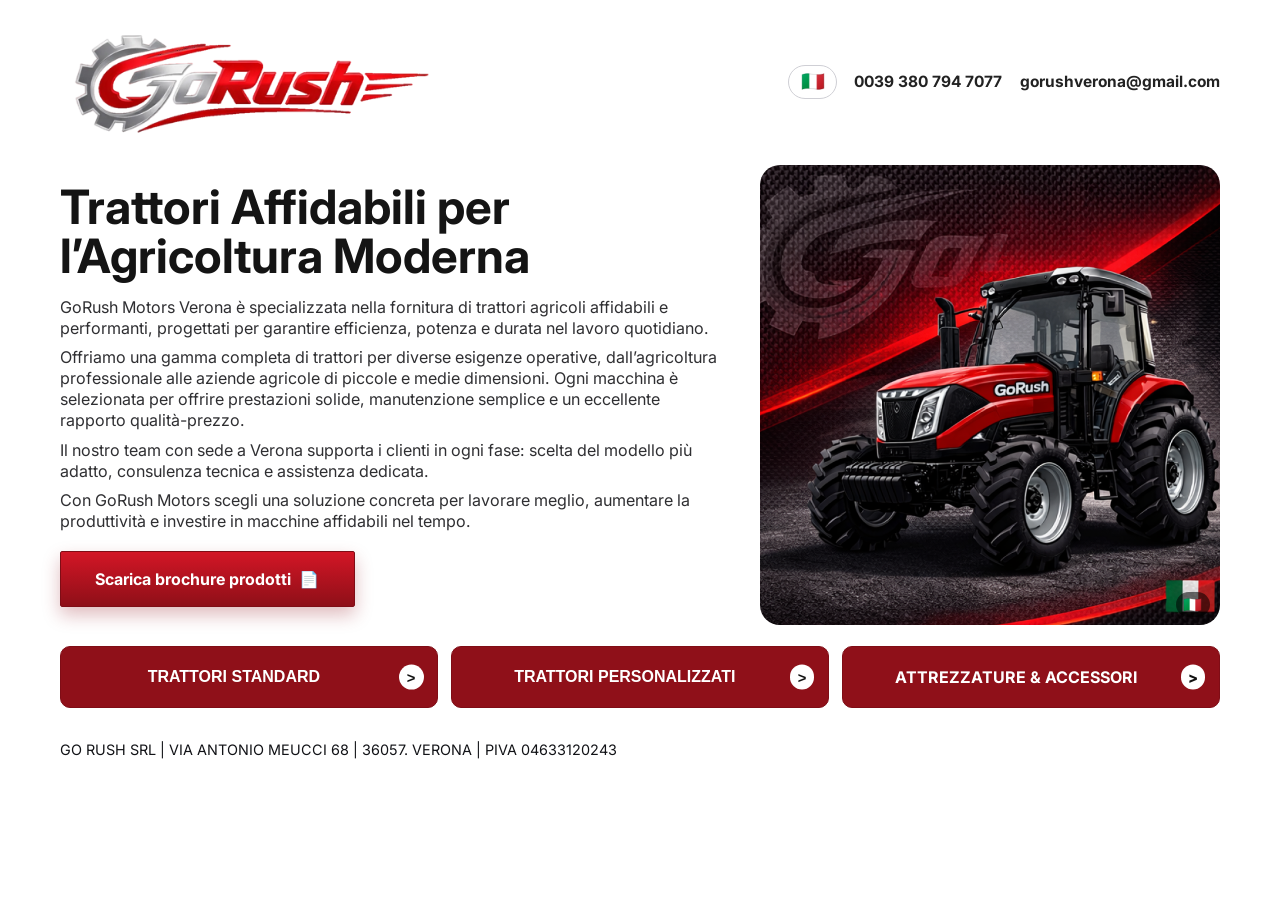
<file: index.html>
<!doctype html>
<html lang="it">
  <head>
    <meta charset="UTF-8" />
    <meta name="viewport" content="width=device-width, initial-scale=1.0" />
    <title>GoRush Motors Verona</title>
    <link rel="preconnect" href="https://fonts.googleapis.com" />
    <link rel="preconnect" href="https://fonts.gstatic.com" crossorigin />
    <link href="https://fonts.googleapis.com/css2?family=Inter:wght@400;500;600;700;800&display=swap" rel="stylesheet" />
    <link rel="stylesheet" href="styles.css" />
  </head>
  <body>
    <main class="page">
      <header class="topbar">
        <a href="index.html" aria-label="GoRush home"><img class="logo" src="assets/LogoGoRush.png" alt="GoRush logo" loading="eager" decoding="async" /></a>

        <div class="top-right">
          <button id="langToggle" class="lang-toggle" aria-label="Cambia lingua" title="Cambia lingua">
            <span id="langIcon">🇮🇹</span>
          </button>
          <a class="contact" href="tel:+393807947077">0039 380 794 7077</a>
          <a class="contact" href="mailto:gorushverona@gmail.com">gorushverona@gmail.com</a>
        </div>
      </header>

      <section class="hero">
        <div class="copy">
          <h1 data-i18n="title">Trattori Affidabili per l’Agricoltura Moderna</h1>
          <p data-i18n="p1">GoRush Motors Verona è specializzata nella fornitura di trattori agricoli affidabili e performanti, progettati per garantire efficienza, potenza e durata nel lavoro quotidiano.</p>
          <p data-i18n="p2">Offriamo una gamma completa di trattori per diverse esigenze operative, dall’agricoltura professionale alle aziende agricole di piccole e medie dimensioni. Ogni macchina è selezionata per offrire prestazioni solide, manutenzione semplice e un eccellente rapporto qualità-prezzo.</p>
          <p data-i18n="p3">Il nostro team con sede a Verona supporta i clienti in ogni fase: scelta del modello più adatto, consulenza tecnica e assistenza dedicata.</p>
          <p data-i18n="p4">Con GoRush Motors scegli una soluzione concreta per lavorare meglio, aumentare la produttività e investire in macchine affidabili nel tempo.</p>

          <div class="ctas">
            <a class="btn btn-secondary" href="https://drive.google.com/file/d/16Nc5cF9_M7RRIoDlW_XrbFl-xxdMsyf_/view?usp=sharing" target="_blank" rel="noopener noreferrer"><span data-i18n="brochure">Download product brochure</span><span class="pdf-icon" aria-hidden="true">📄</span></a>
          </div>
        </div>

        <figure class="media">
          <img src="assets/HeroImageTractorGoRush.png" alt="Trattore GoRush" loading="eager" decoding="async" />
          <figcaption id="mediaBadge" class="badge">🇮🇹</figcaption>
        </figure>
      </section>

      <section class="cards" aria-label="Categorie prodotti">
        <button class="card" type="button" data-modal-open="modalStandard" aria-haspopup="dialog" aria-controls="modalStandard">
          <span data-i18n="card1">TRATTORI STANDARD</span><span class="card-arrow" aria-hidden="true">&gt;</span>
        </button>
        <button class="card" type="button" data-modal-open="modalCustomized" aria-haspopup="dialog" aria-controls="modalCustomized">
          <span data-i18n="card2">TRATTORI PERSONALIZZATI</span><span class="card-arrow" aria-hidden="true">&gt;</span>
        </button>
        <a id="accessoriesCard" class="card card-link" href="accessories.html">
          <span data-i18n="card3">ATTREZZATURE & ACCESSORI</span><span class="card-arrow" aria-hidden="true">&gt;</span>
        </a>
      </section>

      <footer class="footer-line">GO RUSH SRL | VIA ANTONIO MEUCCI 68 | 36057. VERONA | PIVA 04633120243</footer>
    </main>

    <div class="modal" id="modalStandard" aria-hidden="true">
      <div class="modal-backdrop" data-modal-close></div>
      <div class="modal-panel" role="dialog" aria-modal="true" aria-labelledby="modalStandardTitle">
        <button class="modal-close" type="button" data-modal-close data-i18n-aria-label="closeModal" aria-label="Chiudi">×</button>
        <h2 id="modalStandardTitle" class="modal-title" data-i18n="modalStandardTitle">Modelli di Trattori Standard</h2>
        <p class="modal-label" data-i18n="selectPower">Seleziona potenza</p>
        <div class="modal-options">
          <a class="modal-option modal-option-link" href="trattore-25-50-hp.html">25-50 HP</a>
          <a class="modal-option modal-option-link" href="trattore-50-70-hp.html">50-70 HP</a>
          <a class="modal-option modal-option-link" href="trattore-70-100-hp.html">70-100 HP</a>
          <a class="modal-option modal-option-link" href="trattore-90-130-hp.html">90-130 HP</a>
          <a class="modal-option modal-option-link" href="trattore-130-180-hp.html">130-180 HP</a>
          <a class="modal-option modal-option-link" href="trattore-180-260-hp.html">180-260 HP</a>
        </div>
      </div>
    </div>

    <div class="modal" id="modalCustomized" aria-hidden="true">
      <div class="modal-backdrop" data-modal-close></div>
      <div class="modal-panel" role="dialog" aria-modal="true" aria-labelledby="modalCustomizedTitle">
        <button class="modal-close" type="button" data-modal-close data-i18n-aria-label="closeModal" aria-label="Chiudi">×</button>
        <h2 id="modalCustomizedTitle" class="modal-title" data-i18n="modalCustomizedTitle">Modelli di Trattori Personalizzati</h2>

        <div class="modal-options modal-options-stacked">
          <a class="modal-option modal-option-stacked modal-option-link" href="garden-orchard-tractor.html">
            <h3 data-i18n="customA">Trattore per serre e frutteti</h3>
            <p data-i18n="customAEn">Garden & Orchard Tractor</p>
          </a>
          <a class="modal-option modal-option-stacked modal-option-link" href="euro-v-emission-model.html">
            <h3 data-i18n="customB">Modello emissioni Euro V</h3>
            <p data-i18n="customBEn">Euro V Emission Model</p>
          </a>
          <a class="modal-option modal-option-stacked modal-option-link" href="trattore-con-pneumatici-industriali.html">
            <h3 data-i18n="customC">Trattore con pneumatici industriali</h3>
            <p data-i18n="customCEn">Industrial Tire Model</p>
          </a>
        </div>
      </div>
    </div>

    
    <script src="script.js"></script>
  </body>
</html>
</file>
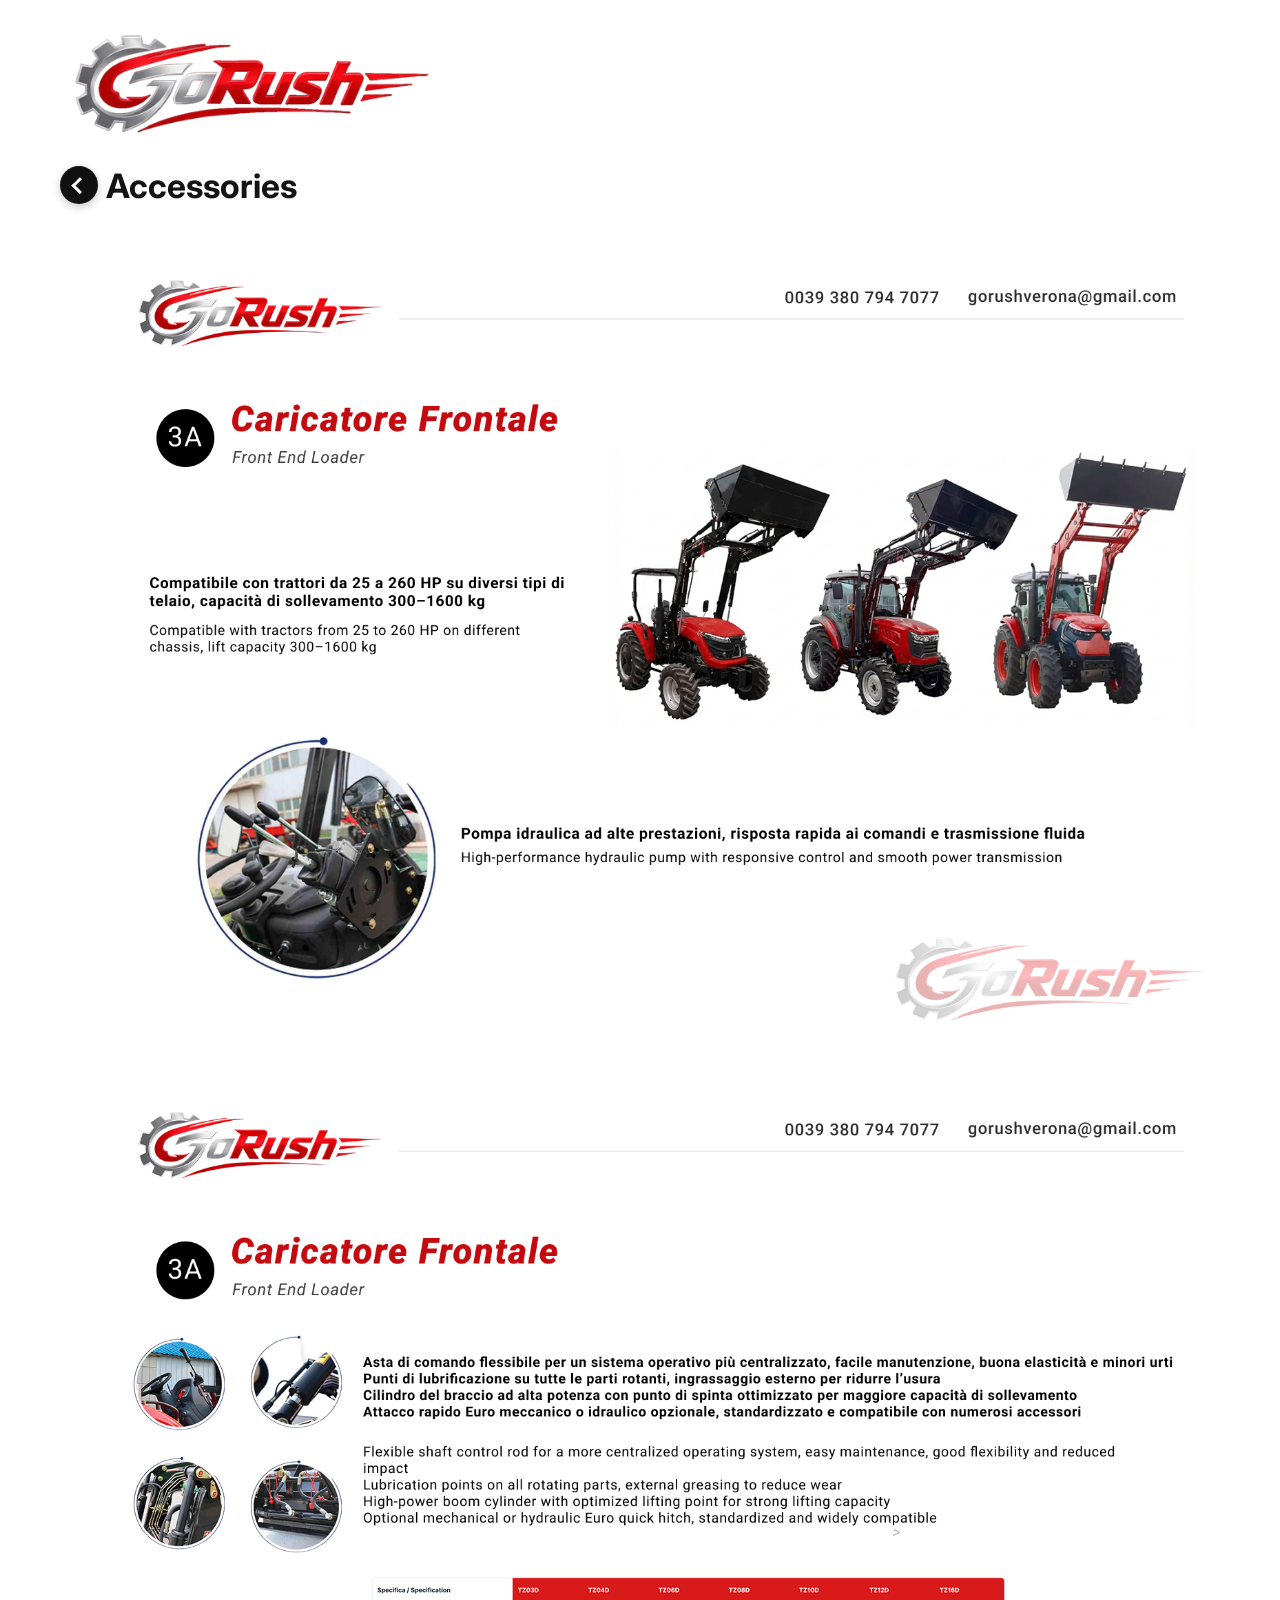
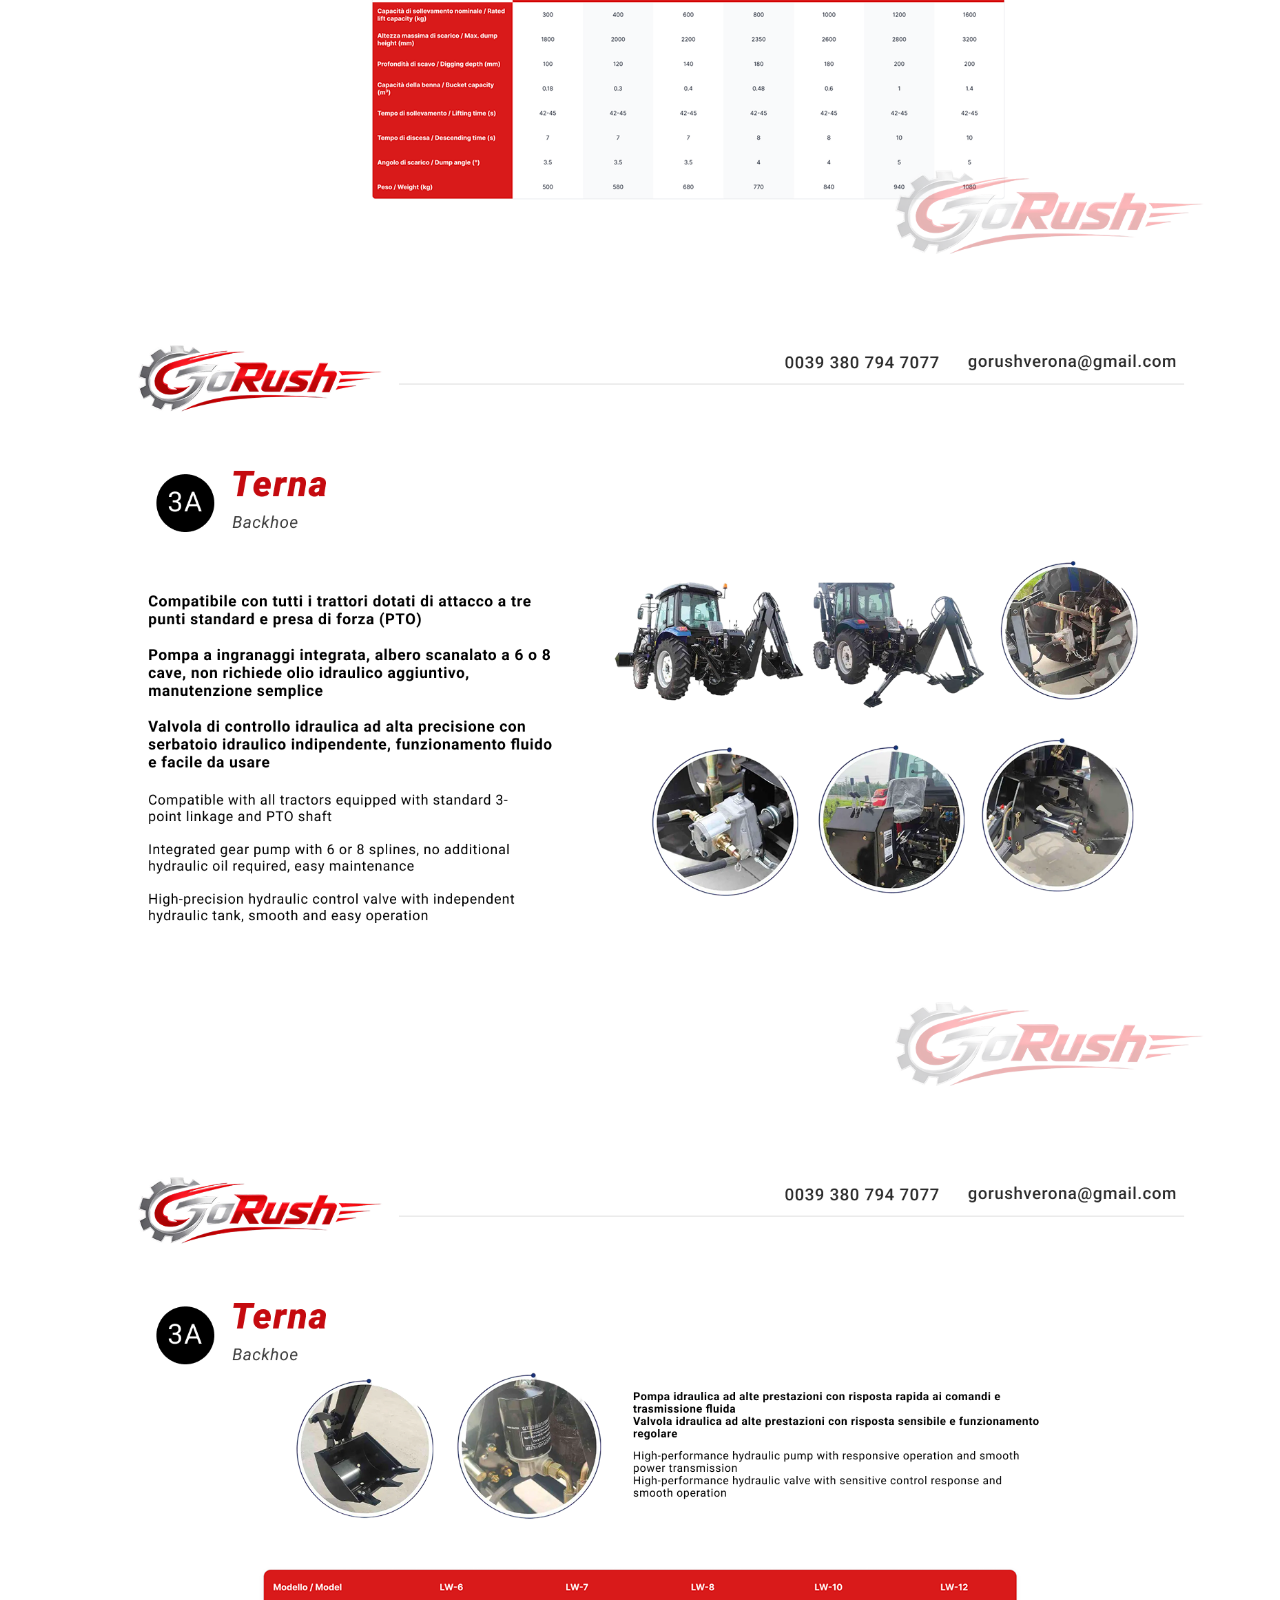
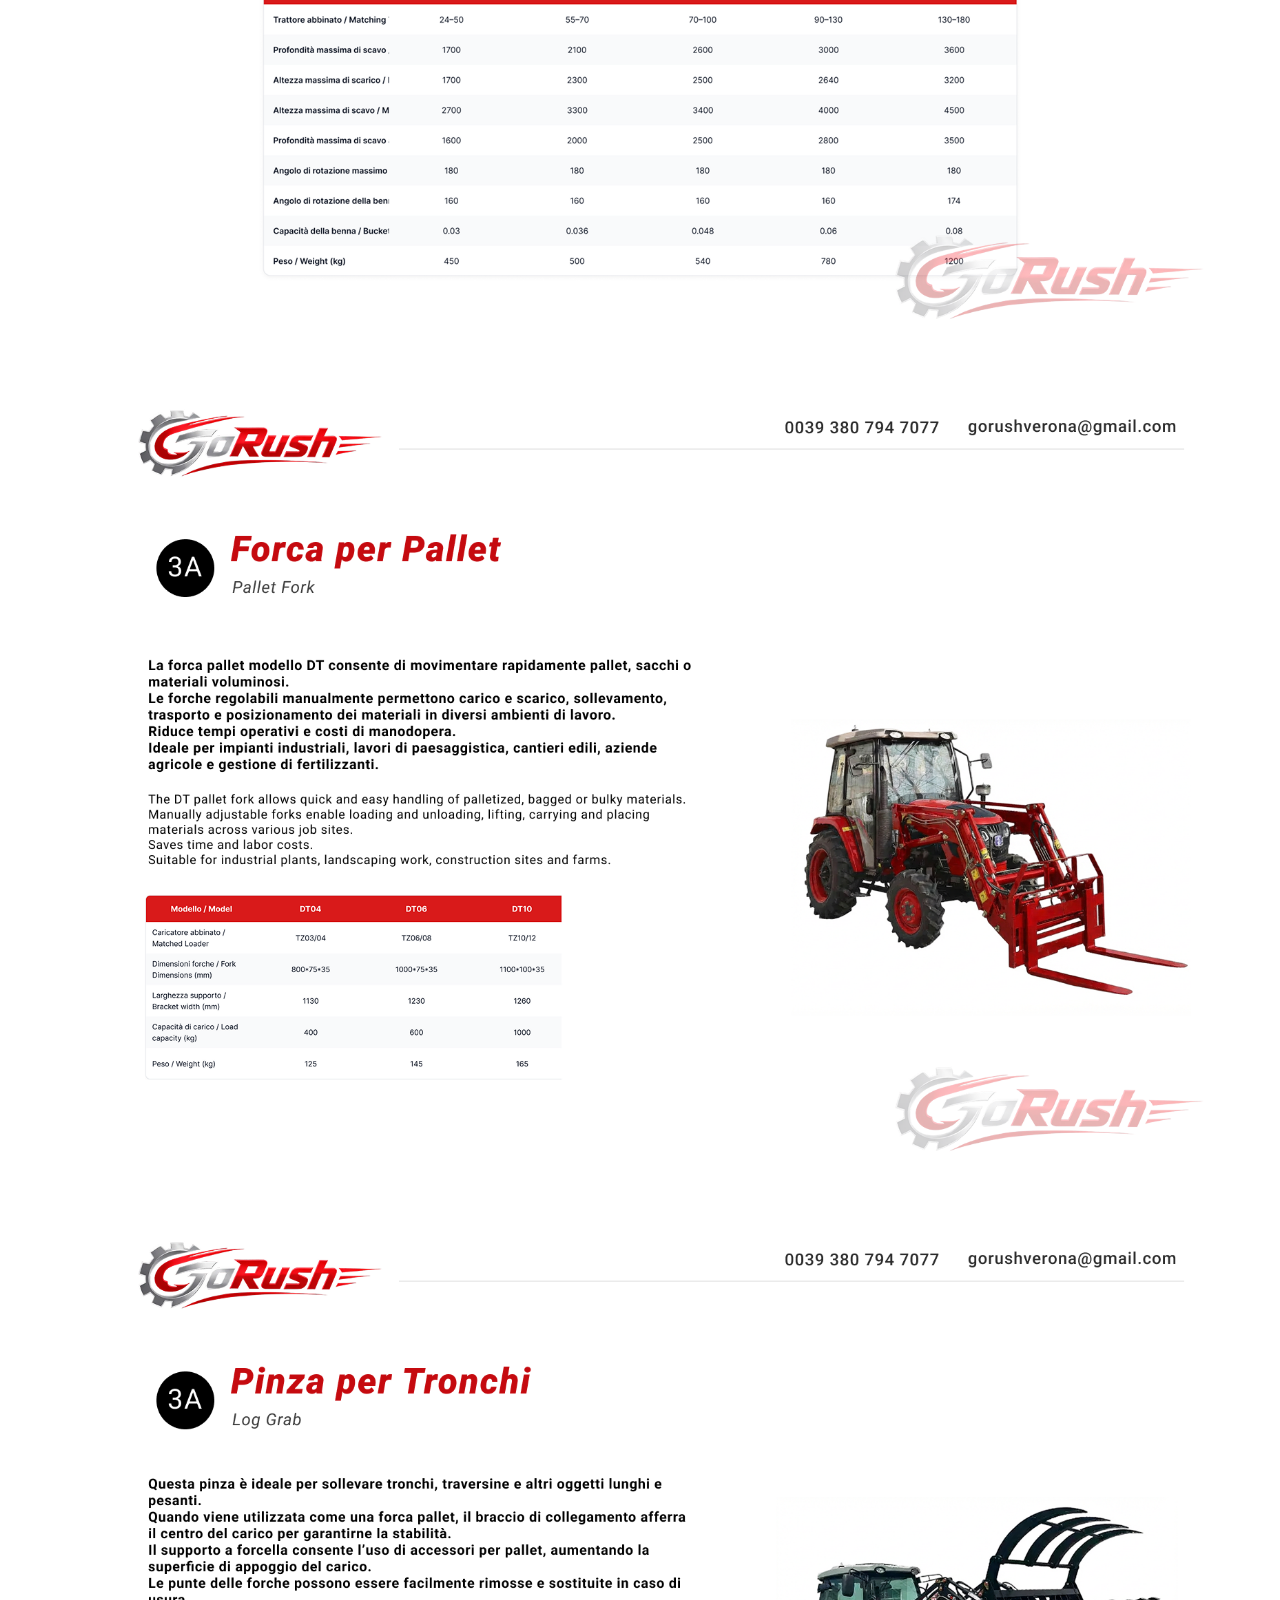
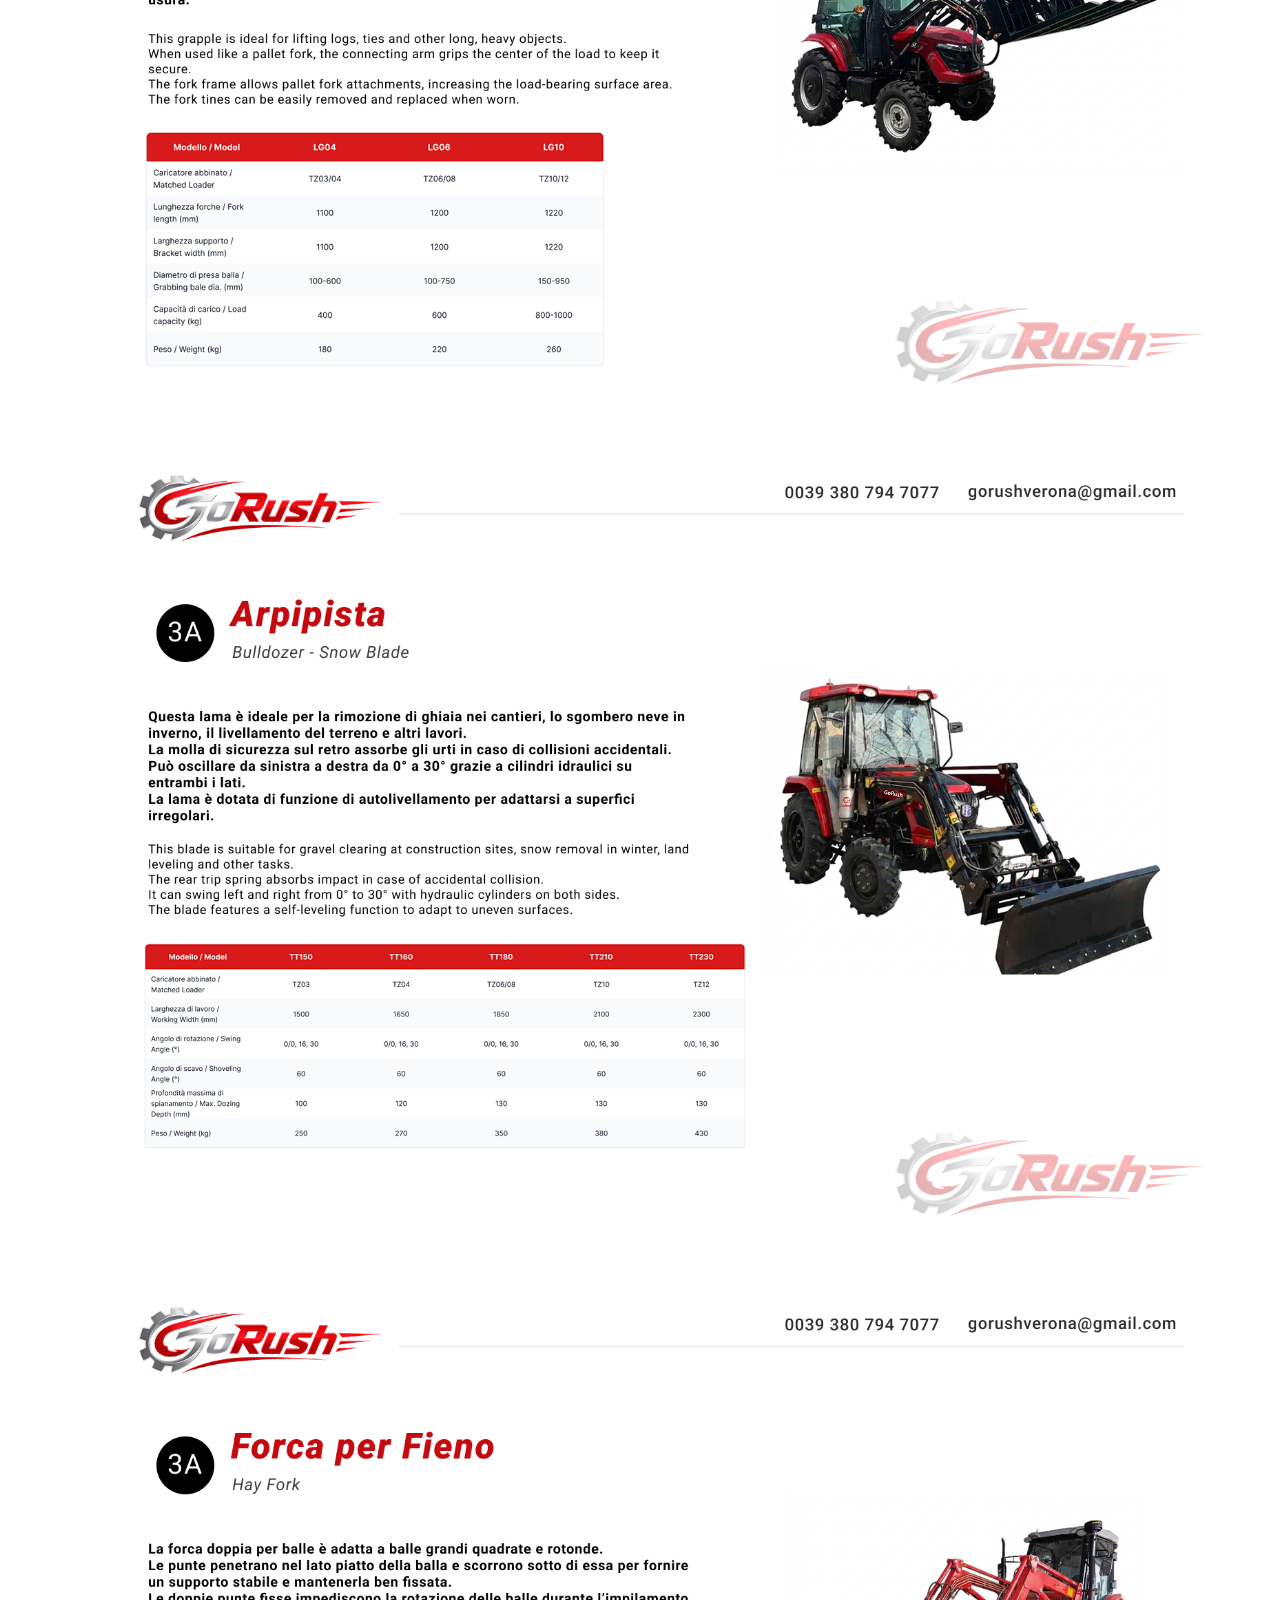
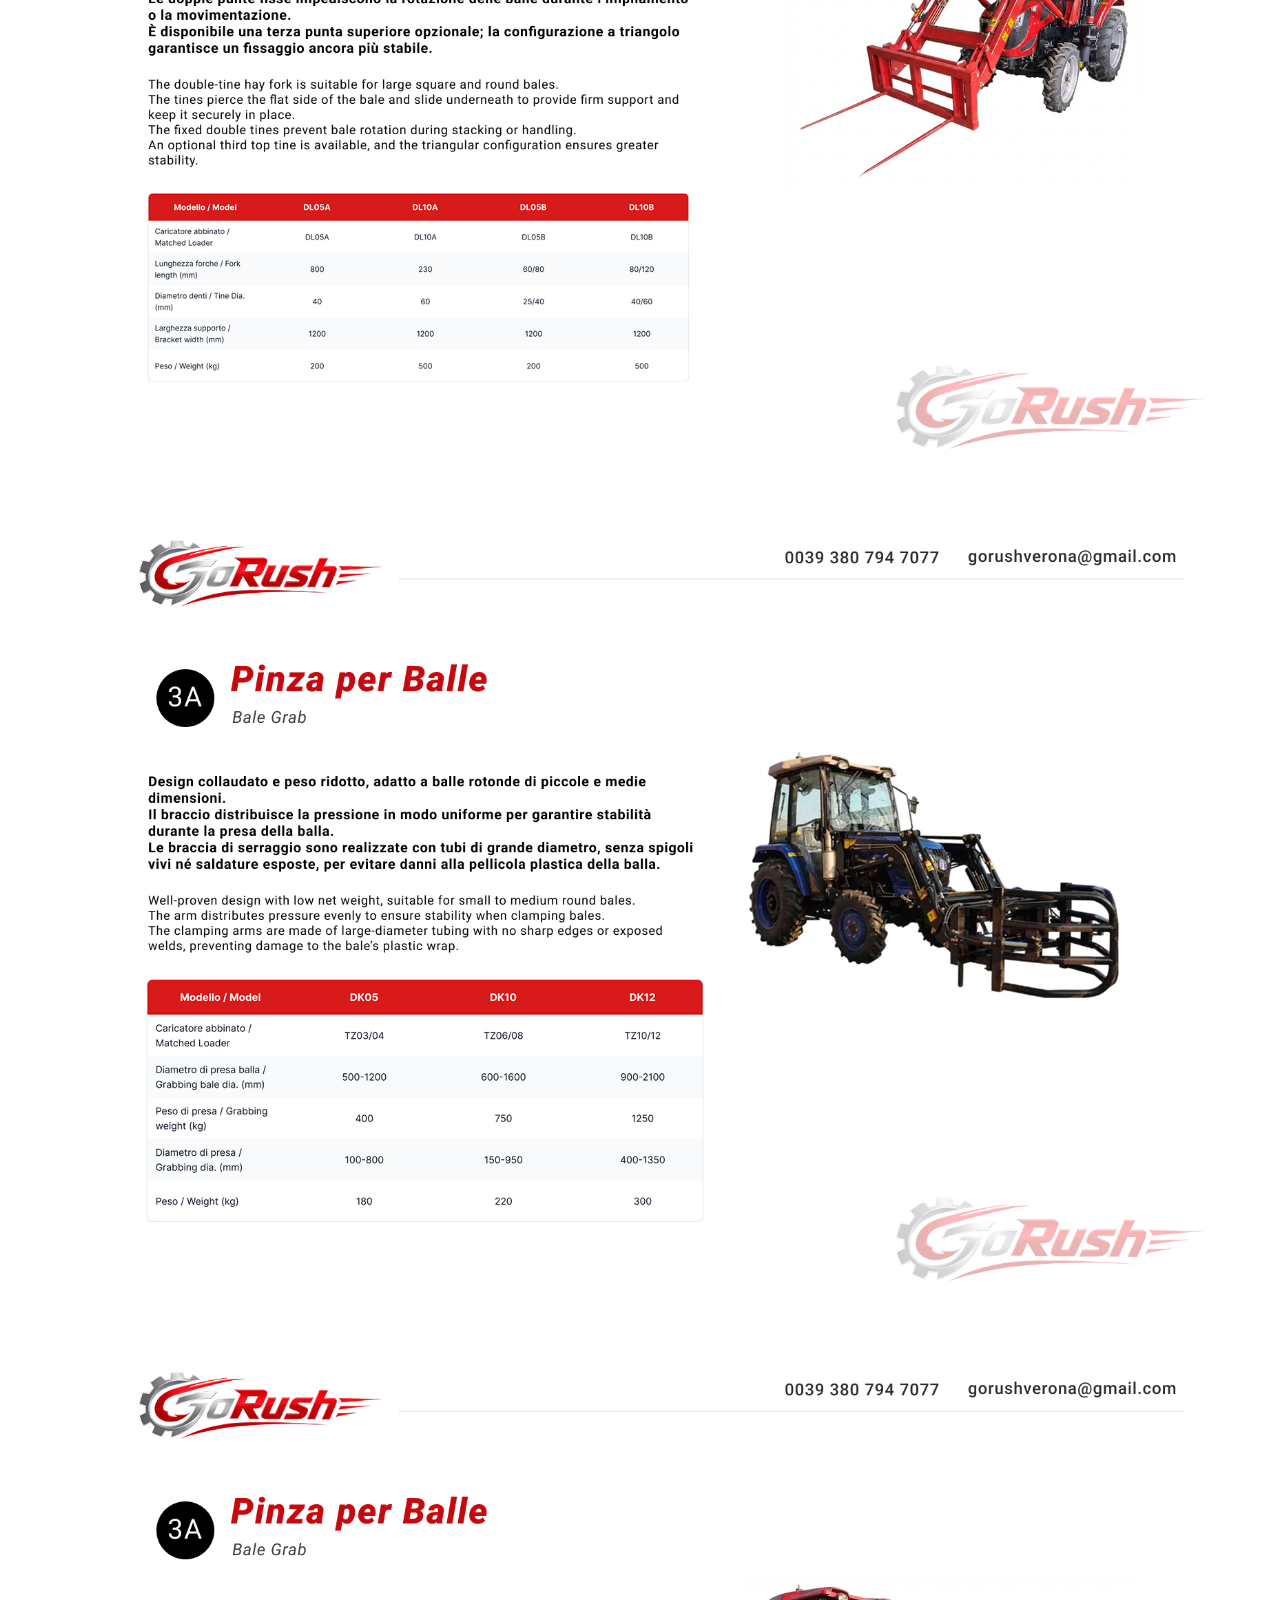
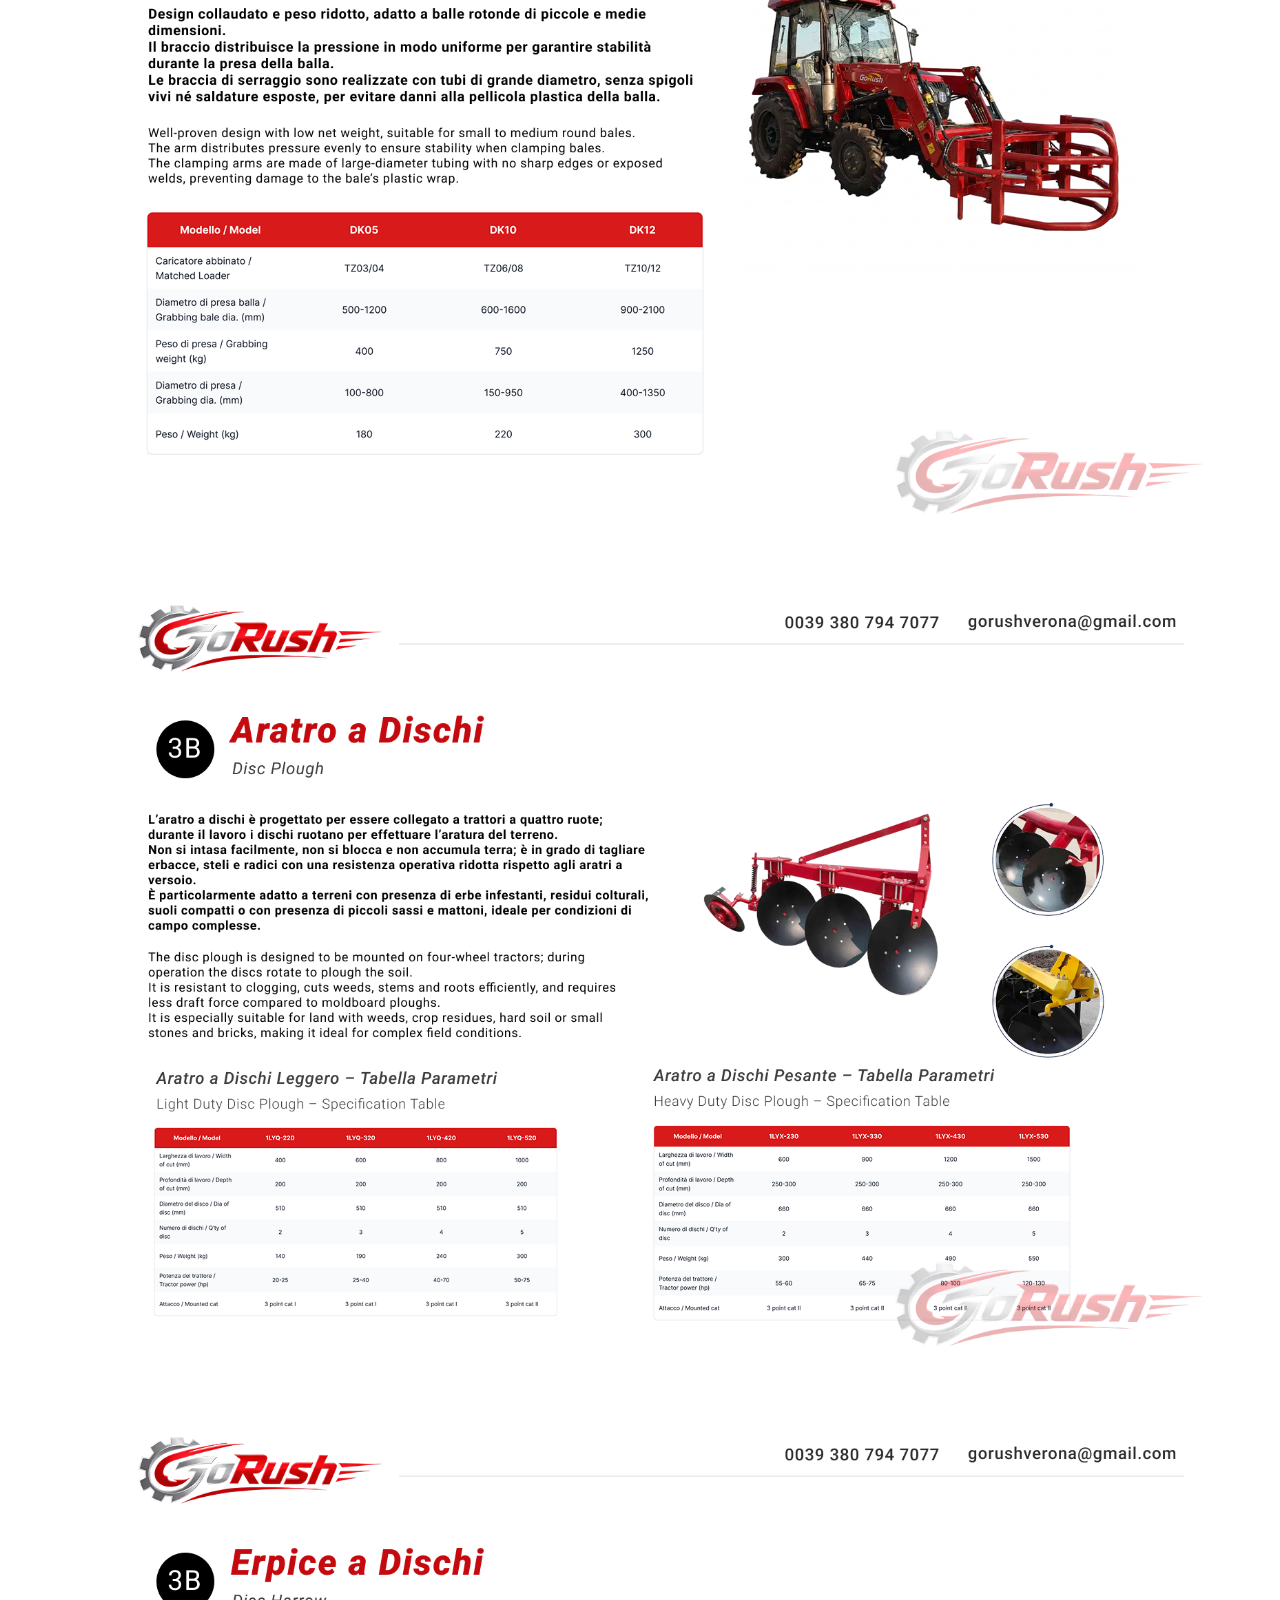
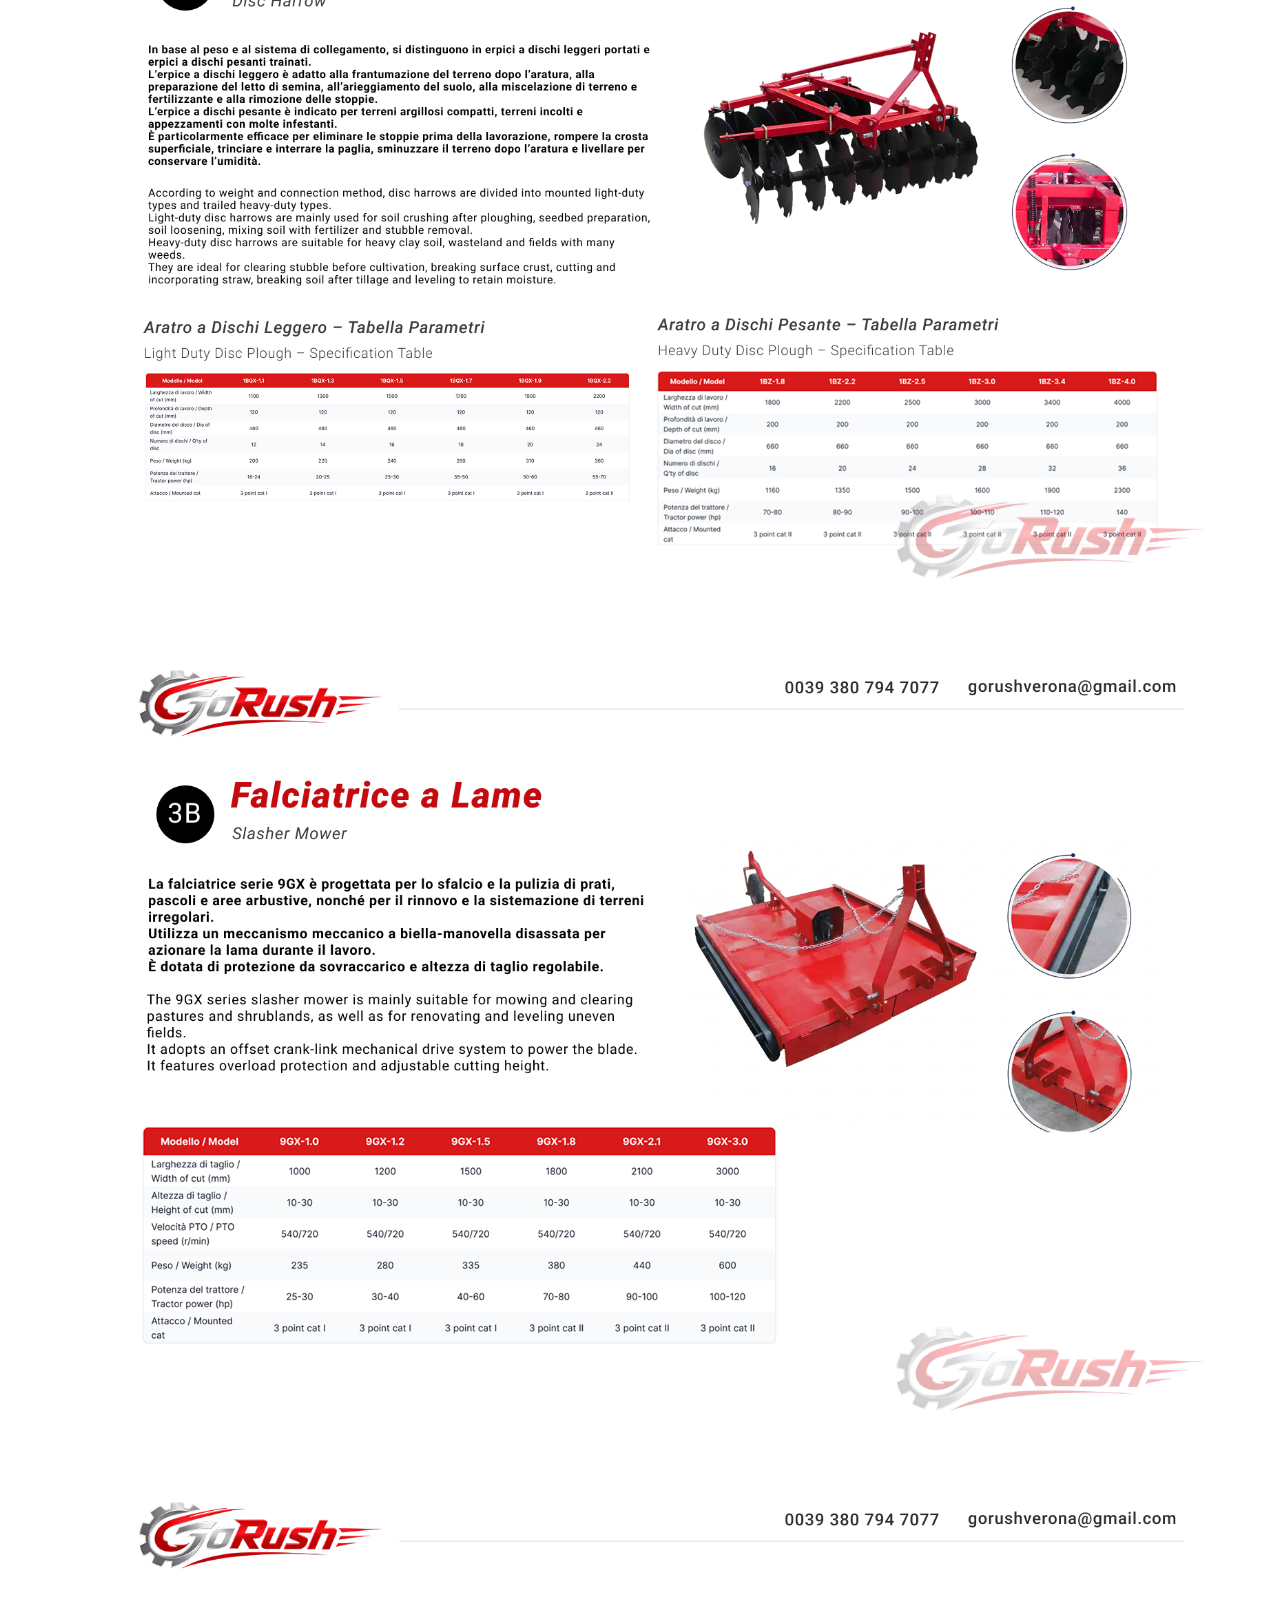
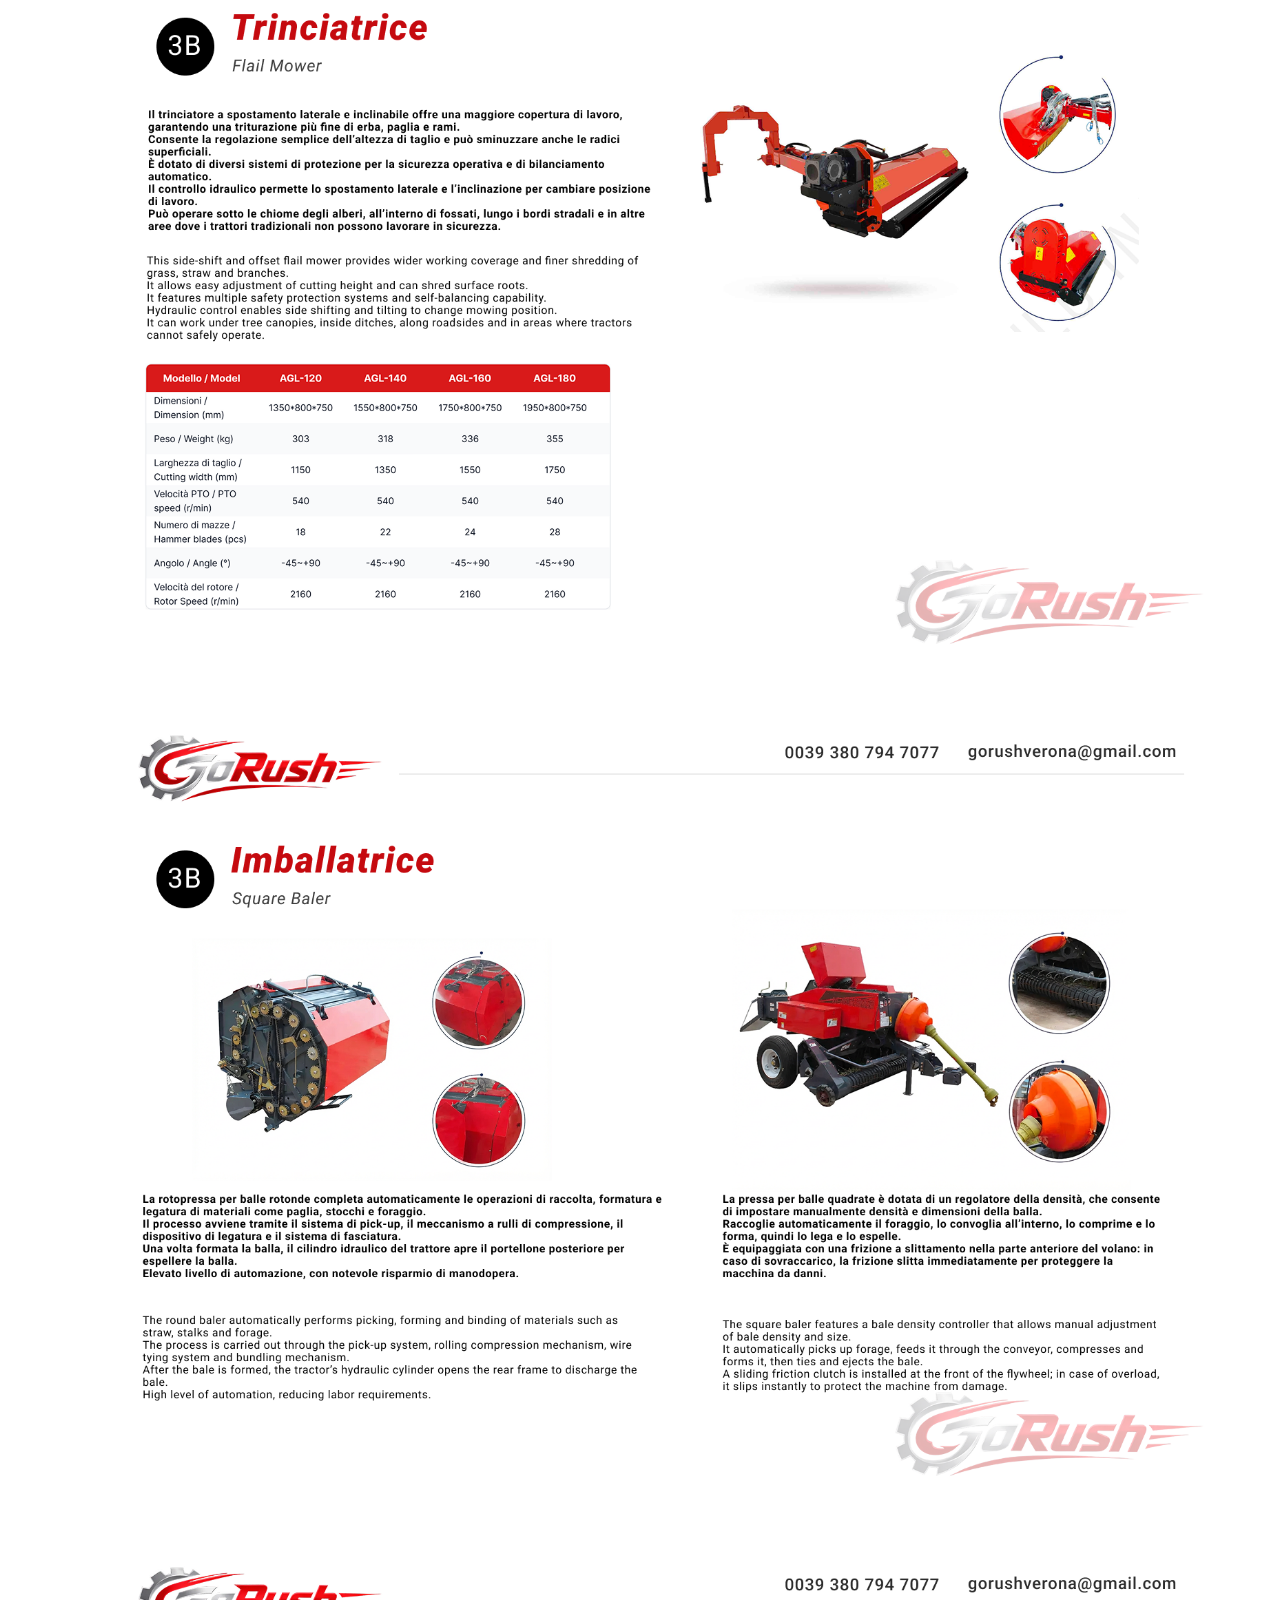
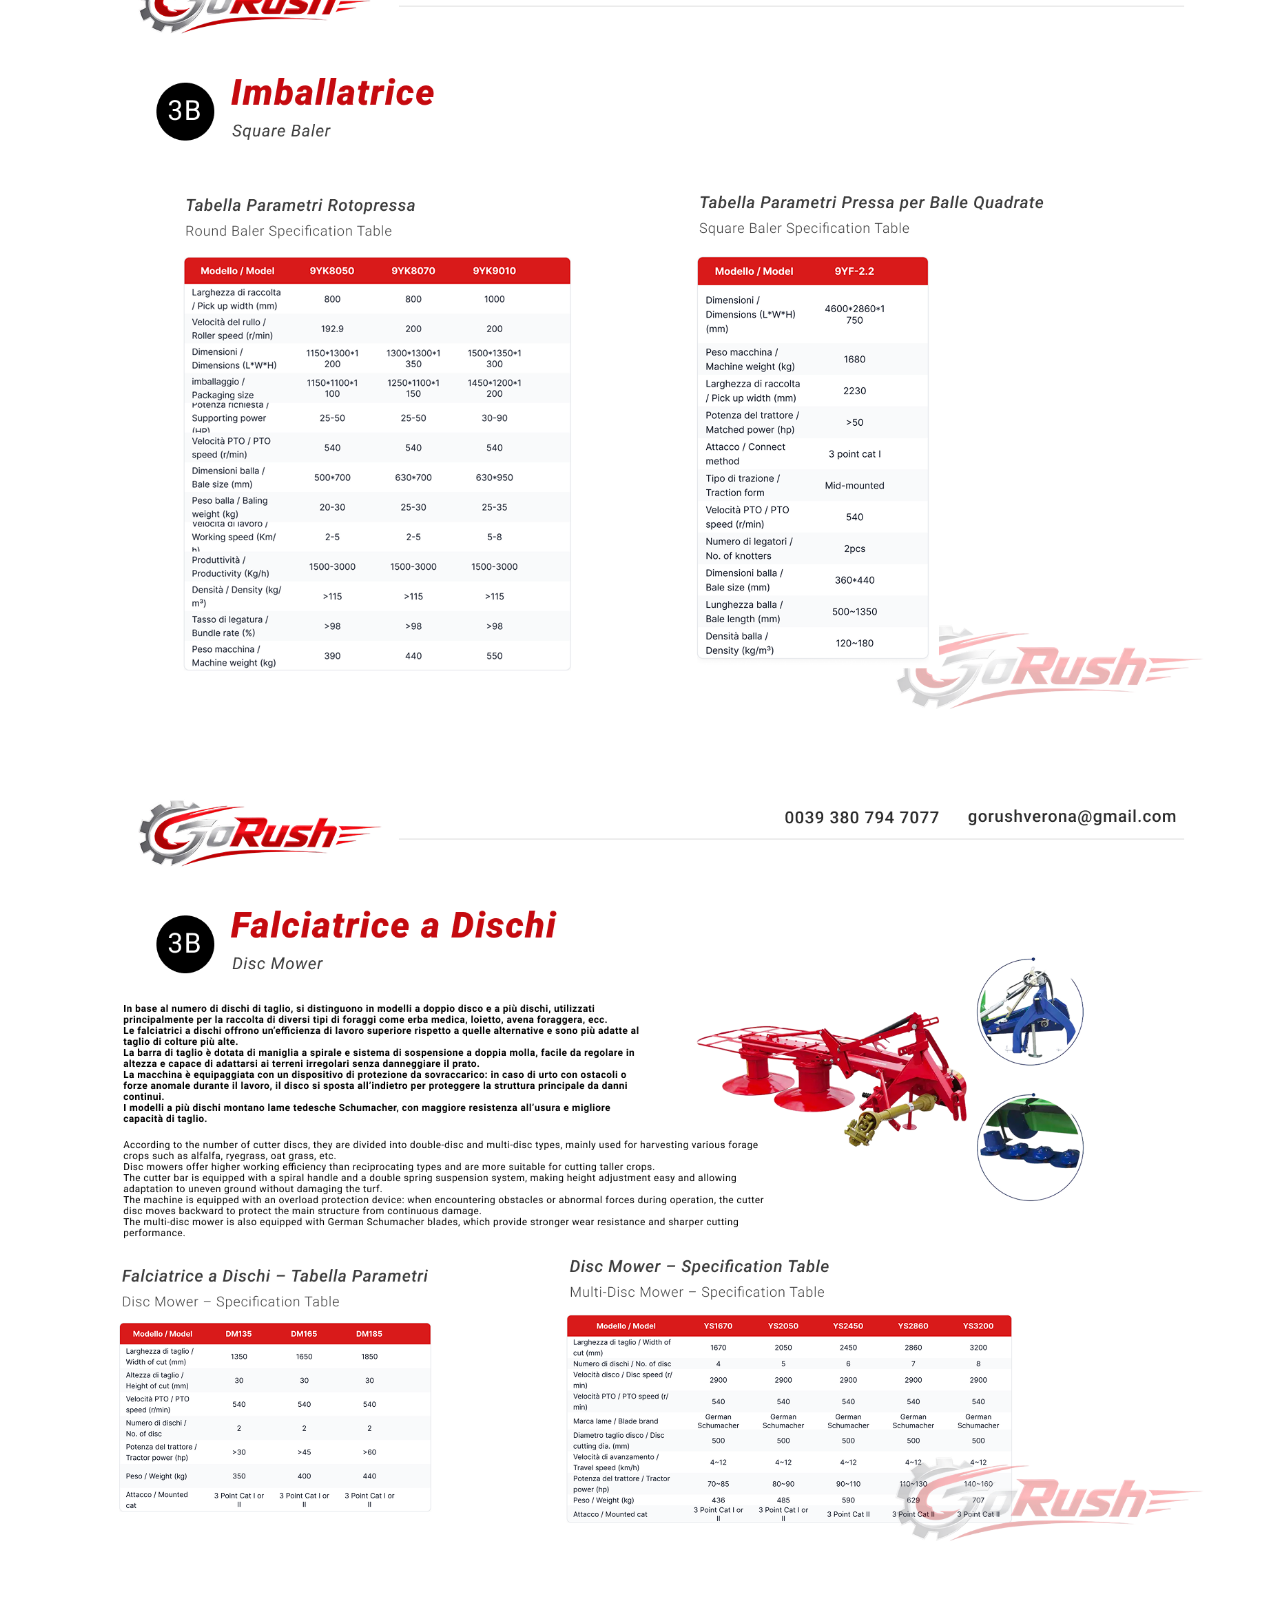
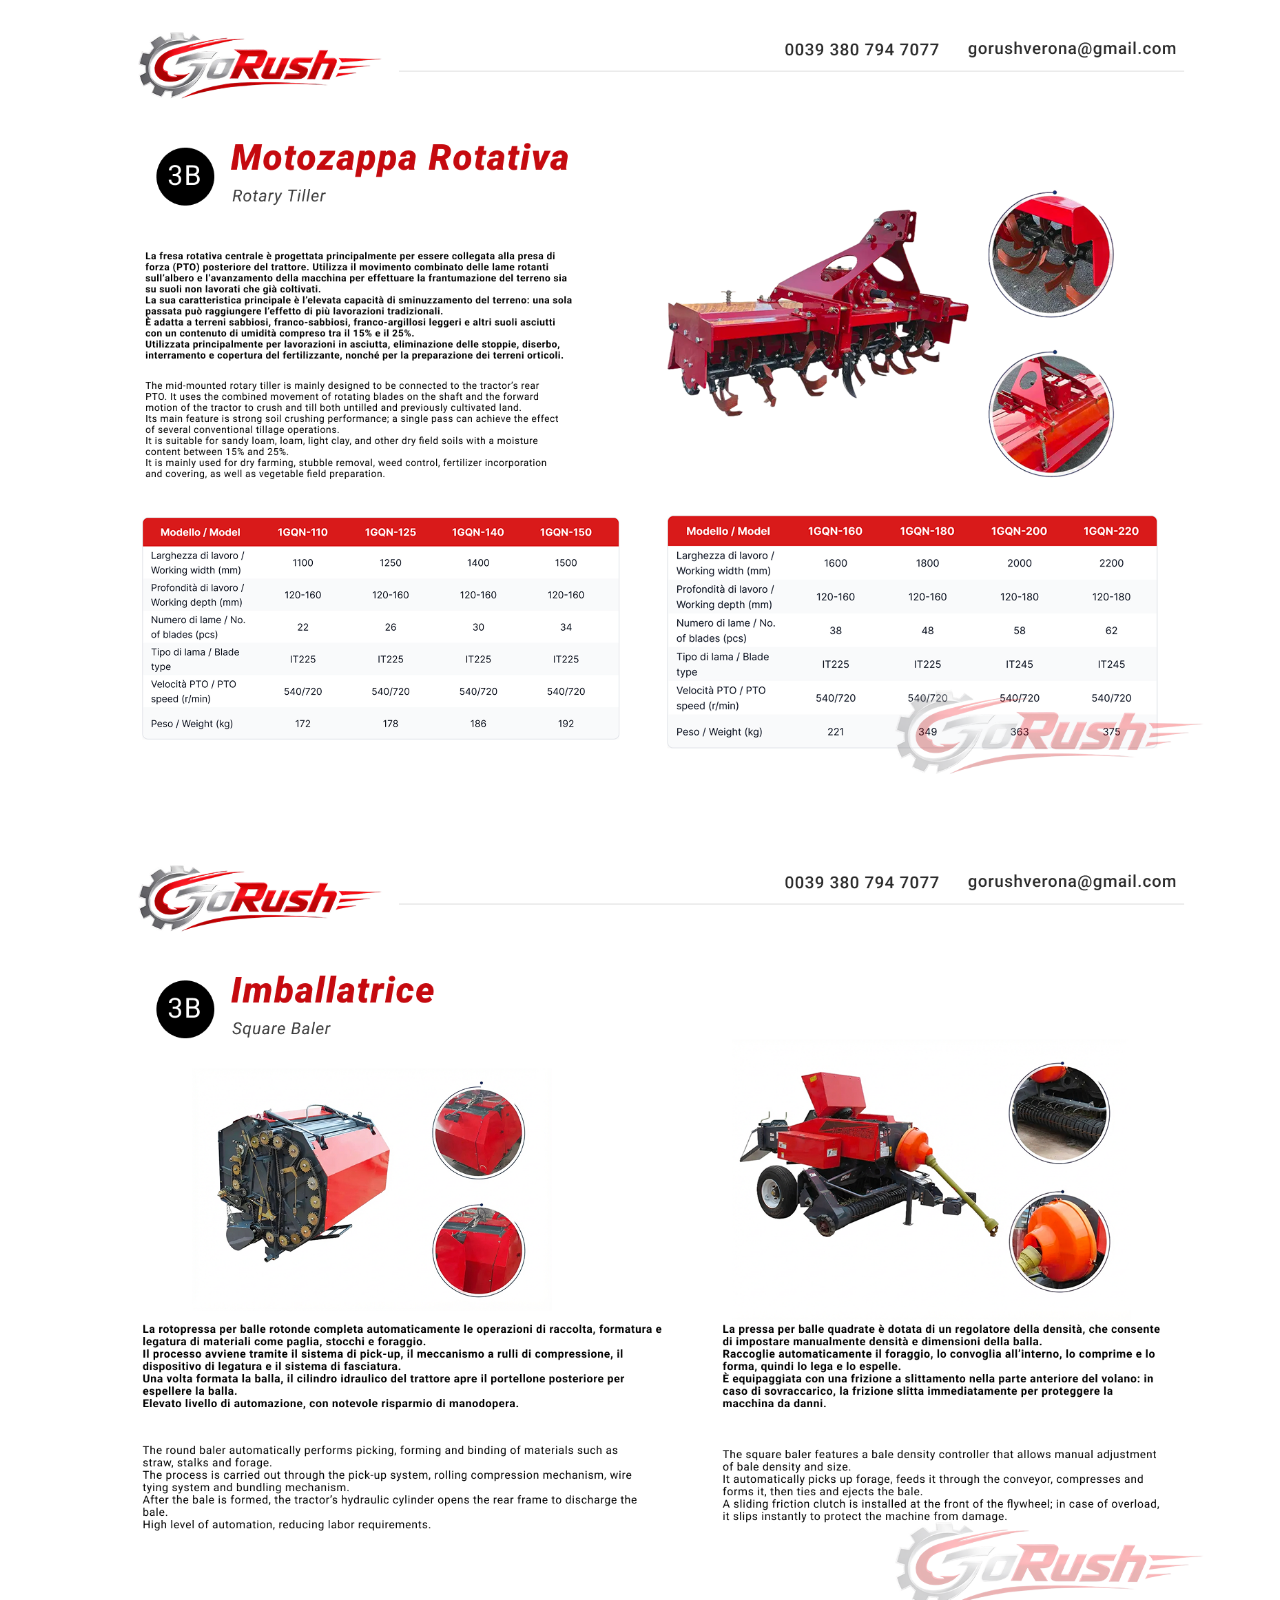
<file: accessories.html>
<!doctype html>
<html lang="en">
  <head>
    <meta charset="UTF-8" />
    <meta name="viewport" content="width=device-width, initial-scale=1.0" />
    <title>GoRush Accessories</title>
    <link rel="preconnect" href="https://fonts.googleapis.com" />
    <link rel="preconnect" href="https://fonts.gstatic.com" crossorigin />
    <link href="https://fonts.googleapis.com/css2?family=Inter:wght@400;500;600;700;800&display=swap" rel="stylesheet" />
    <link rel="stylesheet" href="styles.css" />
  </head>
  <body>
    <main class="page">
      <header class="topbar">
        <a href="index.html" aria-label="GoRush home"><img class="logo" src="assets/LogoGoRush.png" alt="GoRush logo" loading="eager" decoding="async" /></a>
      </header>

      <section class="accessories-section" aria-label="Accessories">
        <div class="page-title-row">
          <a class="page-back" href="index.html" onclick="if (window.history.length > 1) { window.history.back(); return false; }" aria-label="Go back">&lt;</a>
          <h1 class="accessories-title">Accessories</h1>
        </div>
        <div class="accessories-stack">
          <img src="assets/Accessories 1.png" alt="Accessories 1" loading="lazy" decoding="async" />
          <img src="assets/Accessories 2.png" alt="Accessories 2" loading="lazy" decoding="async" />
          <img src="assets/Accessories 3.png" alt="Accessories 3" loading="lazy" decoding="async" />
          <img src="assets/Accessories 4.png" alt="Accessories 4" loading="lazy" decoding="async" />
          <img src="assets/Accessories 5.png" alt="Accessories 5" loading="lazy" decoding="async" />
          <img src="assets/Accessories 6.png" alt="Accessories 6" loading="lazy" decoding="async" />
          <img src="assets/Accessories 7.png" alt="Accessories 7" loading="lazy" decoding="async" />
          <img src="assets/Accessories 8.png" alt="Accessories 8" loading="lazy" decoding="async" />
          <img src="assets/Accessories 9.png" alt="Accessories 9" loading="lazy" decoding="async" />
          <img src="assets/Accessories 10.png" alt="Accessories 10" loading="lazy" decoding="async" />
          <img src="assets/Accessories 11.png" alt="Accessories 11" loading="lazy" decoding="async" />
          <img src="assets/Accessories 12.png" alt="Accessories 12" loading="lazy" decoding="async" />
          <img src="assets/Accessories 13.png" alt="Accessories 13" loading="lazy" decoding="async" />
          <img src="assets/Accessories 14.png" alt="Accessories 14" loading="lazy" decoding="async" />
          <img src="assets/Accessories 15.png" alt="Accessories 15" loading="lazy" decoding="async" />
          <img src="assets/Accessories 16.png" alt="Accessories 16" loading="lazy" decoding="async" />
          <img src="assets/Accessories 17.png" alt="Accessories 17" loading="lazy" decoding="async" />
          <img src="assets/Accessories 18.png" alt="Accessories 18" loading="lazy" decoding="async" />
          <img src="assets/Accessories 19.png" alt="Accessories 19" loading="lazy" decoding="async" />
          <img src="assets/Accessories 20.png" alt="Accessories 20" loading="lazy" decoding="async" />
          <img src="assets/a4---68.png" alt="a4 68" loading="lazy" decoding="async" />
          <img src="assets/a4---69.png" alt="a4 69" loading="lazy" decoding="async" />
          <img src="assets/a4---70.png" alt="a4 70" loading="lazy" decoding="async" />
          <img src="assets/overview.png" alt="overview" loading="lazy" decoding="async" />
          <img src="assets/overview.png" alt="overview duplicate" loading="lazy" decoding="async" />
          <img src="assets/a4---73.png" alt="a4 73" loading="lazy" decoding="async" />
          <img src="assets/a4---74.png" alt="a4 74" loading="lazy" decoding="async" />
        </div>
      </section>
    </main>

    <button id="backToTop" class="back-to-top" type="button" aria-label="Back to top">↑</button>
    <script src="secondary-pages.js"></script>
  </body>
</html>
</file>
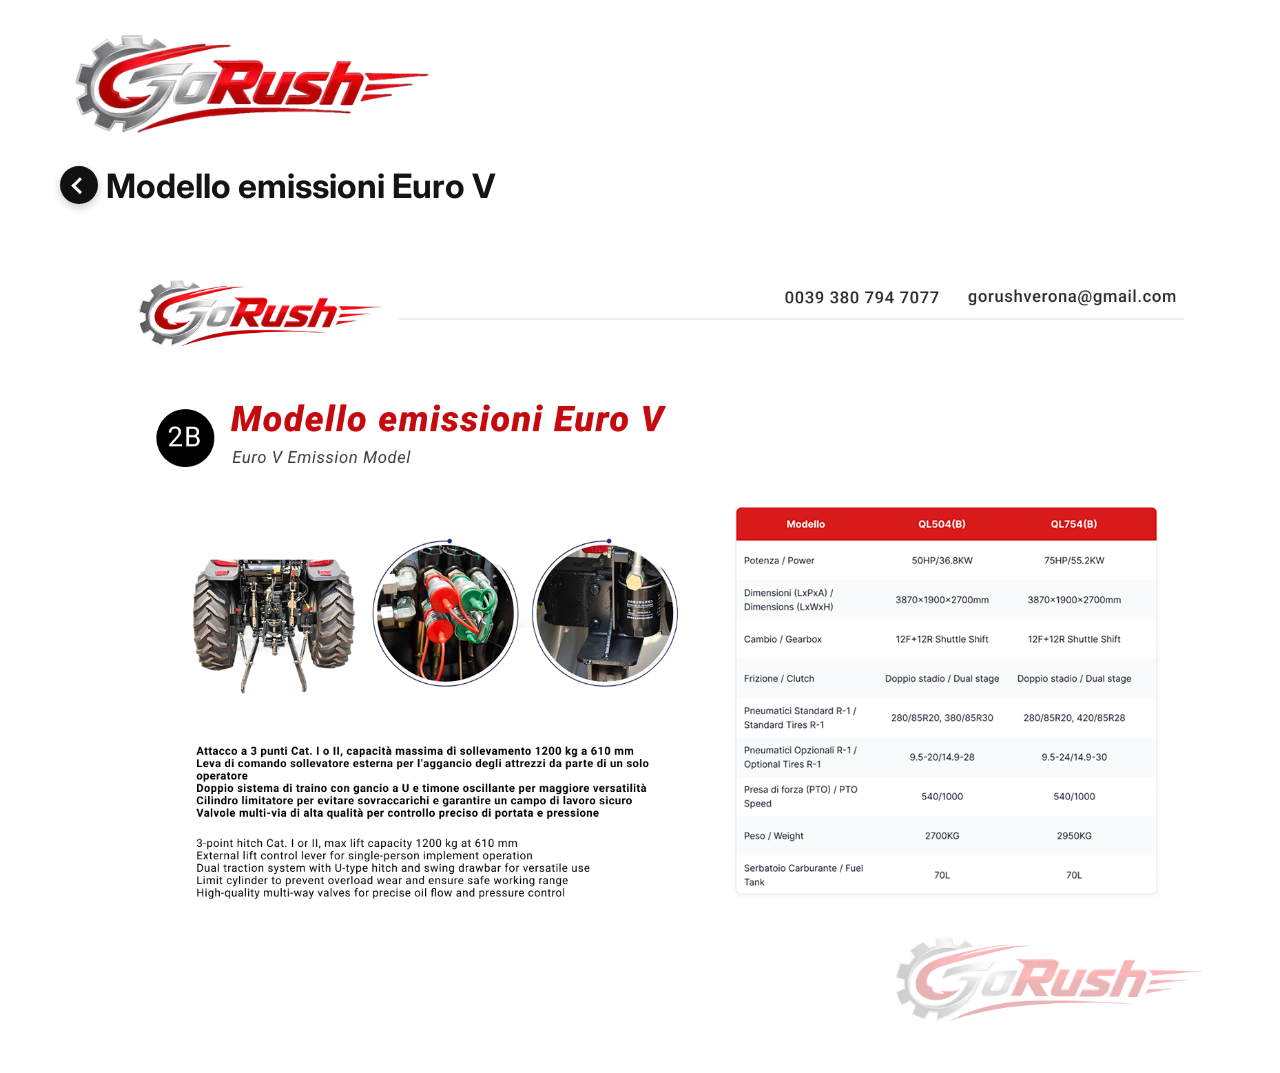
<file: euro-v-emission-model.html>
<!doctype html>
<html lang="en">
  <head>
    <meta charset="UTF-8" />
    <meta name="viewport" content="width=device-width, initial-scale=1.0" />
    <title>Modello emissioni Euro V</title>
    <link rel="preconnect" href="https://fonts.googleapis.com" />
    <link rel="preconnect" href="https://fonts.gstatic.com" crossorigin />
    <link href="https://fonts.googleapis.com/css2?family=Inter:wght@400;500;600;700;800&display=swap" rel="stylesheet" />
    <link rel="stylesheet" href="styles.css" />
  </head>
  <body>
    <main class="page">
      <header class="topbar">
        <a href="index.html" aria-label="GoRush home"><img class="logo" src="assets/LogoGoRush.png" alt="GoRush logo" loading="eager" decoding="async" /></a>
      </header>

      <section class="accessories-section" aria-label="Euro V Emission Model gallery">
        <div class="page-title-row">
          <a class="page-back" href="index.html" onclick="if (window.history.length > 1) { window.history.back(); return false; }" aria-label="Go back">&lt;</a>
          <h1 class="accessories-title">Modello emissioni Euro V</h1>
        </div>
        <div class="accessories-stack">
          <img src="assets/Euro V Emission Model.png" alt="Euro V Emission Model" loading="lazy" decoding="async" />
        </div>
      </section>
    </main>

    <button id="backToTop" class="back-to-top" type="button" aria-label="Back to top">↑</button>
    <script src="secondary-pages.js"></script>
  </body>
</html>
</file>
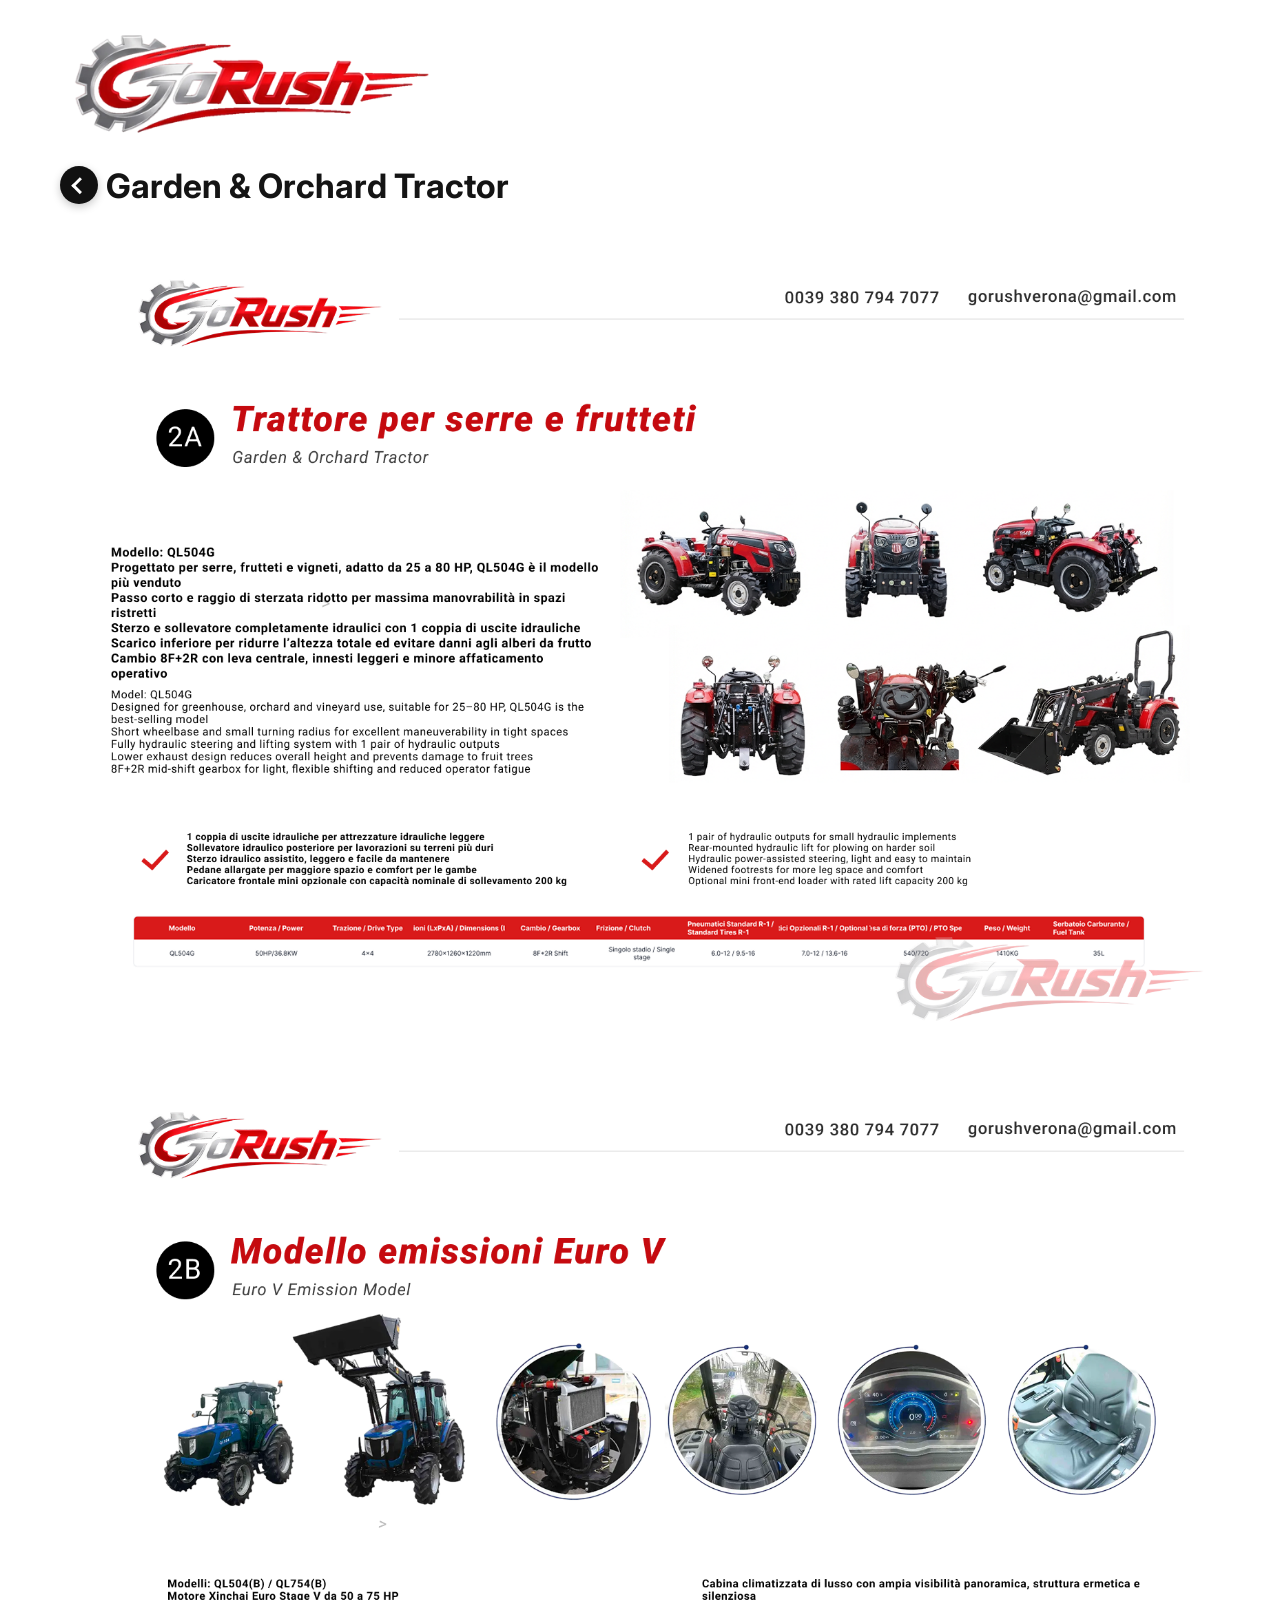
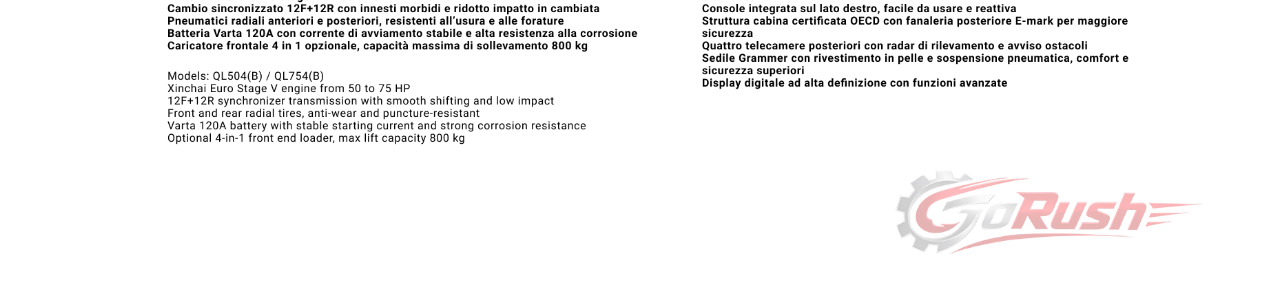
<file: garden-orchard-tractor.html>
<!doctype html>
<html lang="en">
  <head>
    <meta charset="UTF-8" />
    <meta name="viewport" content="width=device-width, initial-scale=1.0" />
    <title>Garden & Orchard Tractor</title>
    <link rel="preconnect" href="https://fonts.googleapis.com" />
    <link rel="preconnect" href="https://fonts.gstatic.com" crossorigin />
    <link href="https://fonts.googleapis.com/css2?family=Inter:wght@400;500;600;700;800&display=swap" rel="stylesheet" />
    <link rel="stylesheet" href="styles.css" />
  </head>
  <body>
    <main class="page">
      <header class="topbar">
        <a href="index.html" aria-label="GoRush home"><img class="logo" src="assets/LogoGoRush.png" alt="GoRush logo" loading="eager" decoding="async" /></a>
      </header>

      <section class="accessories-section" aria-label="Garden and Orchard Tractor gallery">
        <div class="page-title-row">
          <a class="page-back" href="index.html" onclick="if (window.history.length > 1) { window.history.back(); return false; }" aria-label="Go back">&lt;</a>
          <h1 class="accessories-title">Garden & Orchard Tractor</h1>
        </div>
        <div class="accessories-stack">
          <img src="assets/Garden & Orchard Tractor 1.png" alt="Garden and Orchard Tractor 1" loading="lazy" decoding="async" />
          <img src="assets/Garden & Orchard Tractor 2.png" alt="Garden and Orchard Tractor 2" loading="lazy" decoding="async" />
        </div>
      </section>
    </main>

    <button id="backToTop" class="back-to-top" type="button" aria-label="Back to top">↑</button>
    <script src="secondary-pages.js"></script>
  </body>
</html>
</file>
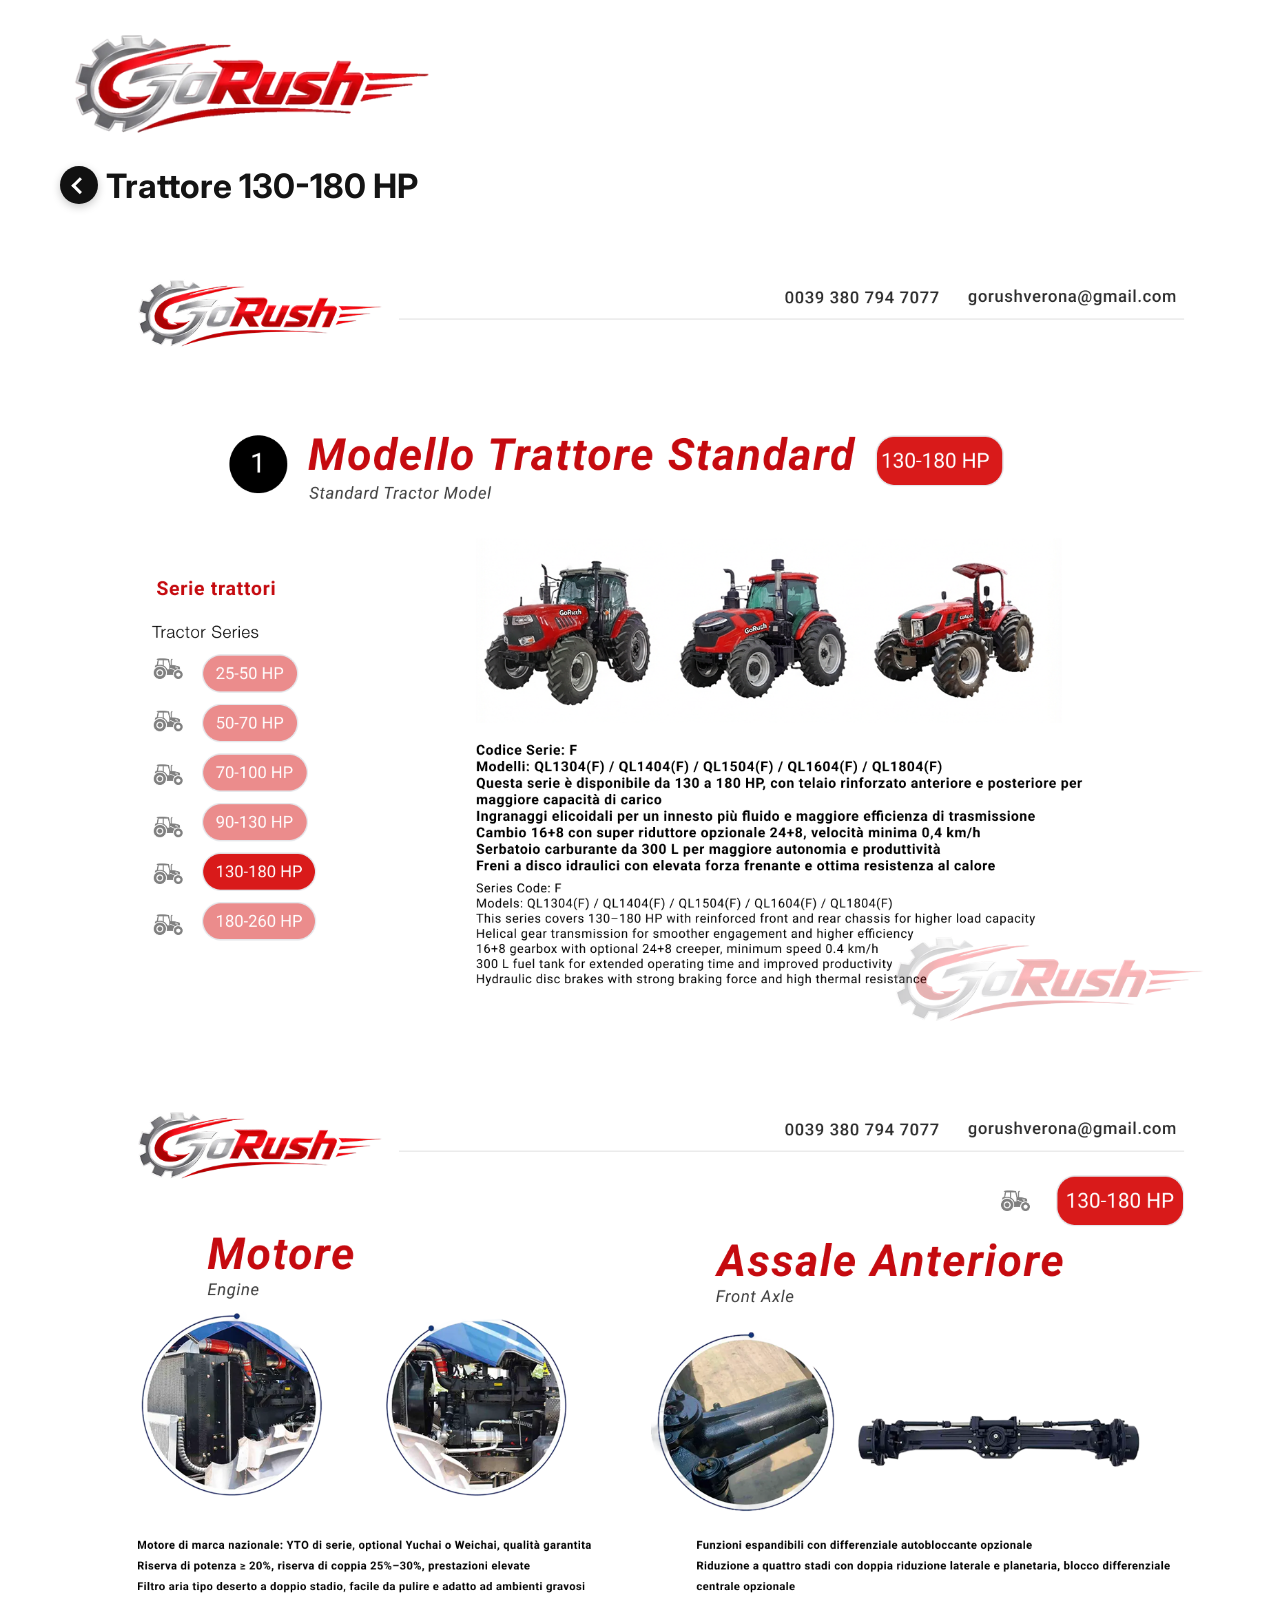
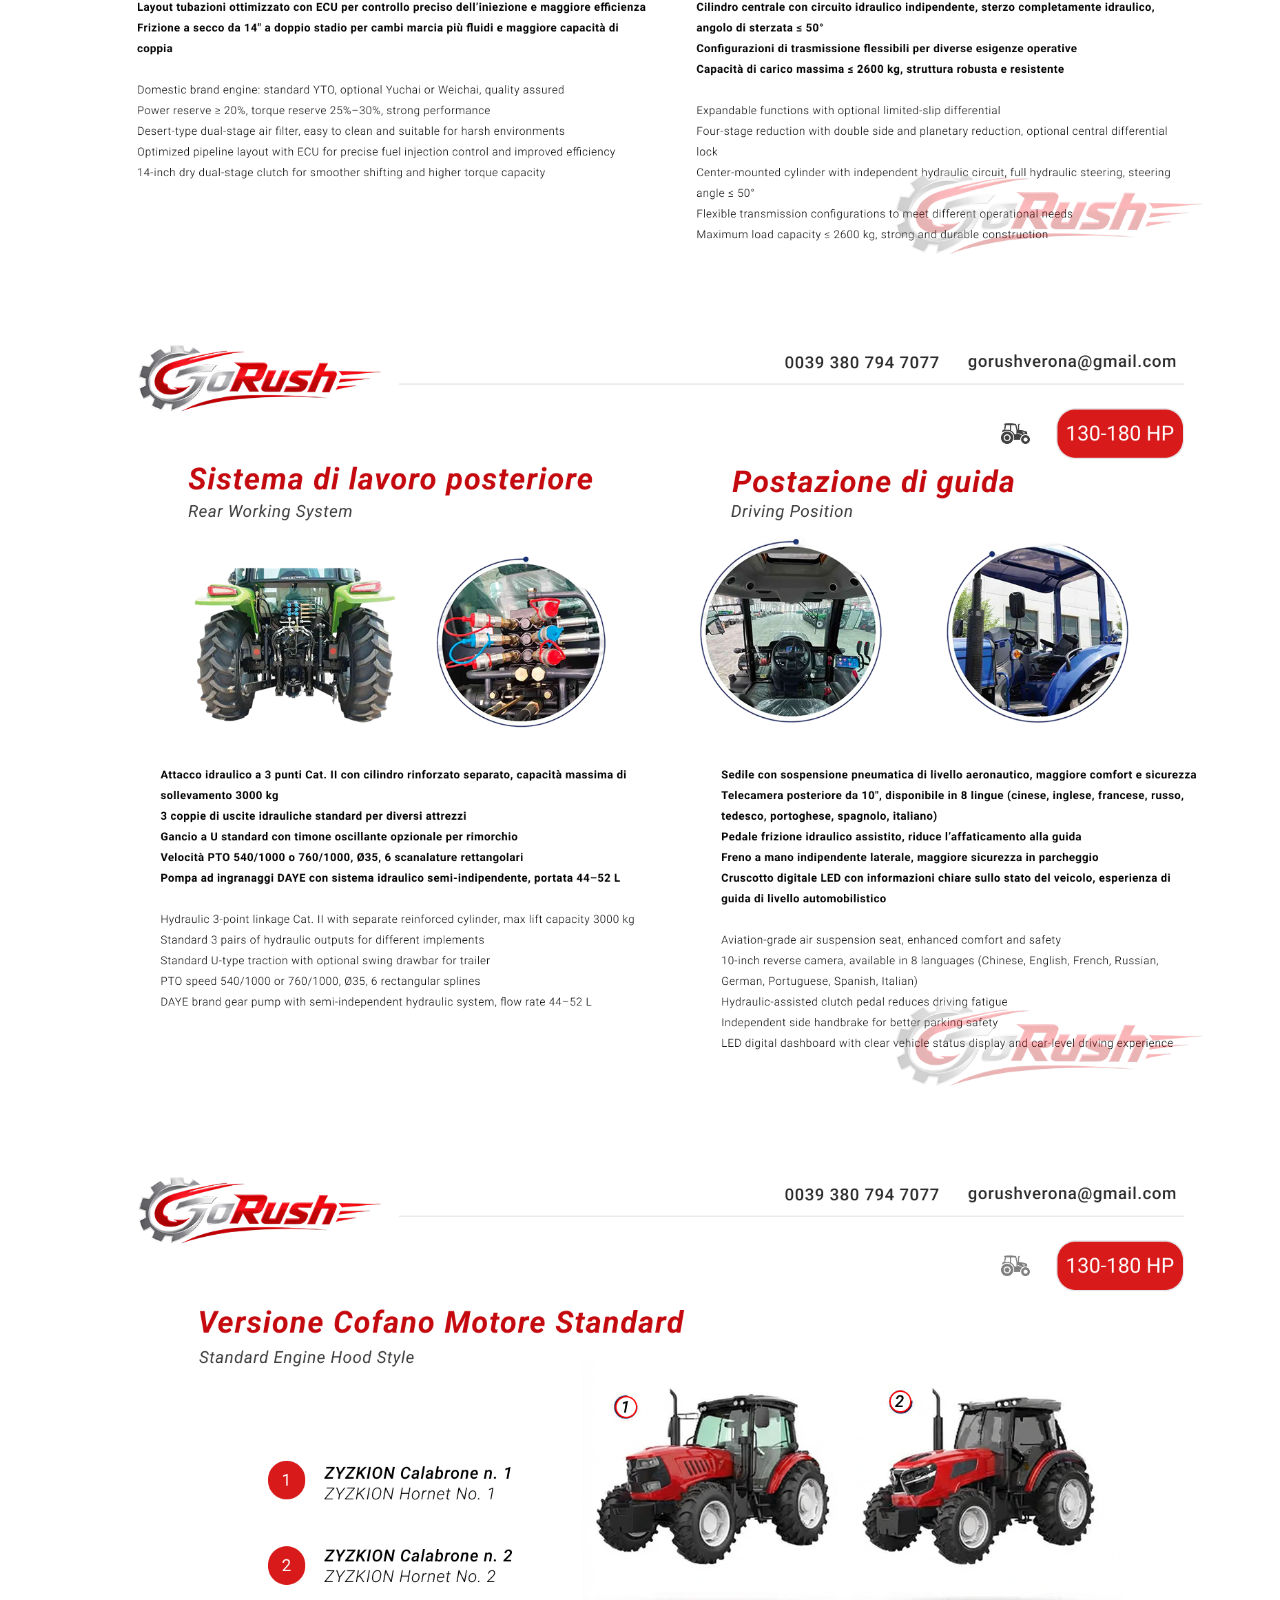
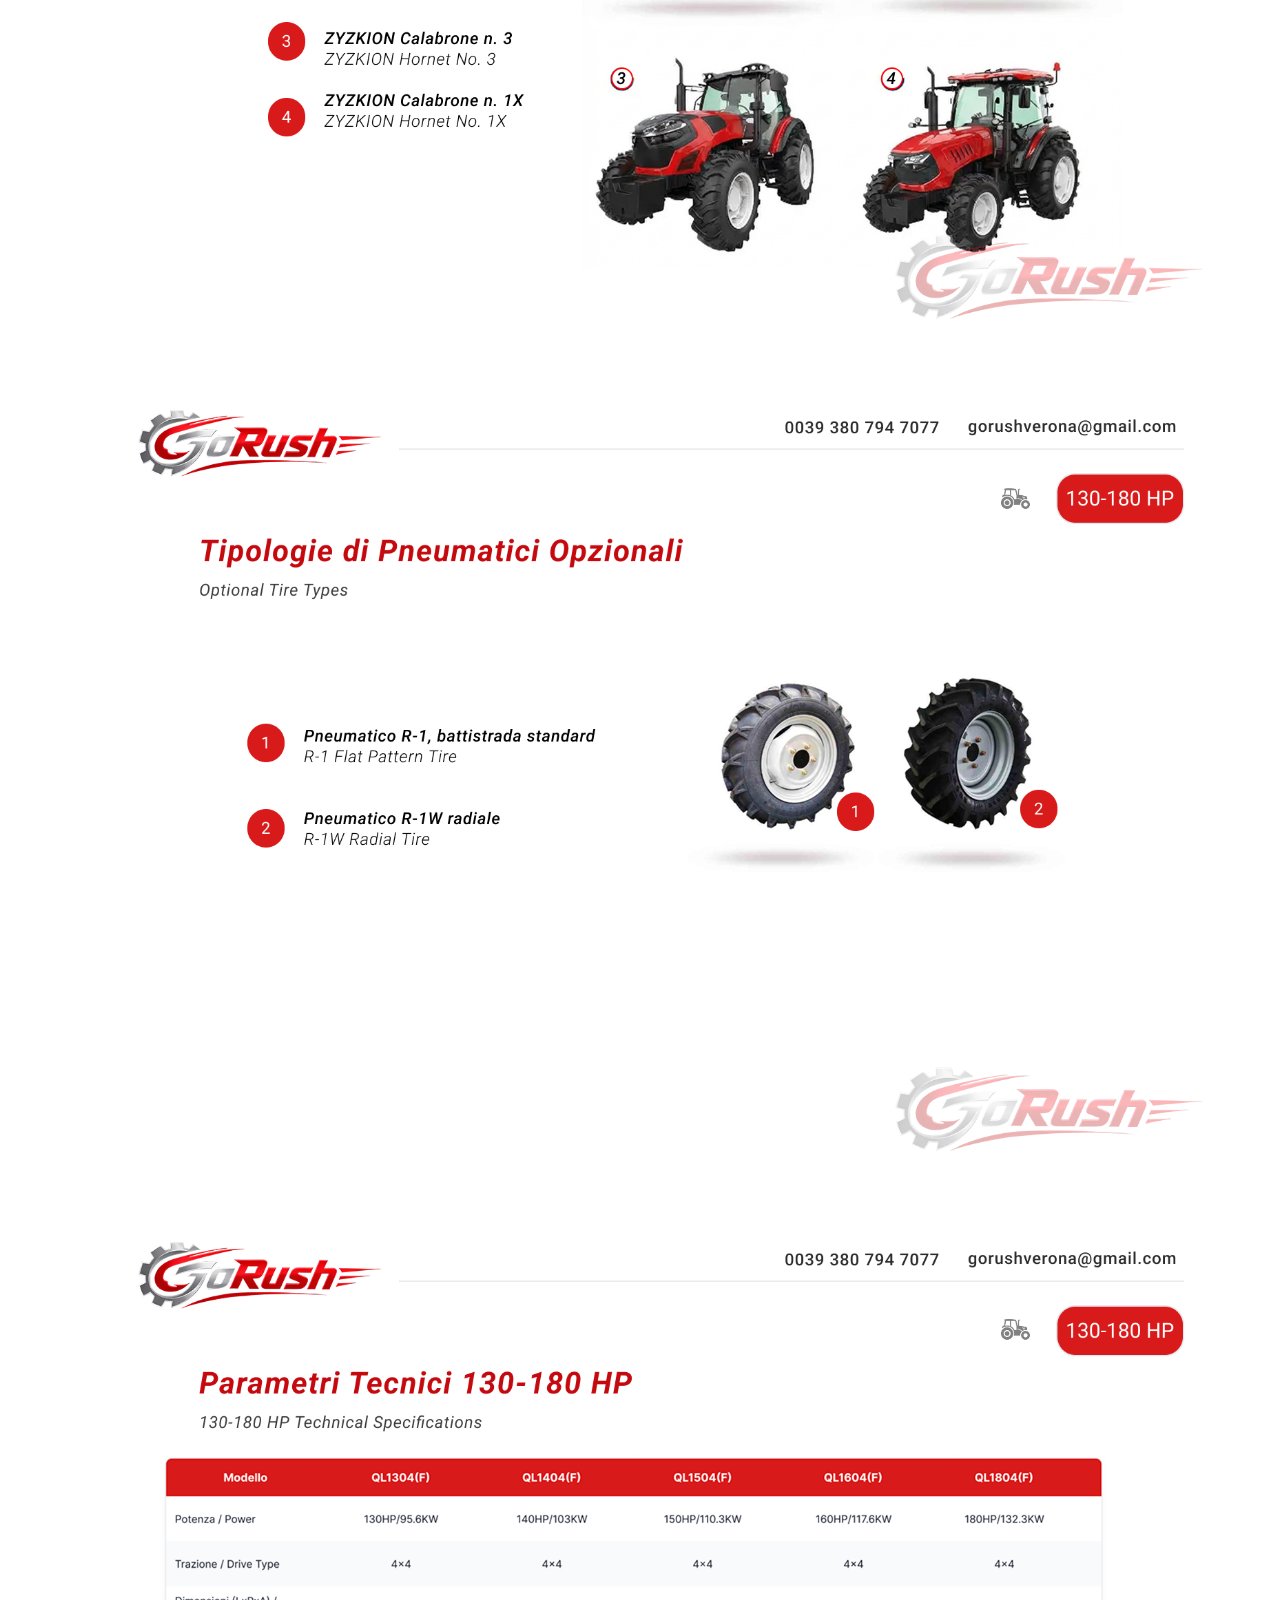
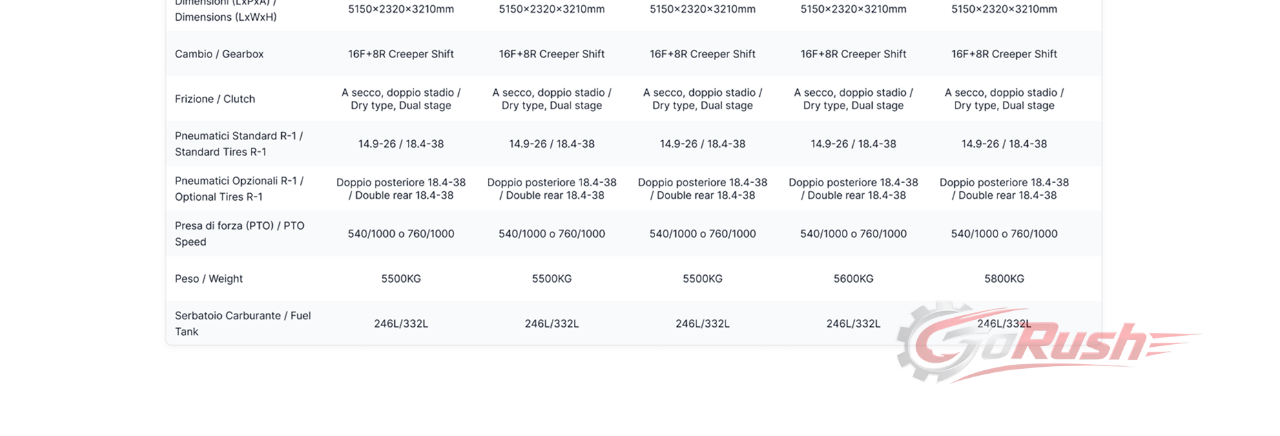
<file: trattore-130-180-hp.html>
<!doctype html>
<html lang="it">
  <head>
    <meta charset="UTF-8" />
    <meta name="viewport" content="width=device-width, initial-scale=1.0" />
    <title>Trattore 130-180 HP</title>
    <link rel="preconnect" href="https://fonts.googleapis.com" />
    <link rel="preconnect" href="https://fonts.gstatic.com" crossorigin />
    <link href="https://fonts.googleapis.com/css2?family=Inter:wght@400;500;600;700;800&display=swap" rel="stylesheet" />
    <link rel="stylesheet" href="styles.css" />
  </head>
  <body>
    <main class="page">
      <header class="topbar">
        <a href="index.html" aria-label="GoRush home"><img class="logo" src="assets/LogoGoRush.png" alt="GoRush logo" loading="eager" decoding="async" /></a>
      </header>

      <section class="accessories-section" aria-label="Trattore 130-180 HP gallery">
        <div class="page-title-row">
          <a class="page-back" href="index.html" onclick="if (window.history.length > 1) { window.history.back(); return false; }" aria-label="Go back">&lt;</a>
          <h1 class="accessories-title">Trattore 130-180 HP</h1>
        </div>
        <div class="accessories-stack">
          <img src="assets/Tractor - 130-180HP 1.png" alt="Trattore 130-180 HP 1" loading="lazy" decoding="async" />
          <img src="assets/Tractor - 130-180HP 2.png" alt="Trattore 130-180 HP 2" loading="lazy" decoding="async" />
          <img src="assets/Tractor - 130-180HP 3.png" alt="Trattore 130-180 HP 3" loading="lazy" decoding="async" />
          <img src="assets/Tractor - 130-180HP 4.png" alt="Trattore 130-180 HP 4" loading="lazy" decoding="async" />
          <img src="assets/Tractor - 130-180HP 5.png" alt="Trattore 130-180 HP 5" loading="lazy" decoding="async" />
          <img src="assets/Tractor - 130-180HP 6.png" alt="Trattore 130-180 HP 6" loading="lazy" decoding="async" />
        </div>
      </section>
    </main>

    <button id="backToTop" class="back-to-top" type="button" aria-label="Back to top">↑</button>
    <script src="secondary-pages.js"></script>
  </body>
</html>
</file>
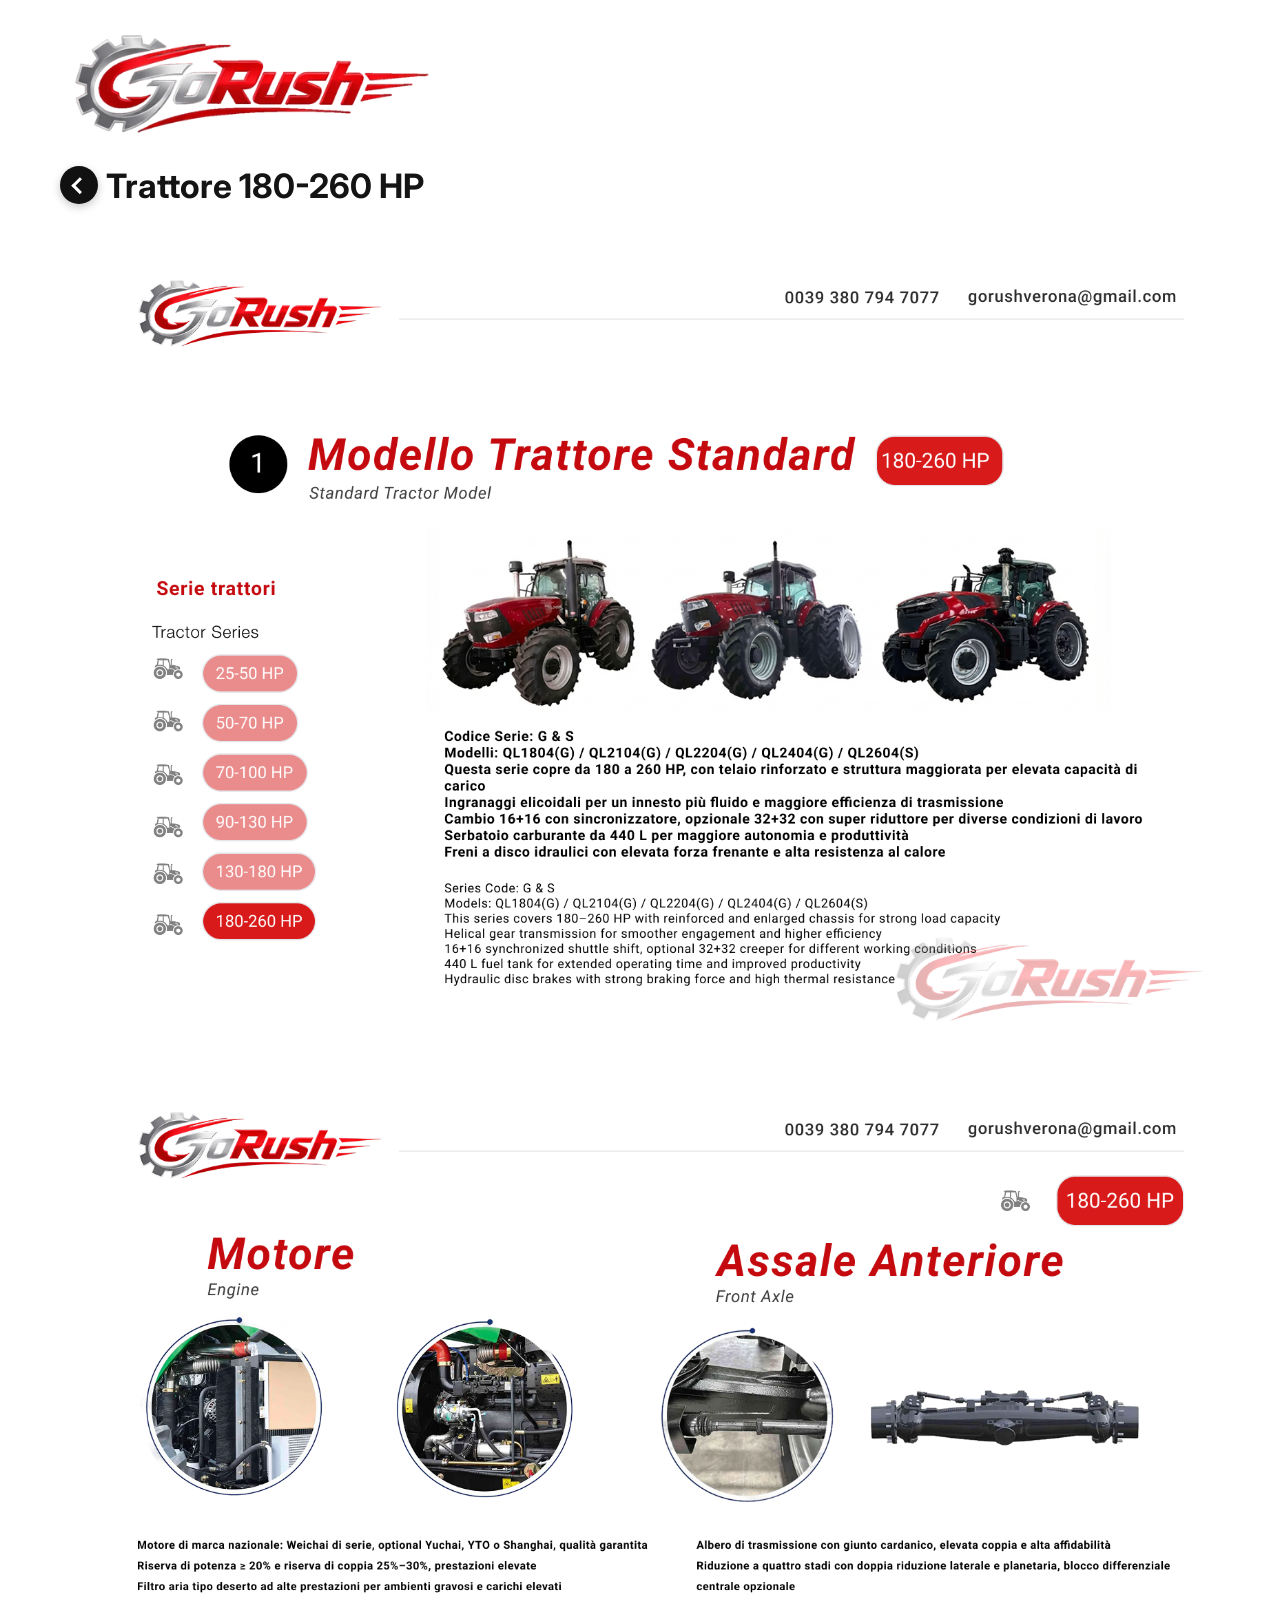
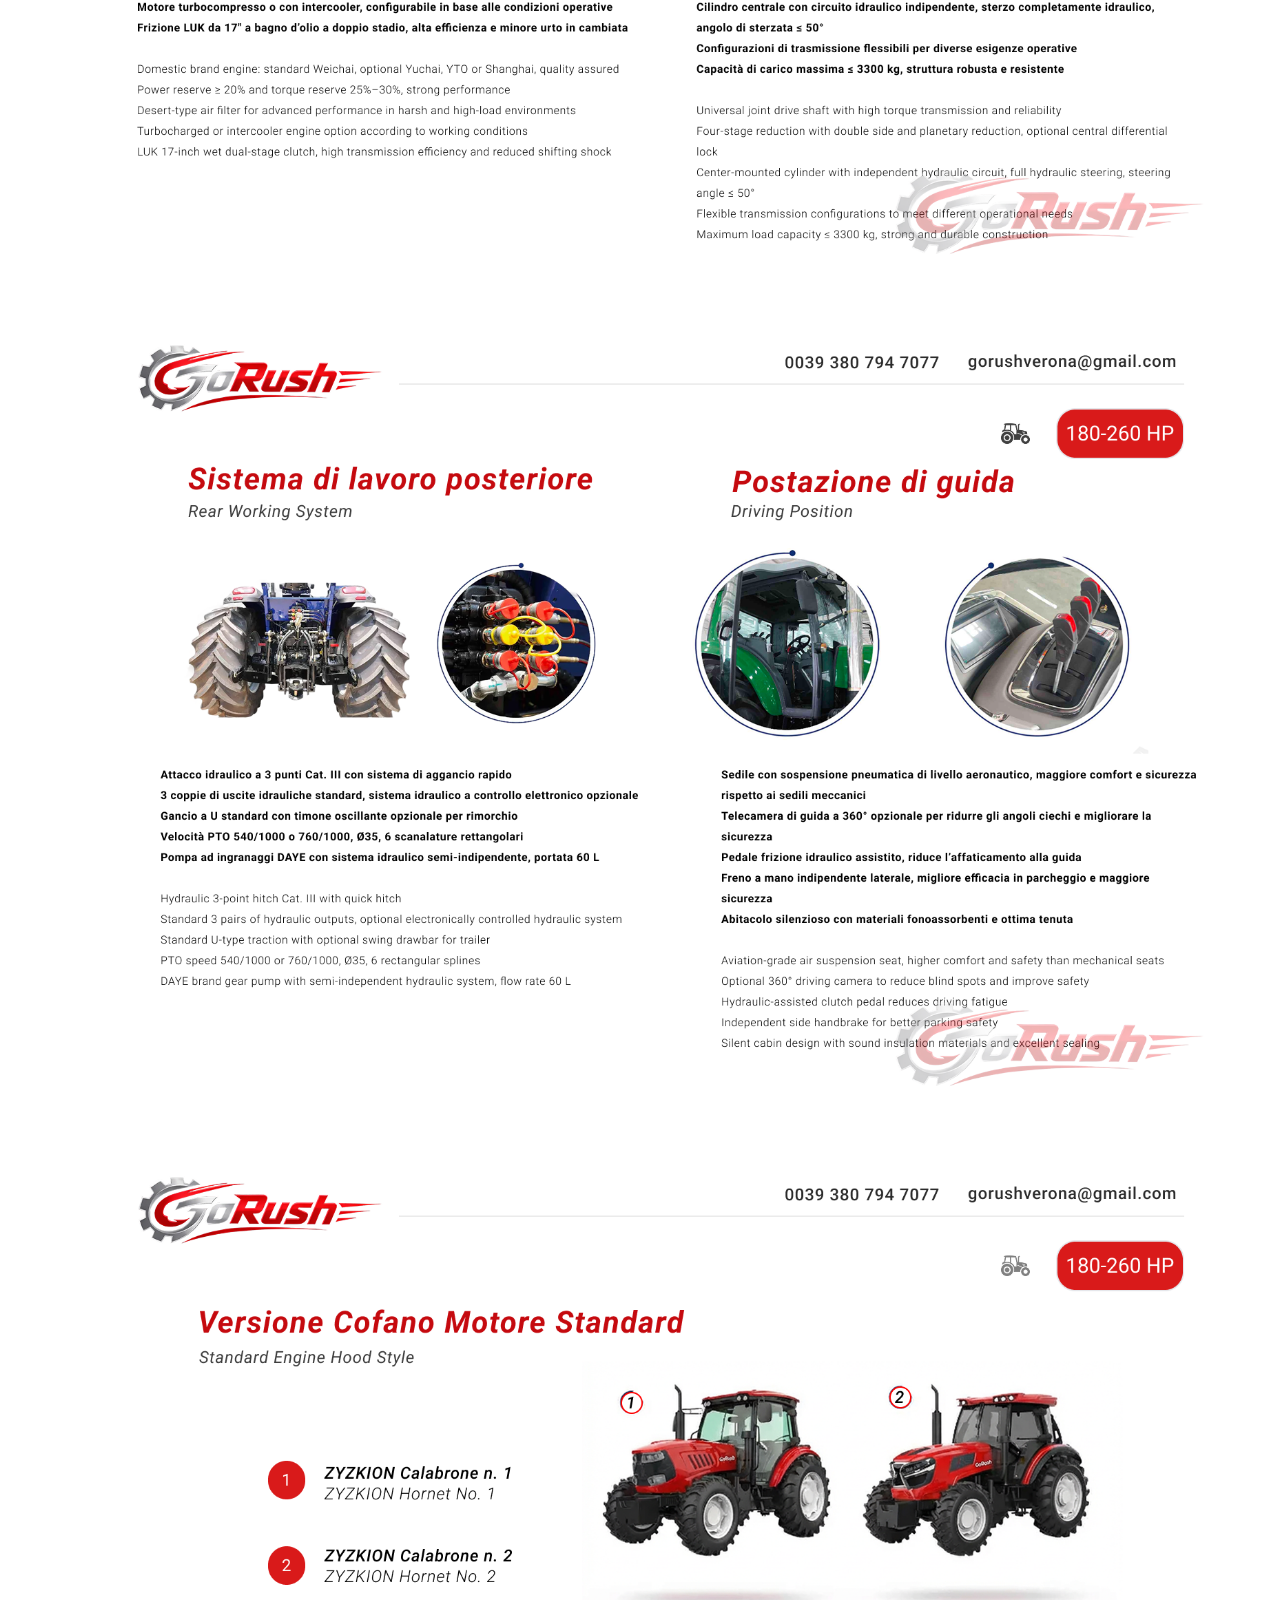
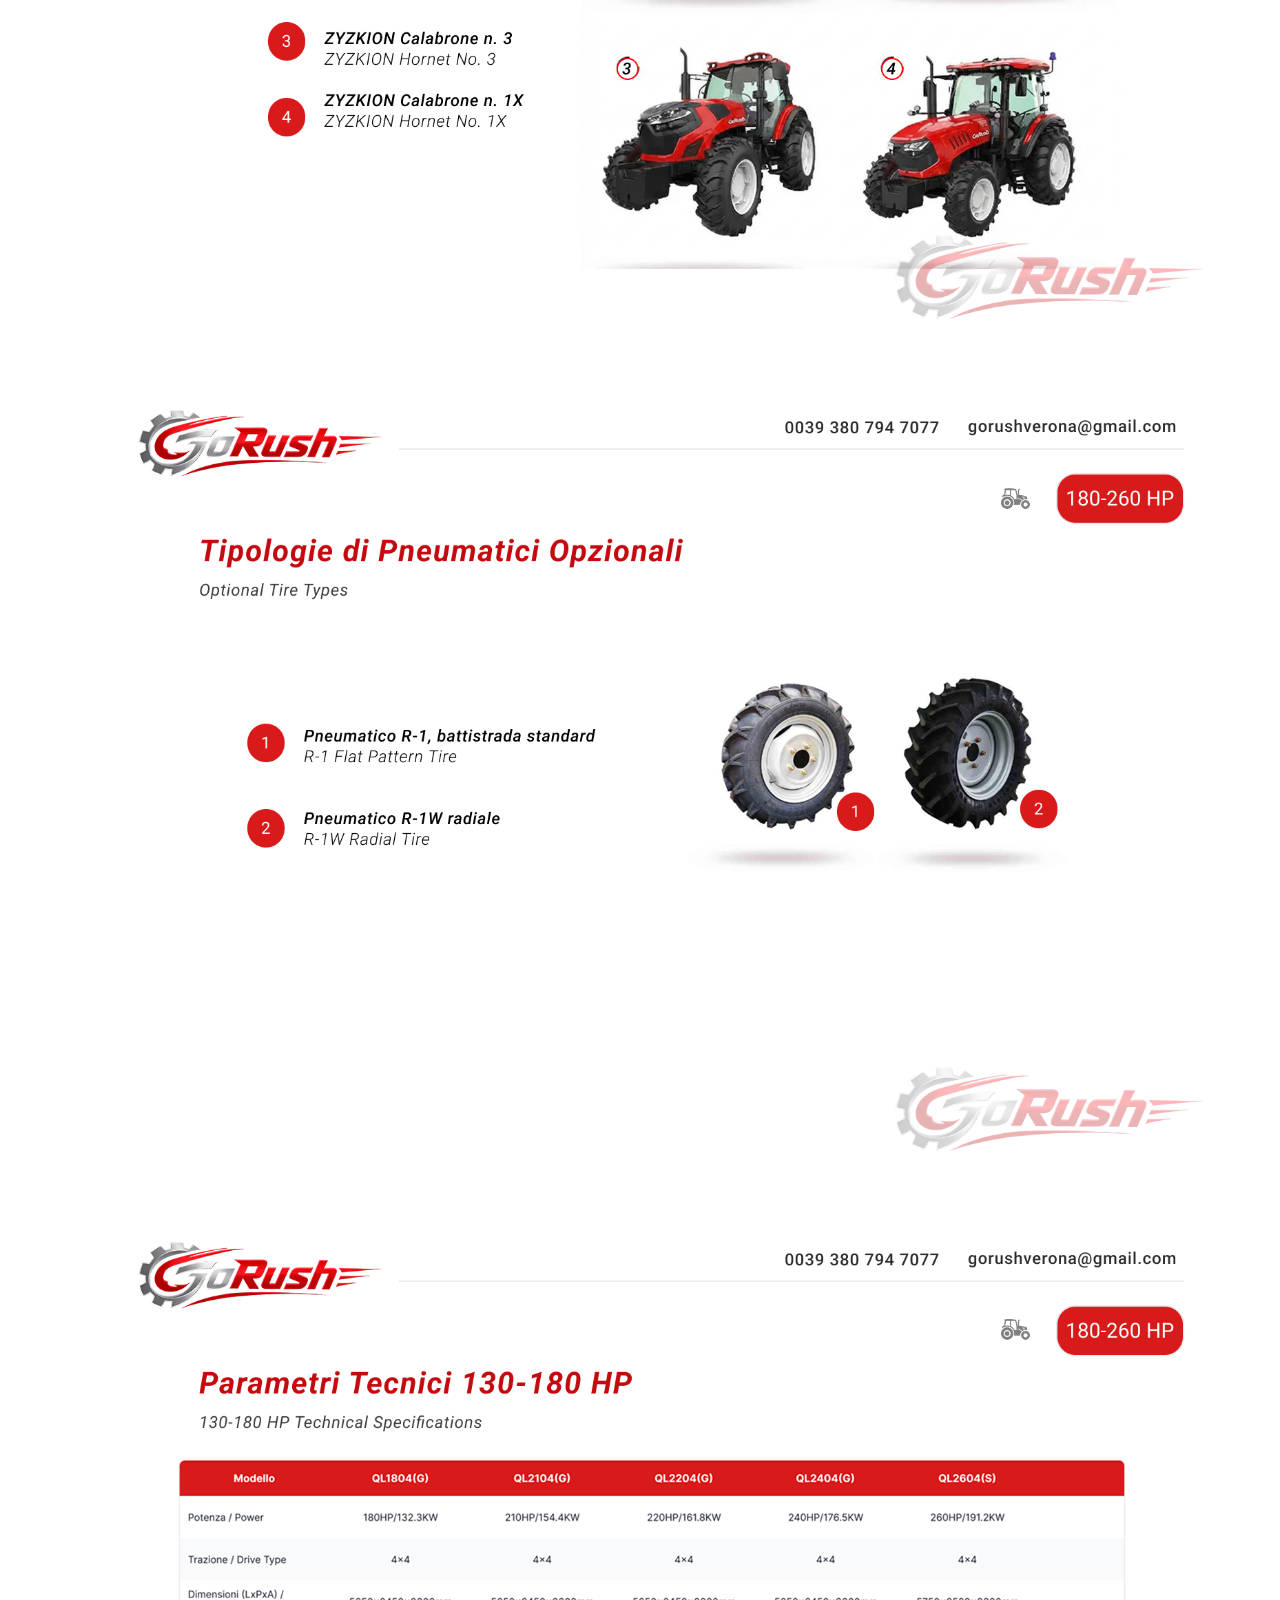
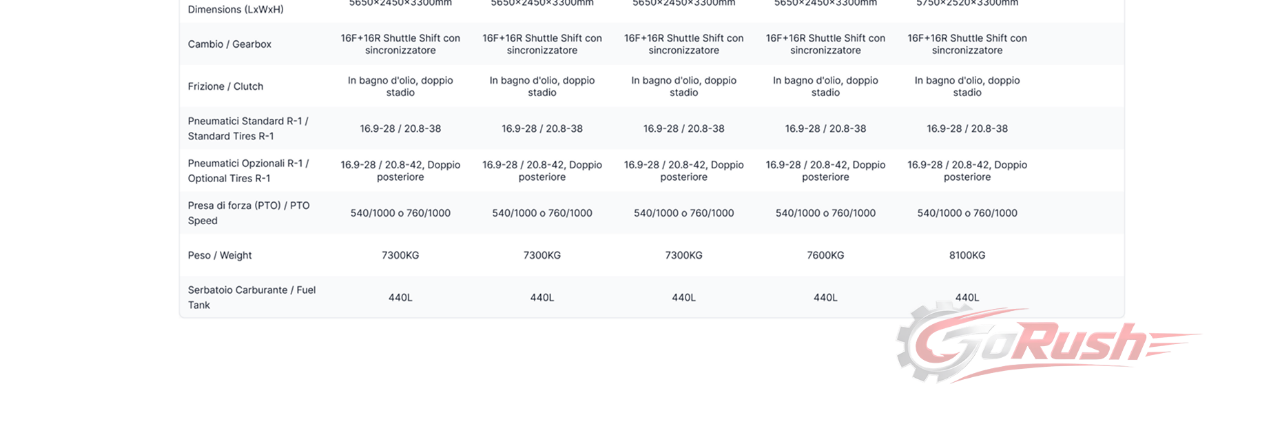
<file: trattore-180-260-hp.html>
<!doctype html>
<html lang="it">
  <head>
    <meta charset="UTF-8" />
    <meta name="viewport" content="width=device-width, initial-scale=1.0" />
    <title>Trattore 180-260 HP</title>
    <link rel="preconnect" href="https://fonts.googleapis.com" />
    <link rel="preconnect" href="https://fonts.gstatic.com" crossorigin />
    <link href="https://fonts.googleapis.com/css2?family=Inter:wght@400;500;600;700;800&display=swap" rel="stylesheet" />
    <link rel="stylesheet" href="styles.css" />
  </head>
  <body>
    <main class="page">
      <header class="topbar">
        <a href="index.html" aria-label="GoRush home"><img class="logo" src="assets/LogoGoRush.png" alt="GoRush logo" loading="eager" decoding="async" /></a>
      </header>

      <section class="accessories-section" aria-label="Trattore 180-260 HP gallery">
        <div class="page-title-row">
          <a class="page-back" href="index.html" onclick="if (window.history.length > 1) { window.history.back(); return false; }" aria-label="Go back">&lt;</a>
          <h1 class="accessories-title">Trattore 180-260 HP</h1>
        </div>
        <div class="accessories-stack">
          <img src="assets/Tractor - 180HP-260 1.png" alt="Trattore 180-260 HP 1" loading="lazy" decoding="async" />
          <img src="assets/Tractor - 180HP-260 2.png" alt="Trattore 180-260 HP 2" loading="lazy" decoding="async" />
          <img src="assets/Tractor - 180HP-260 3.png" alt="Trattore 180-260 HP 3" loading="lazy" decoding="async" />
          <img src="assets/Tractor - 180HP-260 4.png" alt="Trattore 180-260 HP 4" loading="lazy" decoding="async" />
          <img src="assets/Tractor - 180HP-260 5.png" alt="Trattore 180-260 HP 5" loading="lazy" decoding="async" />
          <img src="assets/Tractor - 180HP-260 6.png" alt="Trattore 180-260 HP 6" loading="lazy" decoding="async" />
        </div>
      </section>
    </main>

    <button id="backToTop" class="back-to-top" type="button" aria-label="Back to top">↑</button>
    <script src="secondary-pages.js"></script>
  </body>
</html>
</file>
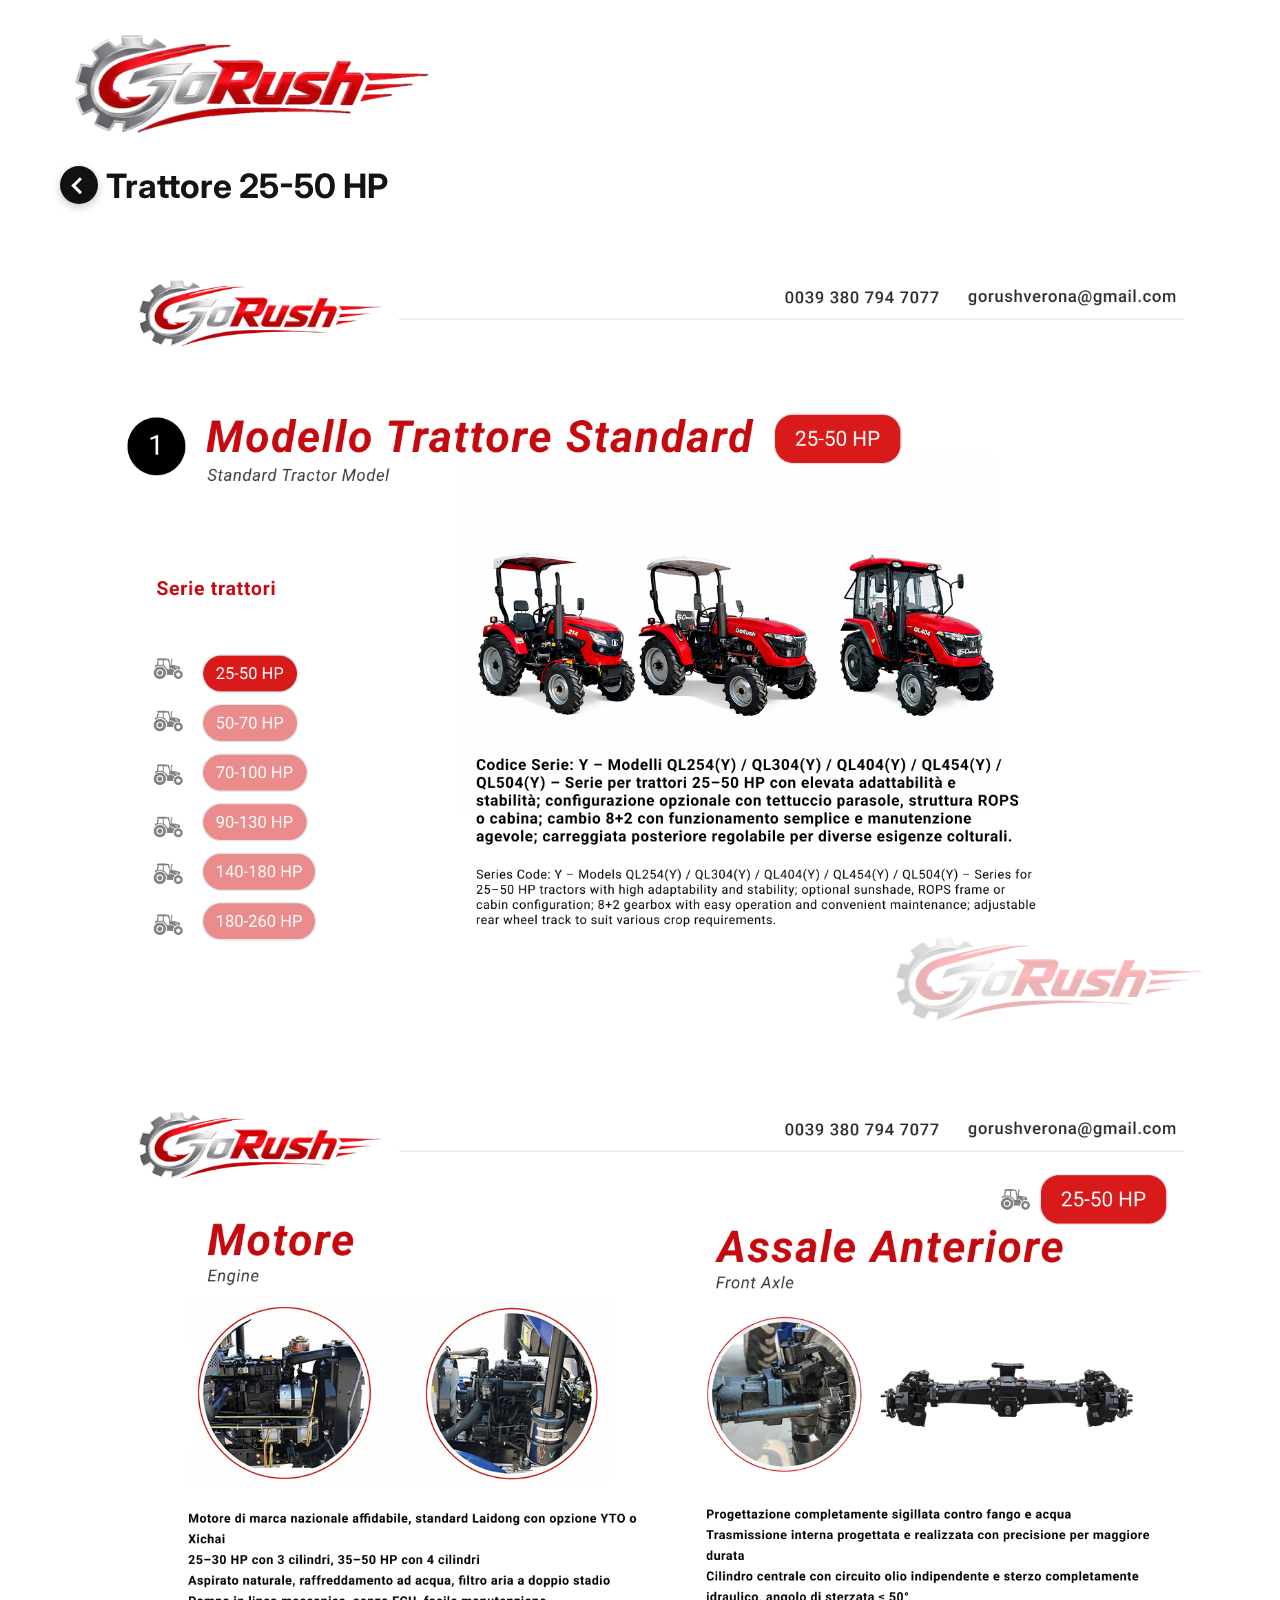
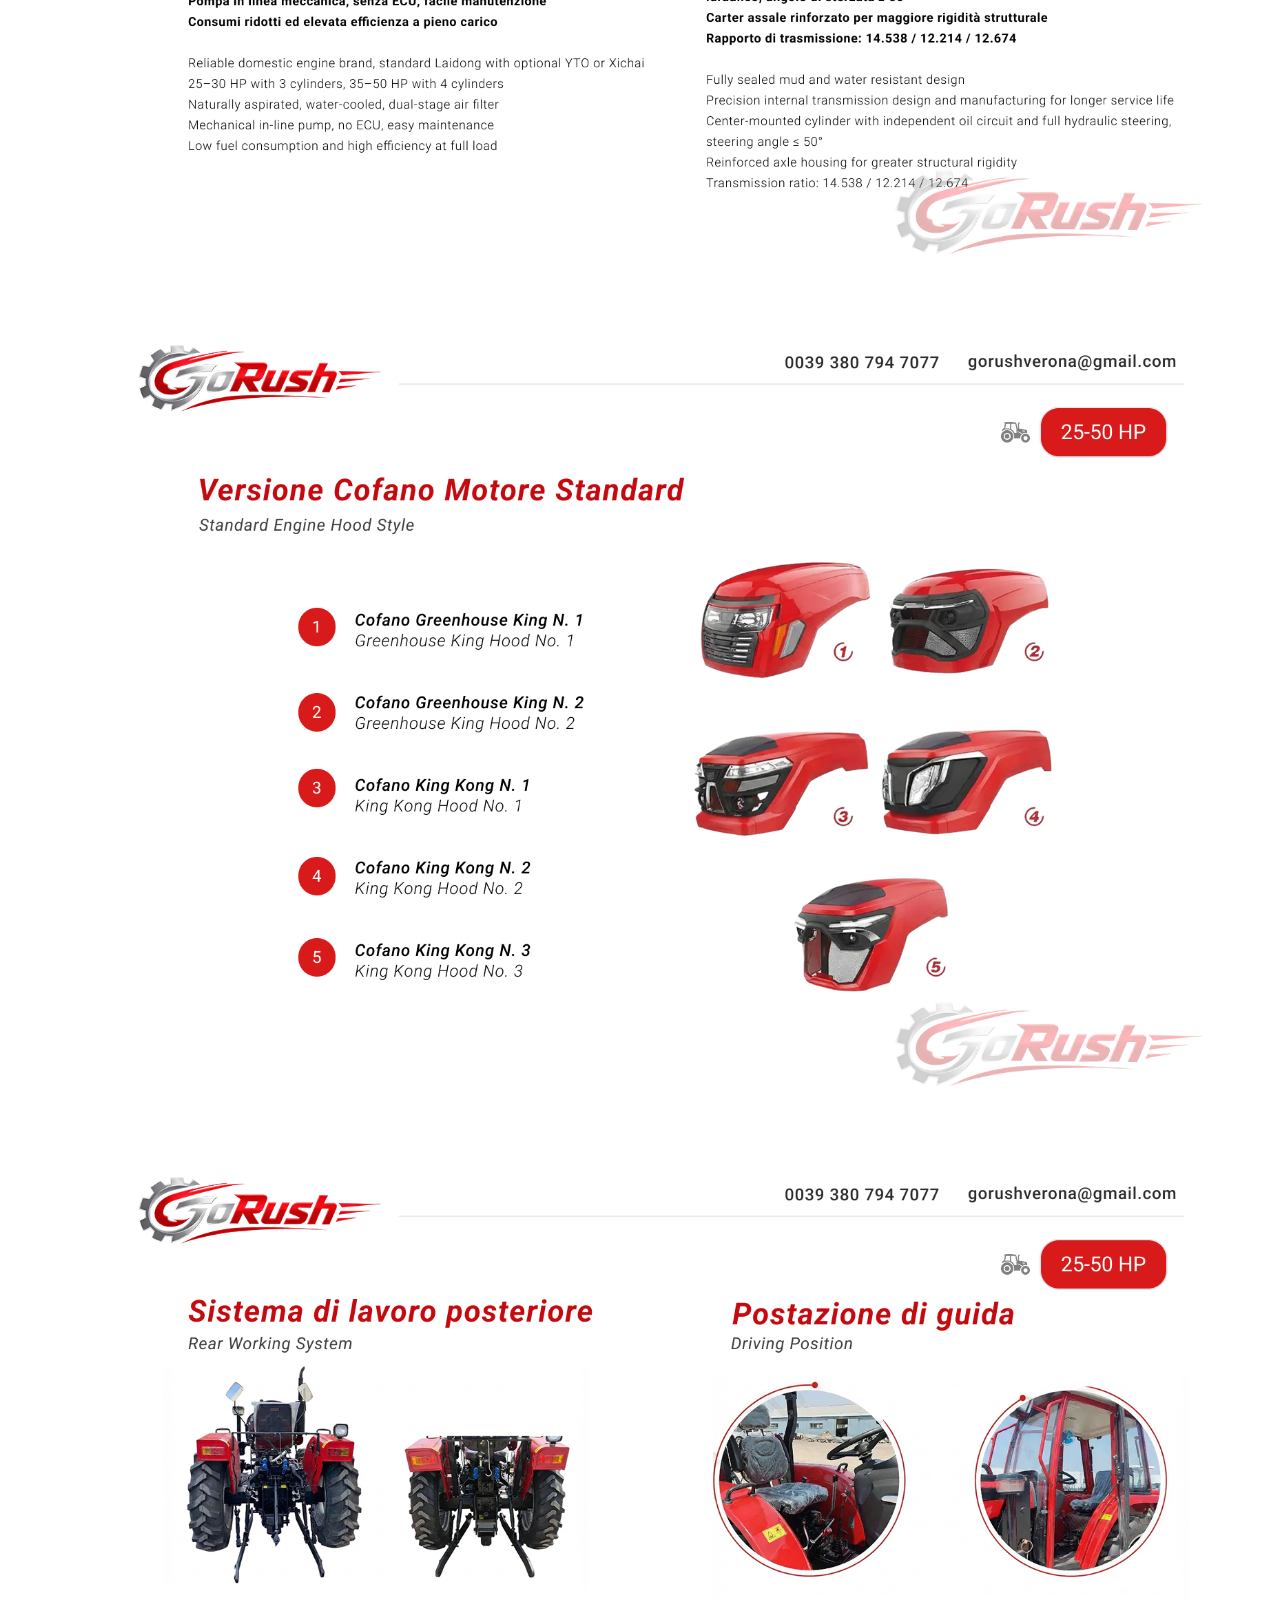
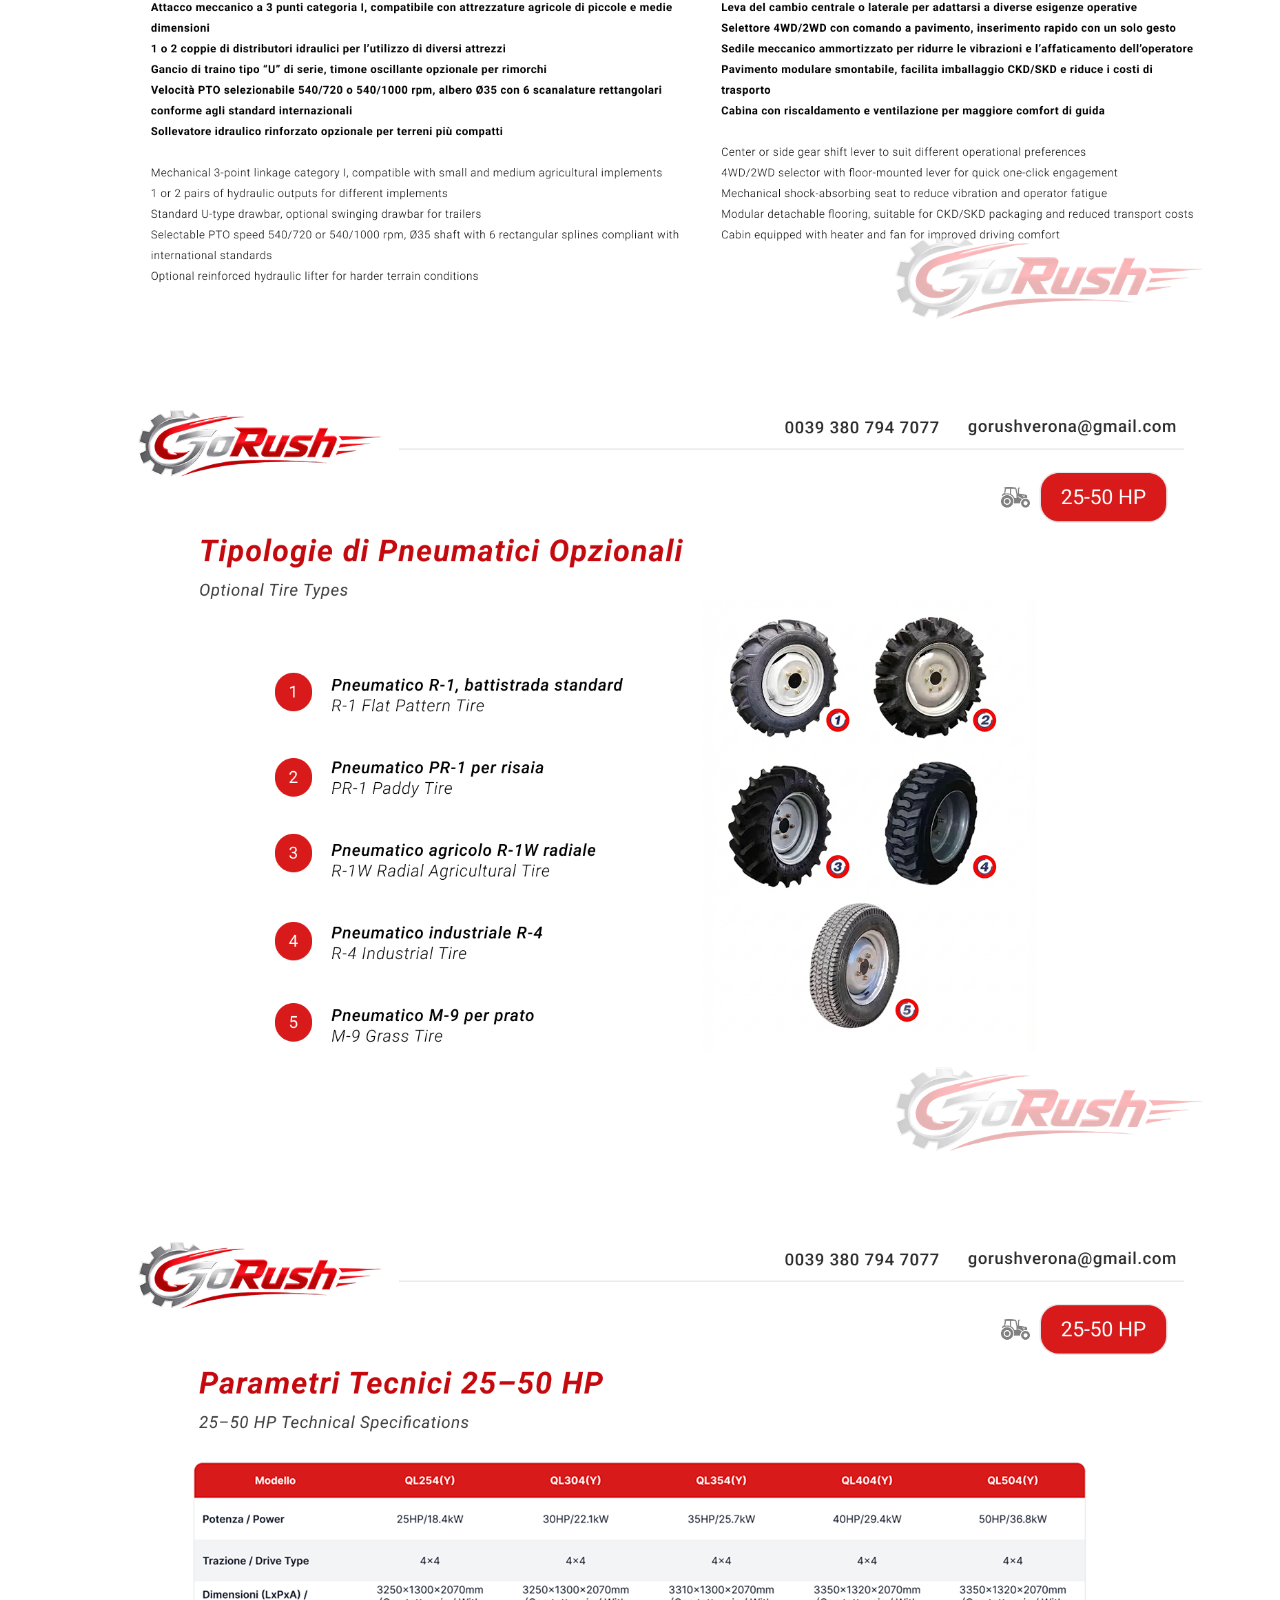
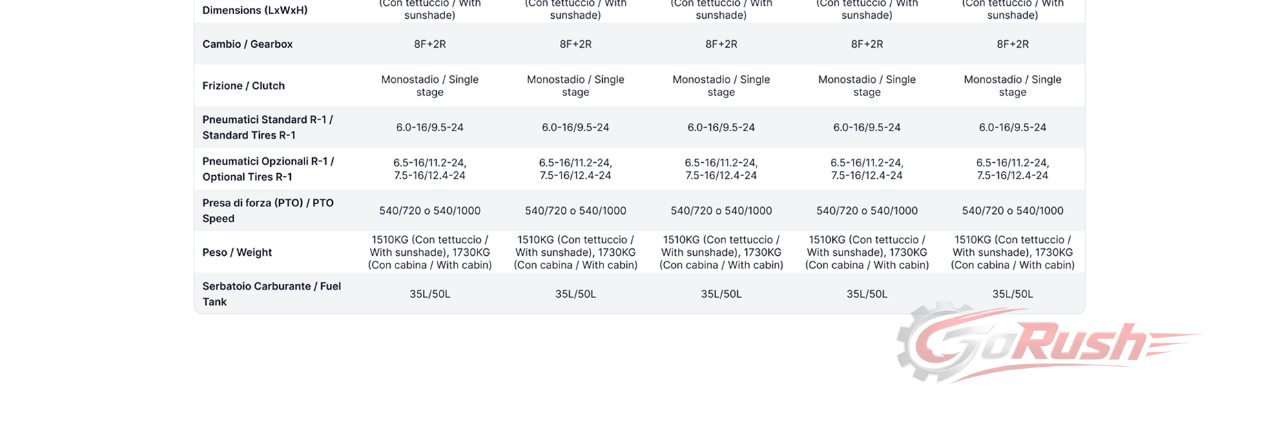
<file: trattore-25-50-hp.html>
<!doctype html>
<html lang="it">
  <head>
    <meta charset="UTF-8" />
    <meta name="viewport" content="width=device-width, initial-scale=1.0" />
    <title>Trattore 25-50 HP</title>
    <link rel="preconnect" href="https://fonts.googleapis.com" />
    <link rel="preconnect" href="https://fonts.gstatic.com" crossorigin />
    <link href="https://fonts.googleapis.com/css2?family=Inter:wght@400;500;600;700;800&display=swap" rel="stylesheet" />
    <link rel="stylesheet" href="styles.css" />
  </head>
  <body>
    <main class="page">
      <header class="topbar">
        <a href="index.html" aria-label="GoRush home"><img class="logo" src="assets/LogoGoRush.png" alt="GoRush logo" loading="eager" decoding="async" /></a>
      </header>

      <section class="accessories-section" aria-label="Trattore 25-50 HP gallery">
        <div class="page-title-row">
          <a class="page-back" href="index.html" onclick="if (window.history.length > 1) { window.history.back(); return false; }" aria-label="Go back">&lt;</a>
          <h1 class="accessories-title">Trattore 25-50 HP</h1>
        </div>
        <div class="accessories-stack">
          <img src="assets/Tractor - 25-50HP 1.png" alt="Trattore 25-50 HP 1" loading="lazy" decoding="async" />
          <img src="assets/Tractor - 25-50HP 2.png" alt="Trattore 25-50 HP 2" loading="lazy" decoding="async" />
          <img src="assets/Tractor - 25-50HP 3.png" alt="Trattore 25-50 HP 3" loading="lazy" decoding="async" />
          <img src="assets/Tractor - 25-50HP 4.png" alt="Trattore 25-50 HP 4" loading="lazy" decoding="async" />
          <img src="assets/Tractor - 25-50HP 5.png" alt="Trattore 25-50 HP 5" loading="lazy" decoding="async" />
          <img src="assets/Tractor - 25-50HP 6.png" alt="Trattore 25-50 HP 6" loading="lazy" decoding="async" />
        </div>
      </section>
    </main>

    <button id="backToTop" class="back-to-top" type="button" aria-label="Back to top">↑</button>
    <script src="secondary-pages.js"></script>
  </body>
</html>
</file>
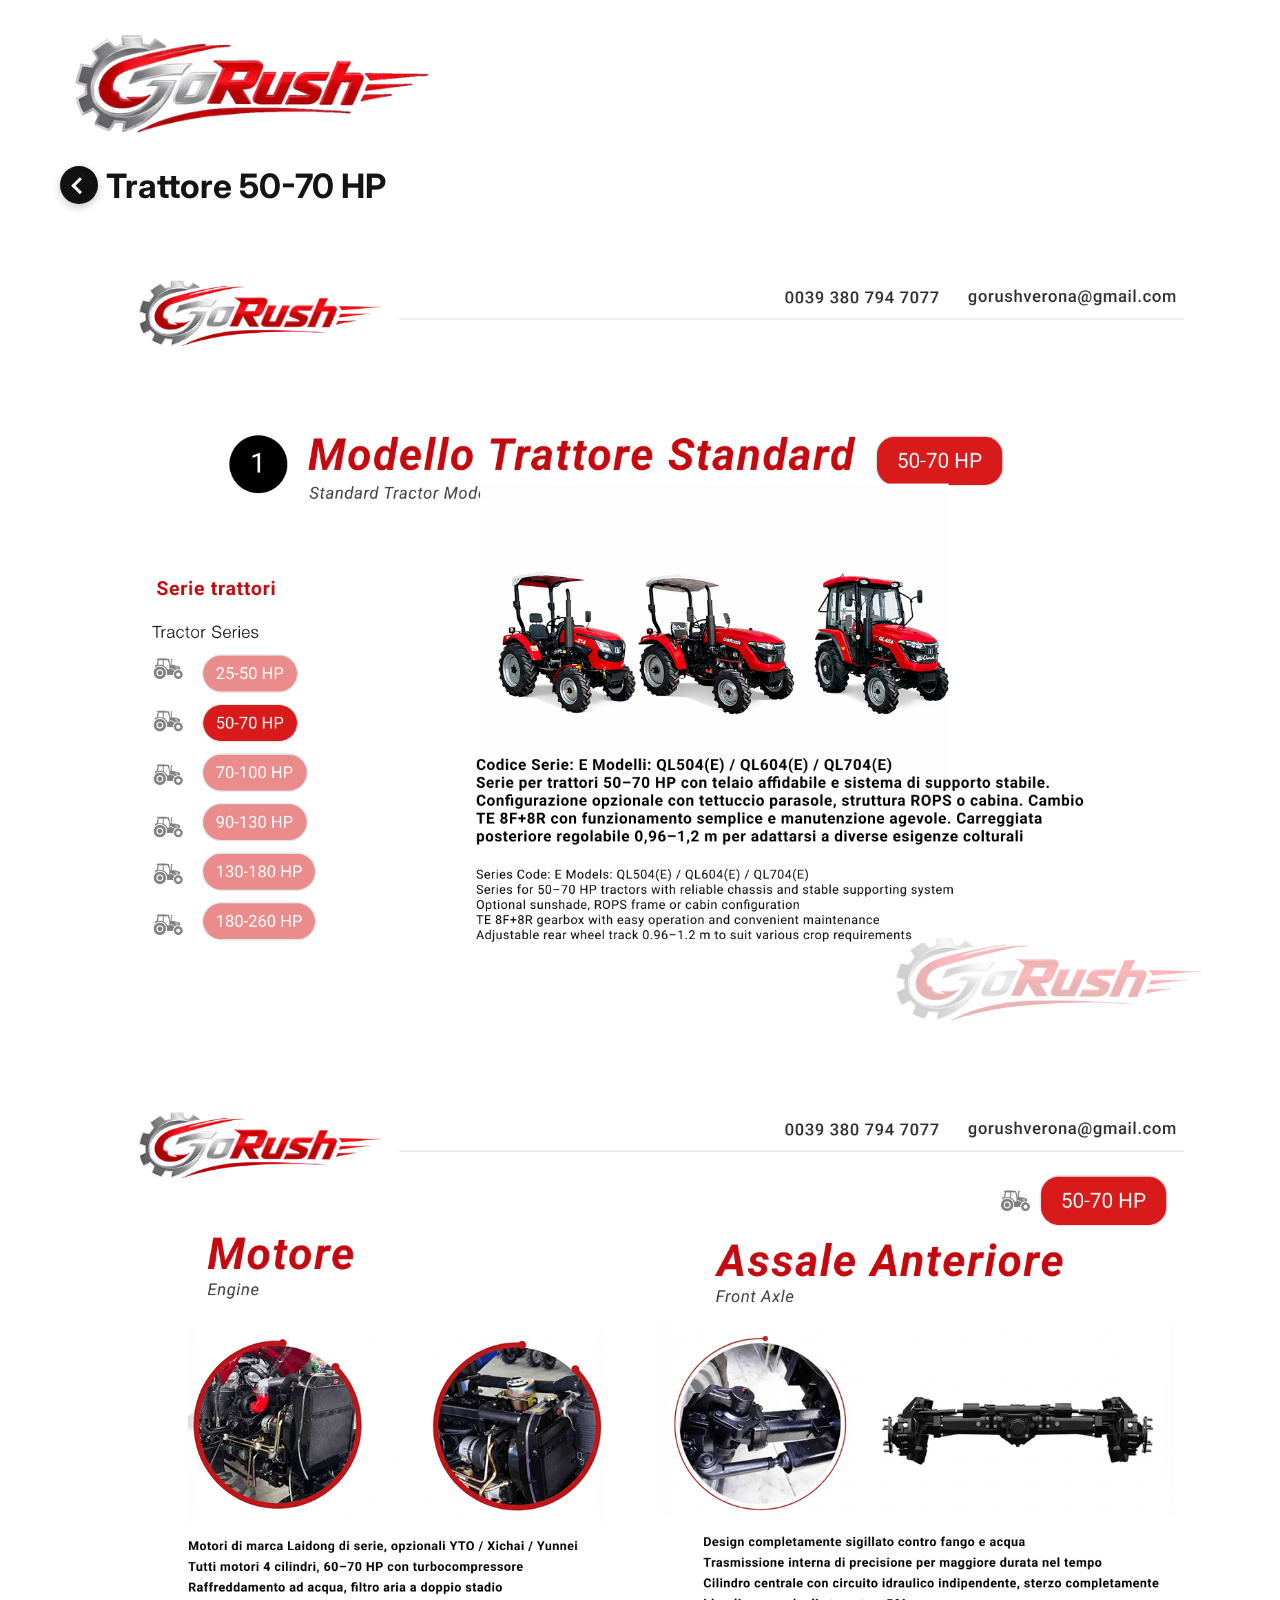
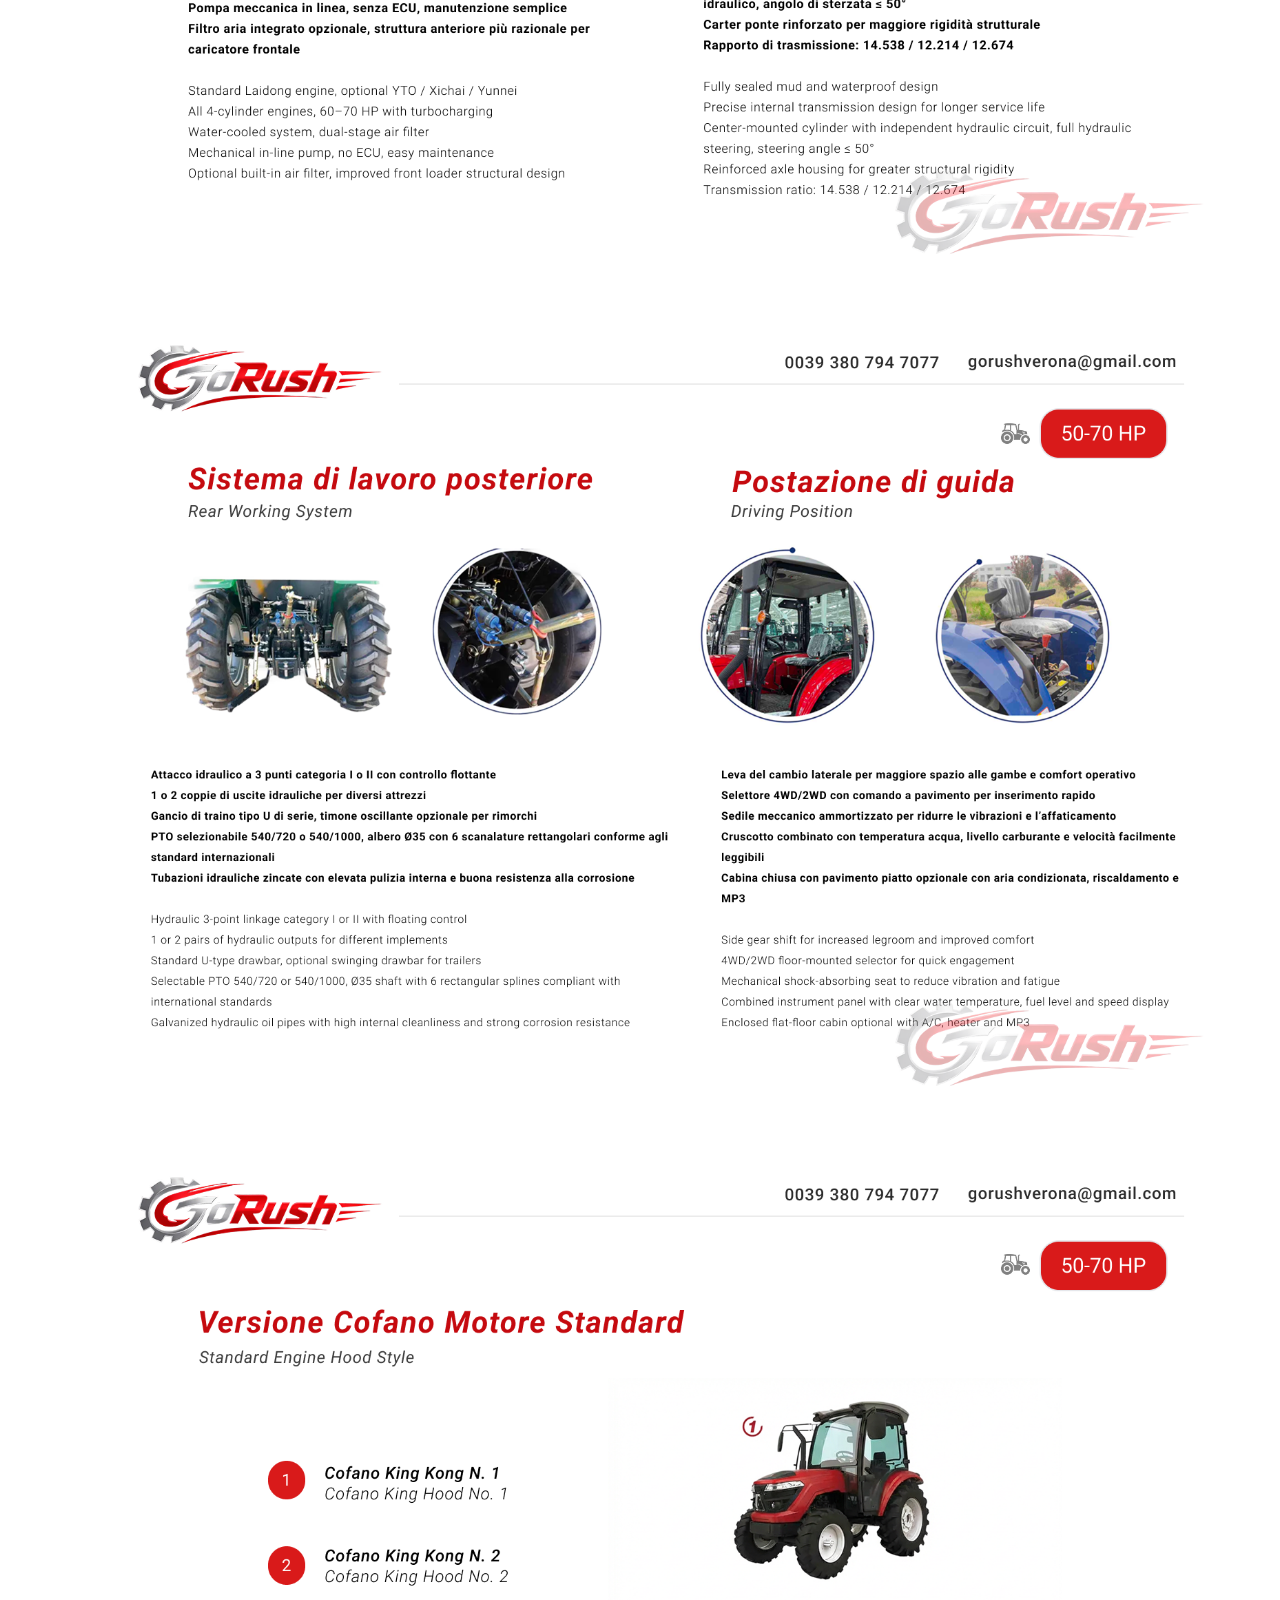
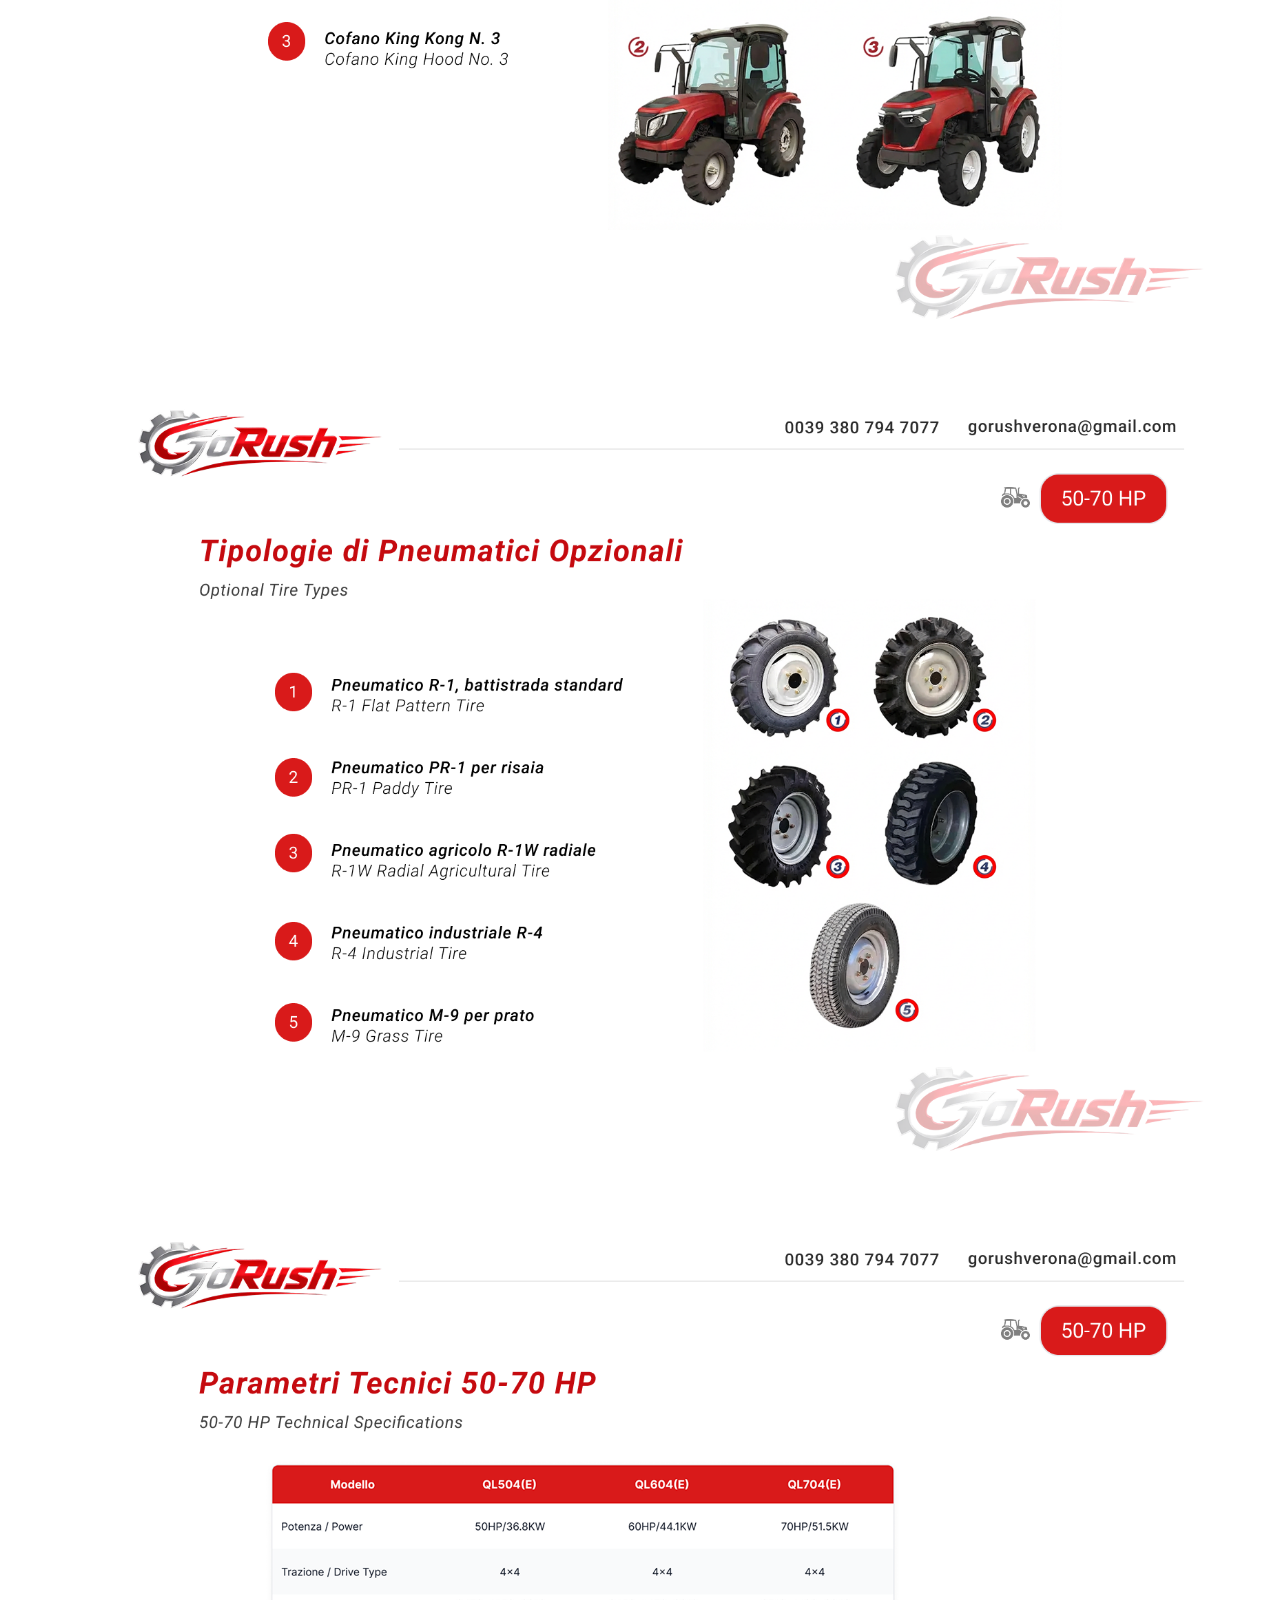
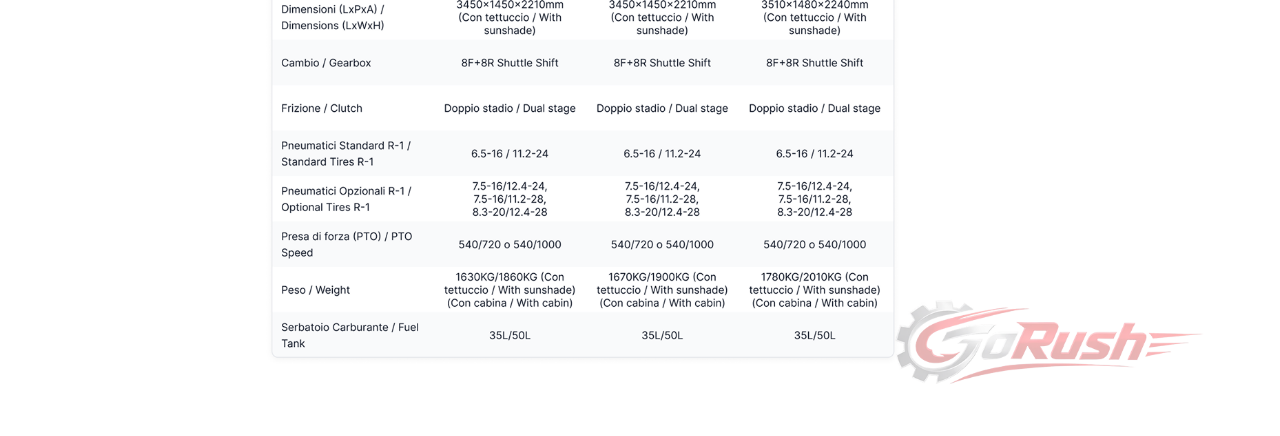
<file: trattore-50-70-hp.html>
<!doctype html>
<html lang="it">
  <head>
    <meta charset="UTF-8" />
    <meta name="viewport" content="width=device-width, initial-scale=1.0" />
    <title>Trattore 50-70 HP</title>
    <link rel="preconnect" href="https://fonts.googleapis.com" />
    <link rel="preconnect" href="https://fonts.gstatic.com" crossorigin />
    <link href="https://fonts.googleapis.com/css2?family=Inter:wght@400;500;600;700;800&display=swap" rel="stylesheet" />
    <link rel="stylesheet" href="styles.css" />
  </head>
  <body>
    <main class="page">
      <header class="topbar">
        <a href="index.html" aria-label="GoRush home"><img class="logo" src="assets/LogoGoRush.png" alt="GoRush logo" loading="eager" decoding="async" /></a>
      </header>

      <section class="accessories-section" aria-label="Trattore 50-70 HP gallery">
        <div class="page-title-row">
          <a class="page-back" href="index.html" onclick="if (window.history.length > 1) { window.history.back(); return false; }" aria-label="Go back">&lt;</a>
          <h1 class="accessories-title">Trattore 50-70 HP</h1>
        </div>
        <div class="accessories-stack">
          <img src="assets/Tractor - 50-70HP 1.png" alt="Trattore 50-70 HP 1" loading="lazy" decoding="async" />
          <img src="assets/Tractor - 50-70HP 2.png" alt="Trattore 50-70 HP 2" loading="lazy" decoding="async" />
          <img src="assets/Tractor - 50-70HP 3.png" alt="Trattore 50-70 HP 3" loading="lazy" decoding="async" />
          <img src="assets/Tractor - 50-70HP 4.png" alt="Trattore 50-70 HP 4" loading="lazy" decoding="async" />
          <img src="assets/Tractor - 50-70HP 5.png" alt="Trattore 50-70 HP 5" loading="lazy" decoding="async" />
          <img src="assets/Tractor - 50-70HP 6.png" alt="Trattore 50-70 HP 6" loading="lazy" decoding="async" />
        </div>
      </section>
    </main>

    <button id="backToTop" class="back-to-top" type="button" aria-label="Back to top">↑</button>
    <script src="secondary-pages.js"></script>
  </body>
</html>
</file>
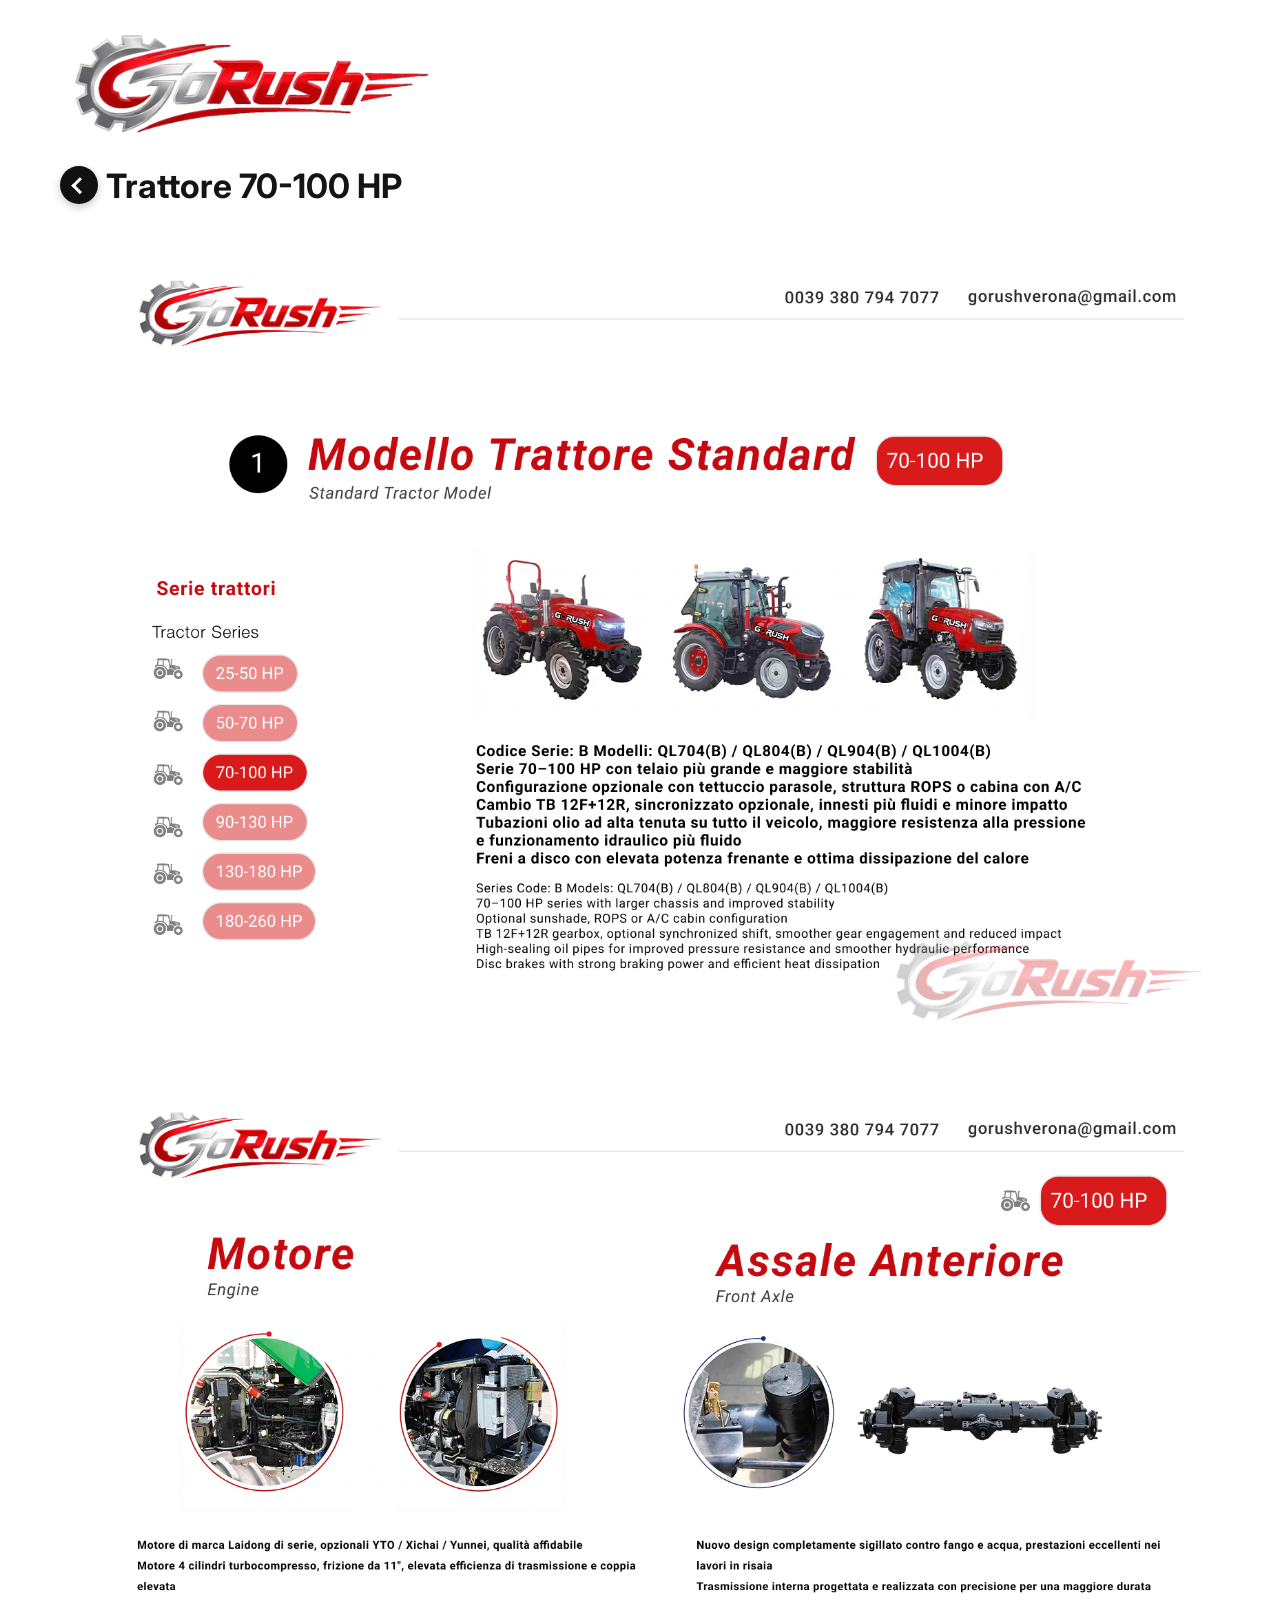
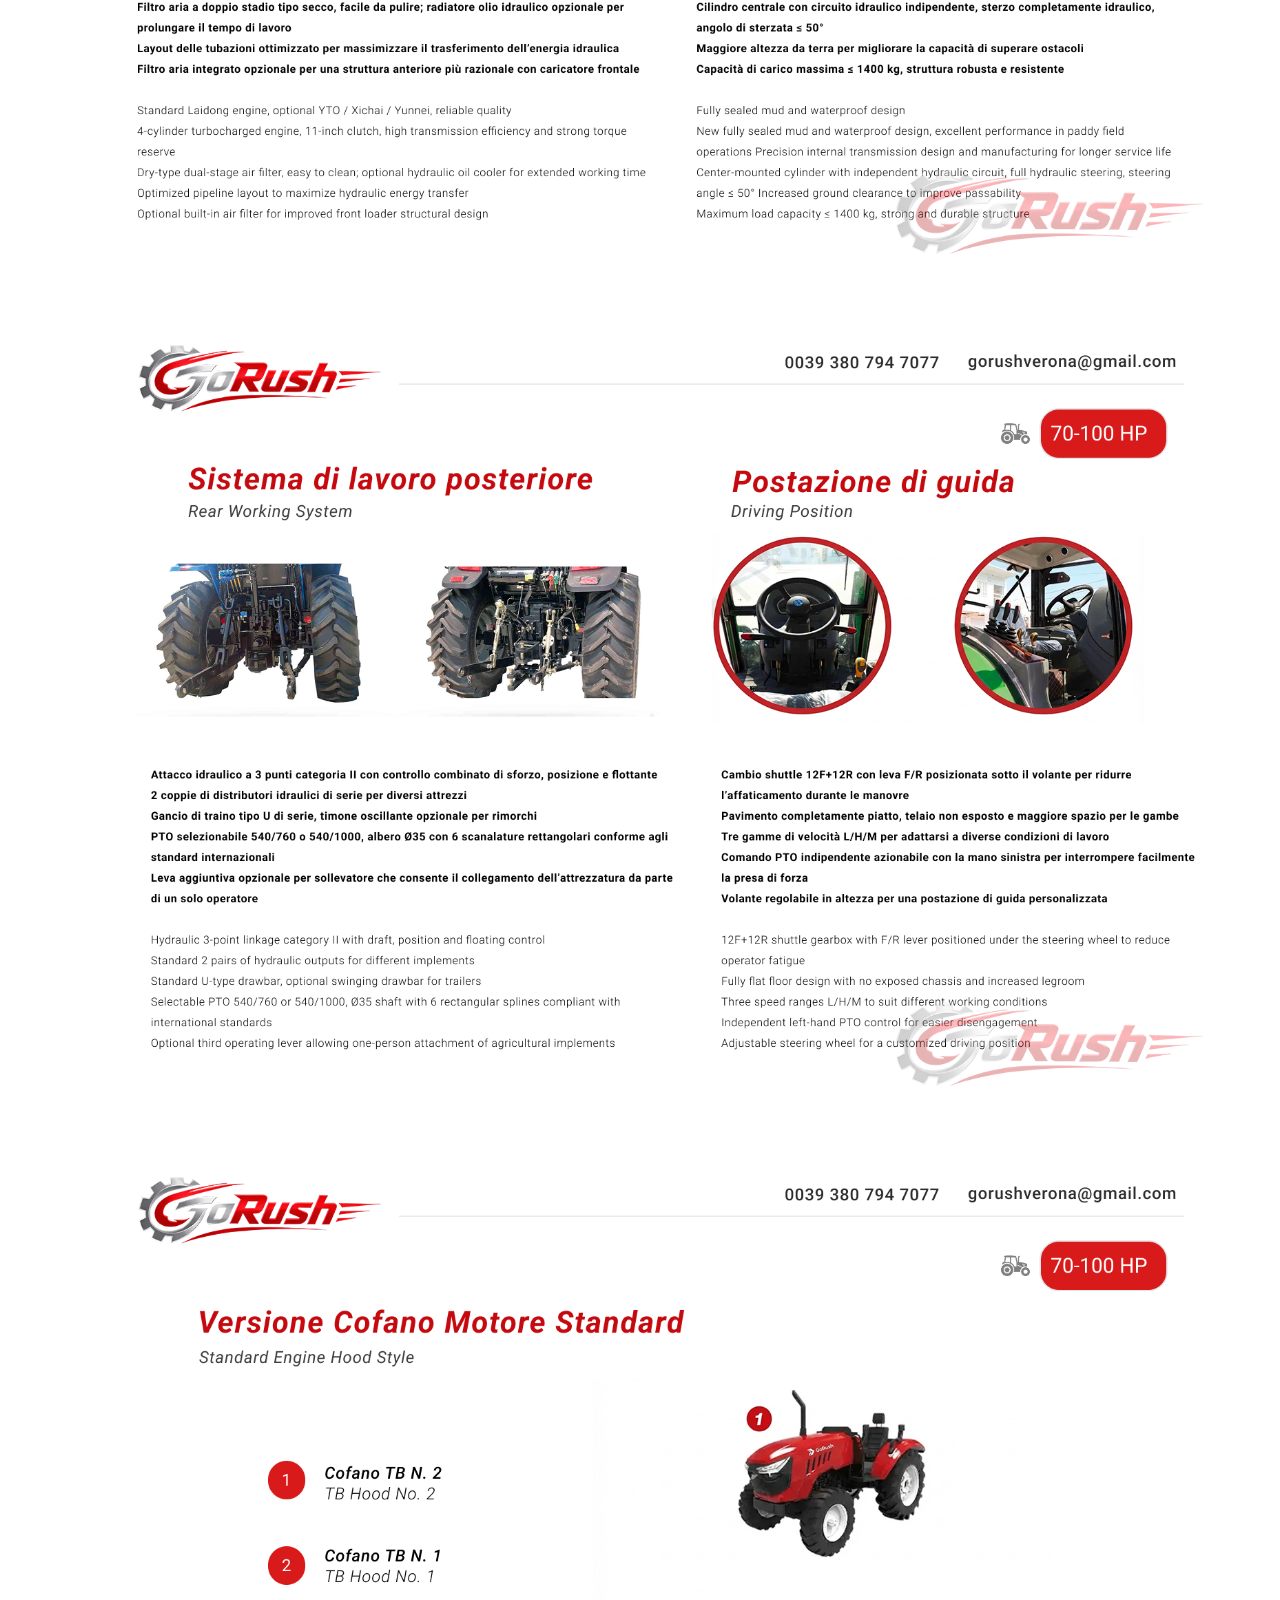
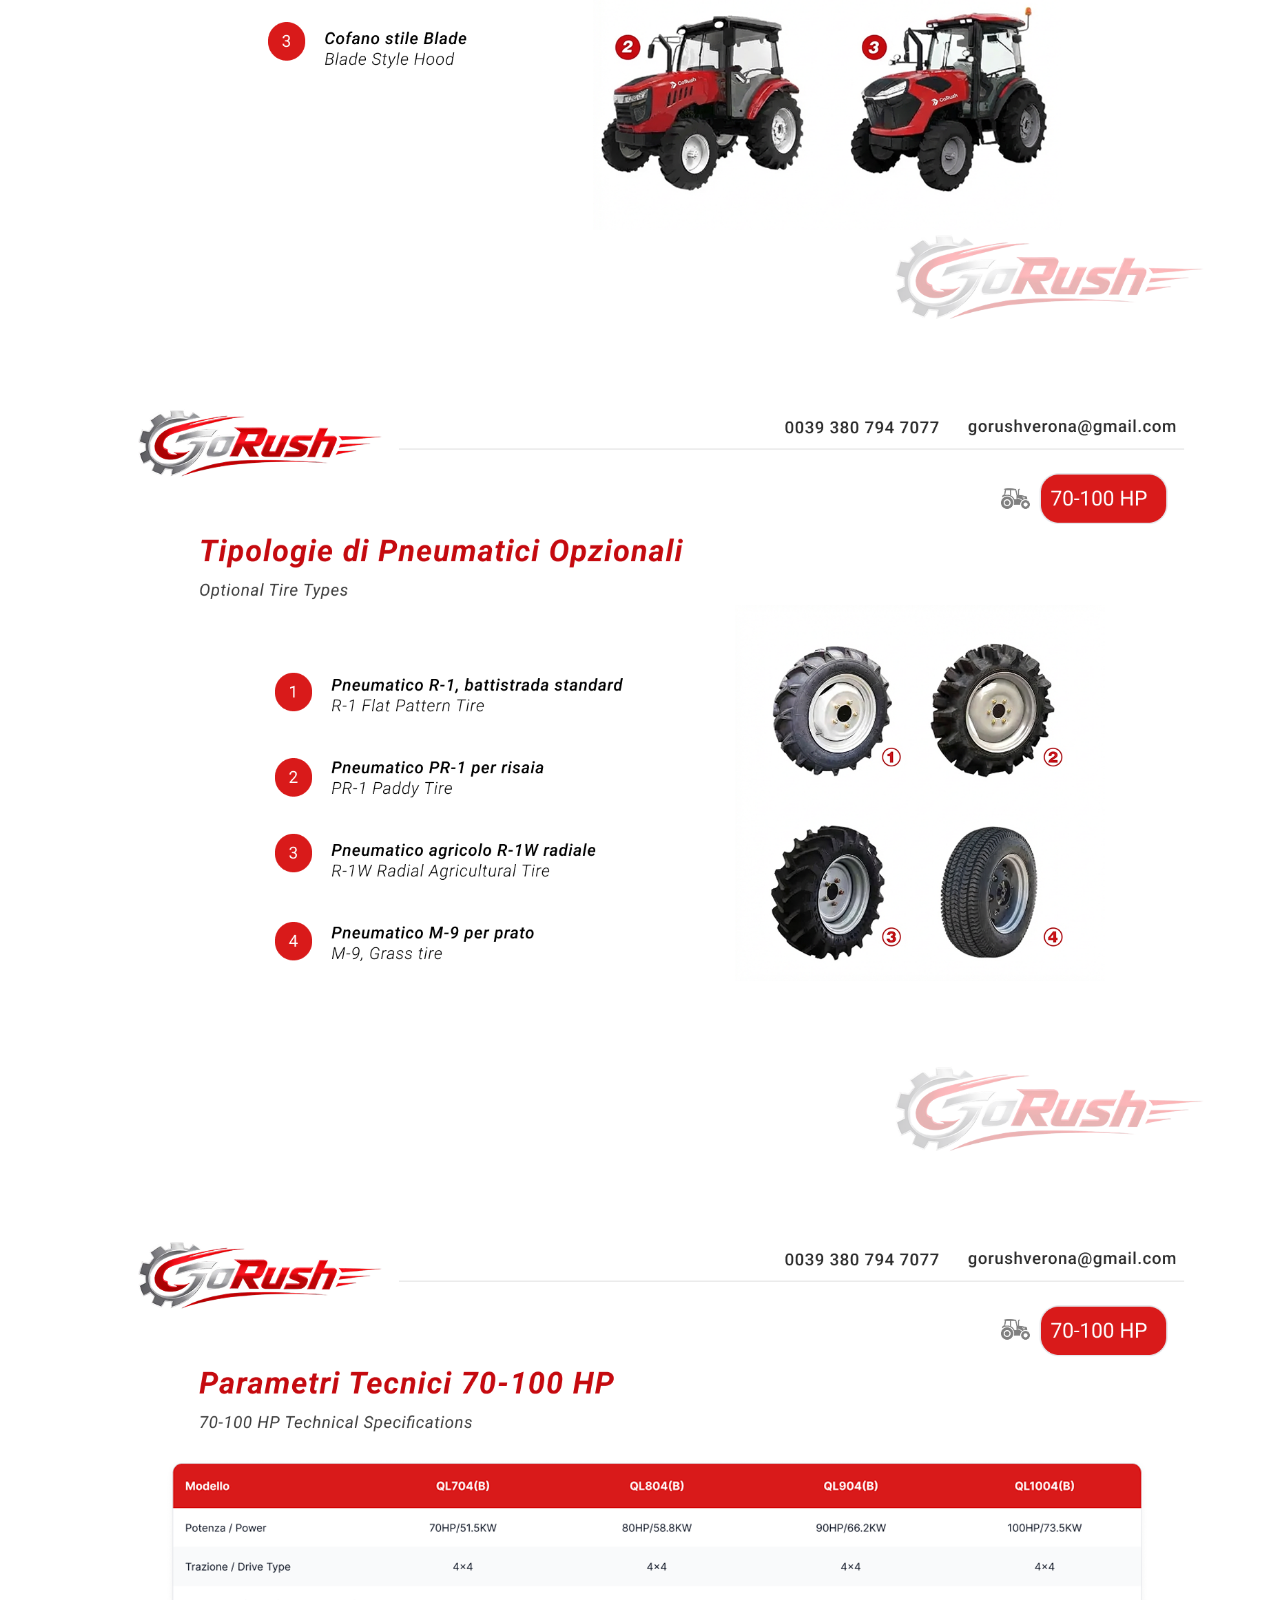
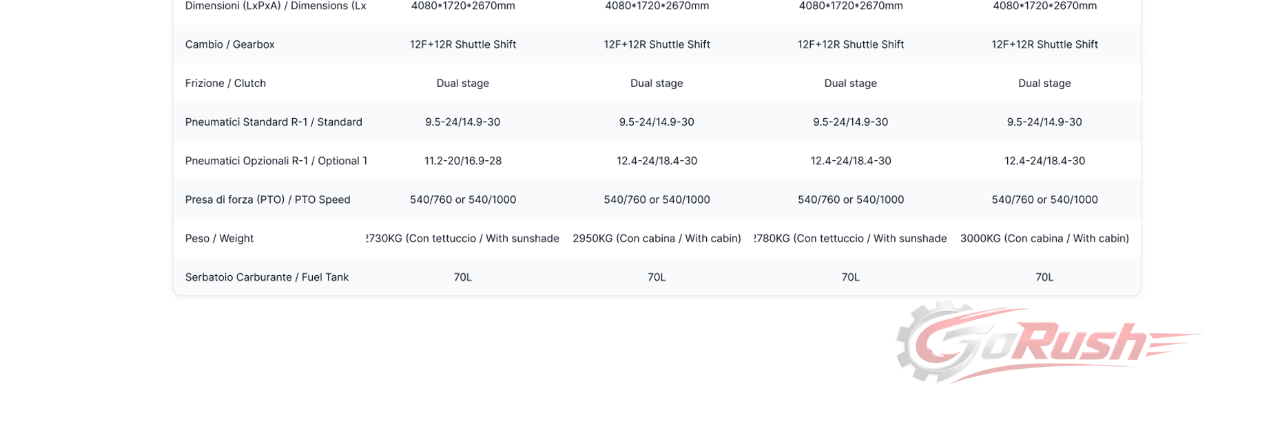
<file: trattore-70-100-hp.html>
<!doctype html>
<html lang="it">
  <head>
    <meta charset="UTF-8" />
    <meta name="viewport" content="width=device-width, initial-scale=1.0" />
    <title>Trattore 70-100 HP</title>
    <link rel="preconnect" href="https://fonts.googleapis.com" />
    <link rel="preconnect" href="https://fonts.gstatic.com" crossorigin />
    <link href="https://fonts.googleapis.com/css2?family=Inter:wght@400;500;600;700;800&display=swap" rel="stylesheet" />
    <link rel="stylesheet" href="styles.css" />
  </head>
  <body>
    <main class="page">
      <header class="topbar">
        <a href="index.html" aria-label="GoRush home"><img class="logo" src="assets/LogoGoRush.png" alt="GoRush logo" loading="eager" decoding="async" /></a>
      </header>

      <section class="accessories-section" aria-label="Trattore 70-100 HP gallery">
        <div class="page-title-row">
          <a class="page-back" href="index.html" onclick="if (window.history.length > 1) { window.history.back(); return false; }" aria-label="Go back">&lt;</a>
          <h1 class="accessories-title">Trattore 70-100 HP</h1>
        </div>
        <div class="accessories-stack">
          <img src="assets/Tractor - 70-100HP 1.png" alt="Trattore 70-100 HP 1" loading="lazy" decoding="async" />
          <img src="assets/Tractor - 70-100HP 2.png" alt="Trattore 70-100 HP 2" loading="lazy" decoding="async" />
          <img src="assets/Tractor - 70-100HP 3.png" alt="Trattore 70-100 HP 3" loading="lazy" decoding="async" />
          <img src="assets/Tractor - 70-100HP 4.png" alt="Trattore 70-100 HP 4" loading="lazy" decoding="async" />
          <img src="assets/Tractor - 70-100HP 5.png" alt="Trattore 70-100 HP 5" loading="lazy" decoding="async" />
          <img src="assets/Tractor - 70-100HP 6.png" alt="Trattore 70-100 HP 6" loading="lazy" decoding="async" />
        </div>
      </section>
    </main>

    <button id="backToTop" class="back-to-top" type="button" aria-label="Back to top">↑</button>
    <script src="secondary-pages.js"></script>
  </body>
</html>
</file>
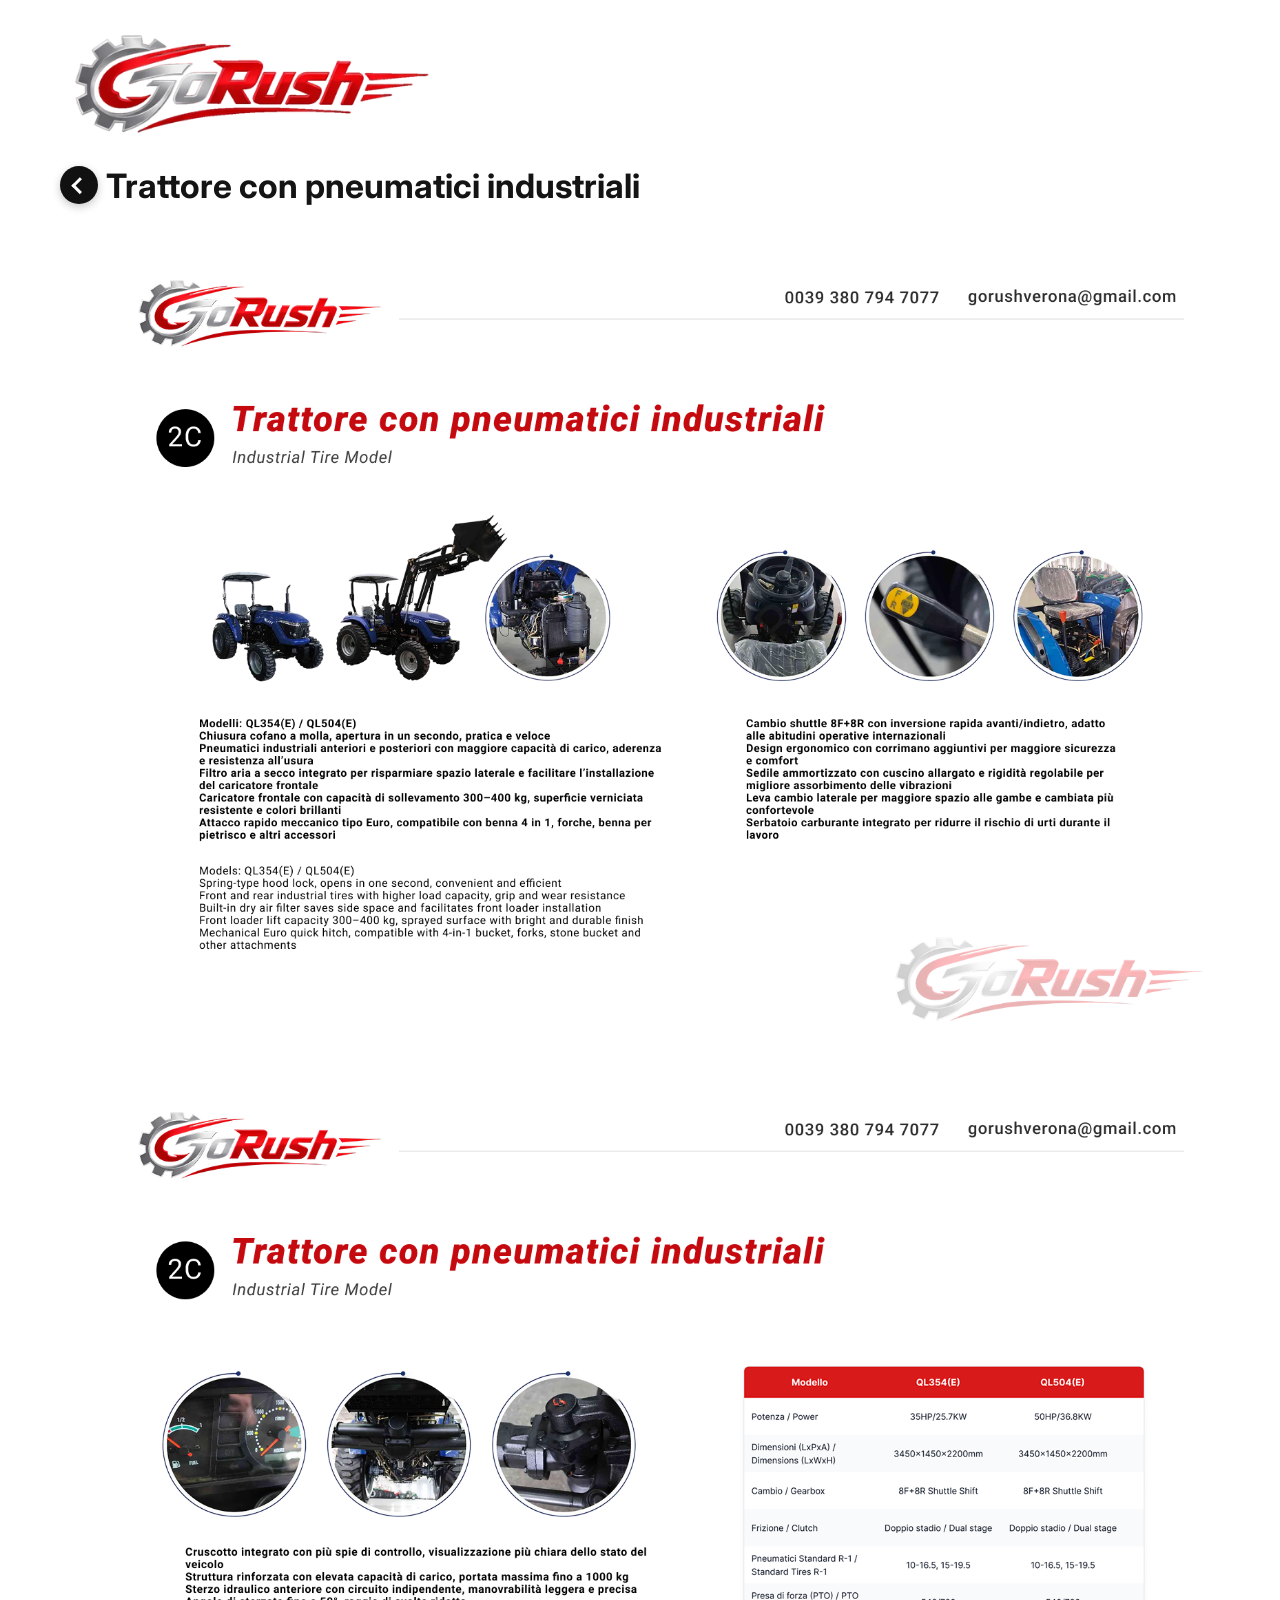
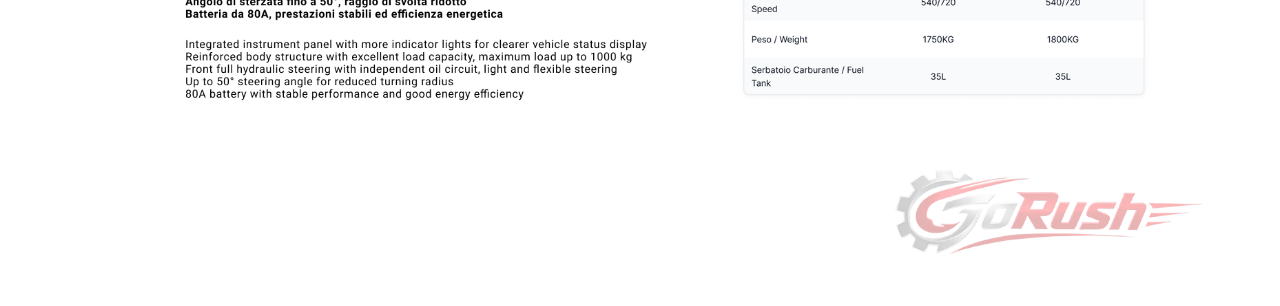
<file: trattore-con-pneumatici-industriali.html>
<!doctype html>
<html lang="it">
  <head>
    <meta charset="UTF-8" />
    <meta name="viewport" content="width=device-width, initial-scale=1.0" />
    <title>Trattore con pneumatici industriali</title>
    <link rel="preconnect" href="https://fonts.googleapis.com" />
    <link rel="preconnect" href="https://fonts.gstatic.com" crossorigin />
    <link href="https://fonts.googleapis.com/css2?family=Inter:wght@400;500;600;700;800&display=swap" rel="stylesheet" />
    <link rel="stylesheet" href="styles.css" />
  </head>
  <body>
    <main class="page">
      <header class="topbar">
        <a href="index.html" aria-label="GoRush home"><img class="logo" src="assets/LogoGoRush.png" alt="GoRush logo" loading="eager" decoding="async" /></a>
      </header>

      <section class="accessories-section" aria-label="Trattore con pneumatici industriali gallery">
        <div class="page-title-row">
          <a class="page-back" href="index.html" onclick="if (window.history.length > 1) { window.history.back(); return false; }" aria-label="Go back">&lt;</a>
          <h1 class="accessories-title">Trattore con pneumatici industriali</h1>
        </div>
        <div class="accessories-stack">
          <img src="assets/Trattore con pneumatici industriali 1.png" alt="Trattore con pneumatici industriali 1" loading="lazy" decoding="async" />
          <img src="assets/Trattore con pneumatici industriali 2.png" alt="Trattore con pneumatici industriali 2" loading="lazy" decoding="async" />
        </div>
      </section>
    </main>

    <button id="backToTop" class="back-to-top" type="button" aria-label="Back to top">↑</button>
    <script src="secondary-pages.js"></script>
  </body>
</html>
</file>
<file: styles.css>
:root {
  --bg: #ffffff;
  --text: #141414;
  --muted: #2f2f32;
  --brand: #8f1019;
}

* { box-sizing: border-box; }

html, body {
  margin: 0;
  background: var(--bg);
  color: var(--text);
  font-family: Inter, -apple-system, BlinkMacSystemFont, "Segoe UI", Roboto, Arial, sans-serif;
}

.page {
  width: min(1160px, 92vw);
  margin: 0 auto;
  padding: 1.15rem 0 2rem;
}

.topbar {
  display: flex;
  justify-content: space-between;
  align-items: center;
  gap: 1rem;
  flex-wrap: wrap;
}

.logo {
  background: transparent;
  width: clamp(220px, 29vw, 390px);
  height: auto;
  display: block;
}

.top-right {
  display: flex;
  align-items: center;
  gap: 1.1rem;
  flex-wrap: wrap;
}

.lang-toggle {
  border: 1px solid #cfcfd5;
  background: #fff;
  border-radius: 999px;
  padding: 0.38rem 0.7rem;
  cursor: pointer;
}

#langIcon {
  font-size: 1.2rem;
  line-height: 1;
}

.contact {
  color: #222;
  text-decoration: none;
  font-weight: 700;
  font-size: 0.97rem;
}

.hero {
  margin-top: 1.2rem;
  display: grid;
  grid-template-columns: 1fr minmax(310px, 460px);
  gap: 2.1rem;
  align-items: center;
}

.copy h1 {
  margin: 0 0 1rem;
  font-size: clamp(2rem, 3.7vw, 3.2rem);
  line-height: 1.05;
}

.copy p {
  margin: 0 0 0.52rem;
  color: var(--muted);
  font-size: clamp(1rem, 1.26vw, 1.24rem);
  line-height: 1.3;
}

.ctas {
  display: flex;
  flex-wrap: wrap;
  gap: 0.95rem;
  margin-top: 1.2rem;
}

.btn {
  text-decoration: none;
  border-radius: 2px;
  padding: 1rem 1.95rem;
  font-size: 1rem;
  font-weight: 700;
}

.btn-secondary {
  background: linear-gradient(180deg, #d31626 0%, #8e0f18 100%);
  color: #fff;
  border: 1px solid #7f0d16;
  padding: 1.08rem 2.15rem;
  display: inline-flex;
  align-items: center;
  gap: 0.5rem;
  box-shadow: 0 8px 18px rgba(142, 15, 24, 0.28);
  transition: transform 0.15s ease, box-shadow 0.15s ease;
}

.btn-secondary:hover,
.btn-secondary:focus-visible {
  transform: translateY(-1px);
  box-shadow: 0 10px 22px rgba(142, 15, 24, 0.34);
}

.pdf-icon {
  font-size: 1rem;
  line-height: 1;
}

.media {
  margin: 0;
  position: relative;
  border-radius: 20px;
  overflow: hidden;
}

.media img {
  display: block;
  width: 100%;
  aspect-ratio: 1 / 1;
  object-fit: cover;
}

.badge {
  position: absolute;
  right: 0.65rem;
  bottom: 0.5rem;
  margin: 0;
  background: rgba(0, 0, 0, 0.55);
  color: #fff;
  border-radius: 999px;
  padding: 0.16rem 0.45rem;
  font-size: 0.95rem;
}

.cards {
  margin-top: 1.35rem;
  display: grid;
  grid-template-columns: repeat(3, minmax(0, 1fr));
  gap: 0.8rem;
}

.card {
  border: 1px solid #7f0d16;
  border-radius: 10px;
  padding: 1.25rem 2.9rem 1.25rem 1rem;
  font-weight: 700;
  color: #fff;
  background: var(--brand);
  display: flex;
  align-items: center;
  justify-content: center;
  position: relative;
  text-align: center;
  cursor: pointer;
  font-size: 1rem;
  transition: transform 0.18s ease, box-shadow 0.18s ease, background-color 0.18s ease;
}

.card:hover,
.card:focus-visible {
  transform: translateY(-2px);
  box-shadow: 0 9px 16px rgba(56, 7, 11, 0.28);
  background: #a5131e;
}

.card-arrow {
  position: absolute;
  right: 0.85rem;
  top: 50%;
  transform: translateY(-50%);
  width: 1.55rem;
  height: 1.55rem;
  border-radius: 999px;
  background: #fff;
  color: #111;
  font-weight: 800;
  font-size: 0.92rem;
  display: inline-flex;
  align-items: center;
  justify-content: center;
  transition: transform 0.18s ease;
}

.card:hover .card-arrow,
.card:focus-visible .card-arrow {
  transform: translateY(-50%) translateX(2px);
}

.modal {
  position: fixed;
  inset: 0;
  display: none;
  z-index: 1000;
}

.modal.is-open {
  display: flex;
  align-items: center;
  justify-content: center;
}

.modal-backdrop {
  position: absolute;
  inset: 0;
  background: rgba(0, 0, 0, 0.6);
}

.modal-panel {
  position: relative;
  z-index: 1;
  width: min(920px, calc(100vw - 2rem));
  max-height: calc(100vh - 2rem);
  overflow: auto;
  background: #e9e9e9;
  border-radius: 14px;
  padding: 1.5rem 1.35rem 1.6rem;
}

.modal-close {
  position: absolute;
  right: 0.75rem;
  top: 0.7rem;
  width: 2rem;
  height: 2rem;
  border: 0;
  border-radius: 999px;
  background: #111;
  color: #fff;
  font-size: 1.2rem;
  line-height: 1;
  cursor: pointer;
}

.modal-title {
  margin: 0 0 1rem;
  color: #ca0f1d;
  font-size: clamp(1.3rem, 3vw, 2.25rem);
  font-weight: 800;
  text-transform: uppercase;
  font-style: italic;
  padding-right: 2rem;
}

.modal-label {
  margin: 0 0 1rem;
  color: #4f4f4f;
  font-size: 1rem;
  font-weight: 600;
}

.modal-options {
  display: grid;
  grid-template-columns: repeat(3, minmax(0, 1fr));
  gap: 0.8rem;
}

.modal-options-stacked {
  grid-template-columns: 1fr;
}

.modal-option {
  background: #e21823;
  color: #fff;
  border: 2px solid #fff;
  border-radius: 999px;
  text-align: center;
  padding: 0.72rem 0.8rem;
  font-size: 1.55rem;
  font-weight: 600;
}

.modal-option-stacked {
  border-radius: 14px;
  text-align: left;
  padding: 1rem 1.05rem;
}

.modal-option-stacked h3 {
  margin: 0;
  font-size: clamp(1.15rem, 2.3vw, 2rem);
  color: #fff;
  font-style: italic;
  line-height: 1.2;
}

.modal-option-stacked p {
  margin: 0.2rem 0 0;
  color: rgba(255, 255, 255, 0.92);
  font-size: clamp(0.95rem, 1.5vw, 1.05rem);
  font-style: italic;
}


.footer-line {
  margin-top: 1.25rem;
  padding: 0.8rem 0;
  font-size: 0.9rem;
  color: #121317;
}

@media (max-width: 960px) {
  .hero {
    grid-template-columns: 1fr;
    gap: 0.9rem;
  }

  .modal-options {
    grid-template-columns: repeat(2, minmax(0, 1fr));
  }
}



@media (max-width: 600px) {
  .page { padding-top: 0.8rem; }

  .hero {
    display: flex;
    flex-direction: column;
  }

  .media { order: 1; }
  .copy { order: 2; }

  .top-right { gap: 0.65rem; }

  .contact {
    font-size: 0.86rem;
  }

  .cards {
    grid-template-columns: 1fr;
    gap: 0.6rem;
    margin-top: 1rem;
  }

  .copy h1 {
    font-size: clamp(1.35rem, 8vw, 1.9rem);
  }

  .copy p {
    font-size: 0.95rem;
    line-height: 1.25;
  }

  .ctas {
    gap: 0.62rem;
    margin-top: 0.88rem;
  }

  .btn {
    flex: 1 1 100%;
    text-align: center;
    padding: 0.86rem 1rem;
    font-size: 0.94rem;
  }

  .card {
    padding-top: 1.15rem;
    padding-bottom: 1.15rem;
  }

  .media {
    max-height: 190px;
  }

  .media img {
    aspect-ratio: 16 / 8;
  }

  .modal-panel {
    width: calc(100vw - 1rem);
    max-height: calc(100vh - 1rem);
    padding: 1.25rem 1rem 1.25rem;
  }

  .modal-options {
    grid-template-columns: 1fr;
  }

  .modal-option {
    font-size: 1.15rem;
  }

}

.card-link {
  text-decoration: none;
}

.accessories-section {
  margin-top: 1.2rem;
}

.accessories-title {
  margin: 0 0 1rem;
  font-size: clamp(1.5rem, 3vw, 2.1rem);
}

.accessories-stack {
  display: grid;
  gap: 0.8rem;
}

.accessories-stack img {
  width: 100%;
  height: auto;
  display: block;
  border-radius: 10px;
}


.modal-option-link {
  display: block;
  text-decoration: none;
}

.page-title-row {
  display: flex;
  align-items: center;
  gap: 0.55rem;
  margin-bottom: 1rem;
}

.page-title-row .accessories-title {
  margin: 0;
}

.page-back {
  display: inline-flex;
  align-items: center;
  justify-content: center;
  width: 2.35rem;
  height: 2.35rem;
  border-radius: 999px;
  background: #111;
  text-decoration: none;
  line-height: 1;
  flex-shrink: 0;
  font-size: 0;
  box-shadow: 0 3px 8px rgba(0, 0, 0, 0.22);
}

.page-back::before {
  content: "";
  width: 0.58rem;
  height: 0.58rem;
  border-left: 3px solid #fff;
  border-bottom: 3px solid #fff;
  transform: rotate(45deg) translateX(1px);
  display: block;
}

.back-to-top {
  position: fixed;
  right: 1.25rem;
  bottom: 1.25rem;
  width: 2.45rem;
  height: 2.45rem;
  border: 0;
  border-radius: 999px;
  background: #8f1019;
  color: #fff;
  font-size: 1.15rem;
  cursor: pointer;
  box-shadow: 0 6px 16px rgba(0, 0, 0, 0.24);
  opacity: 0;
  transform: translateY(8px);
  pointer-events: none;
  transition: opacity 0.18s ease, transform 0.18s ease;
  z-index: 1200;
}

.back-to-top.is-visible {
  opacity: 1;
  transform: translateY(0);
  pointer-events: auto;
}
</file>
